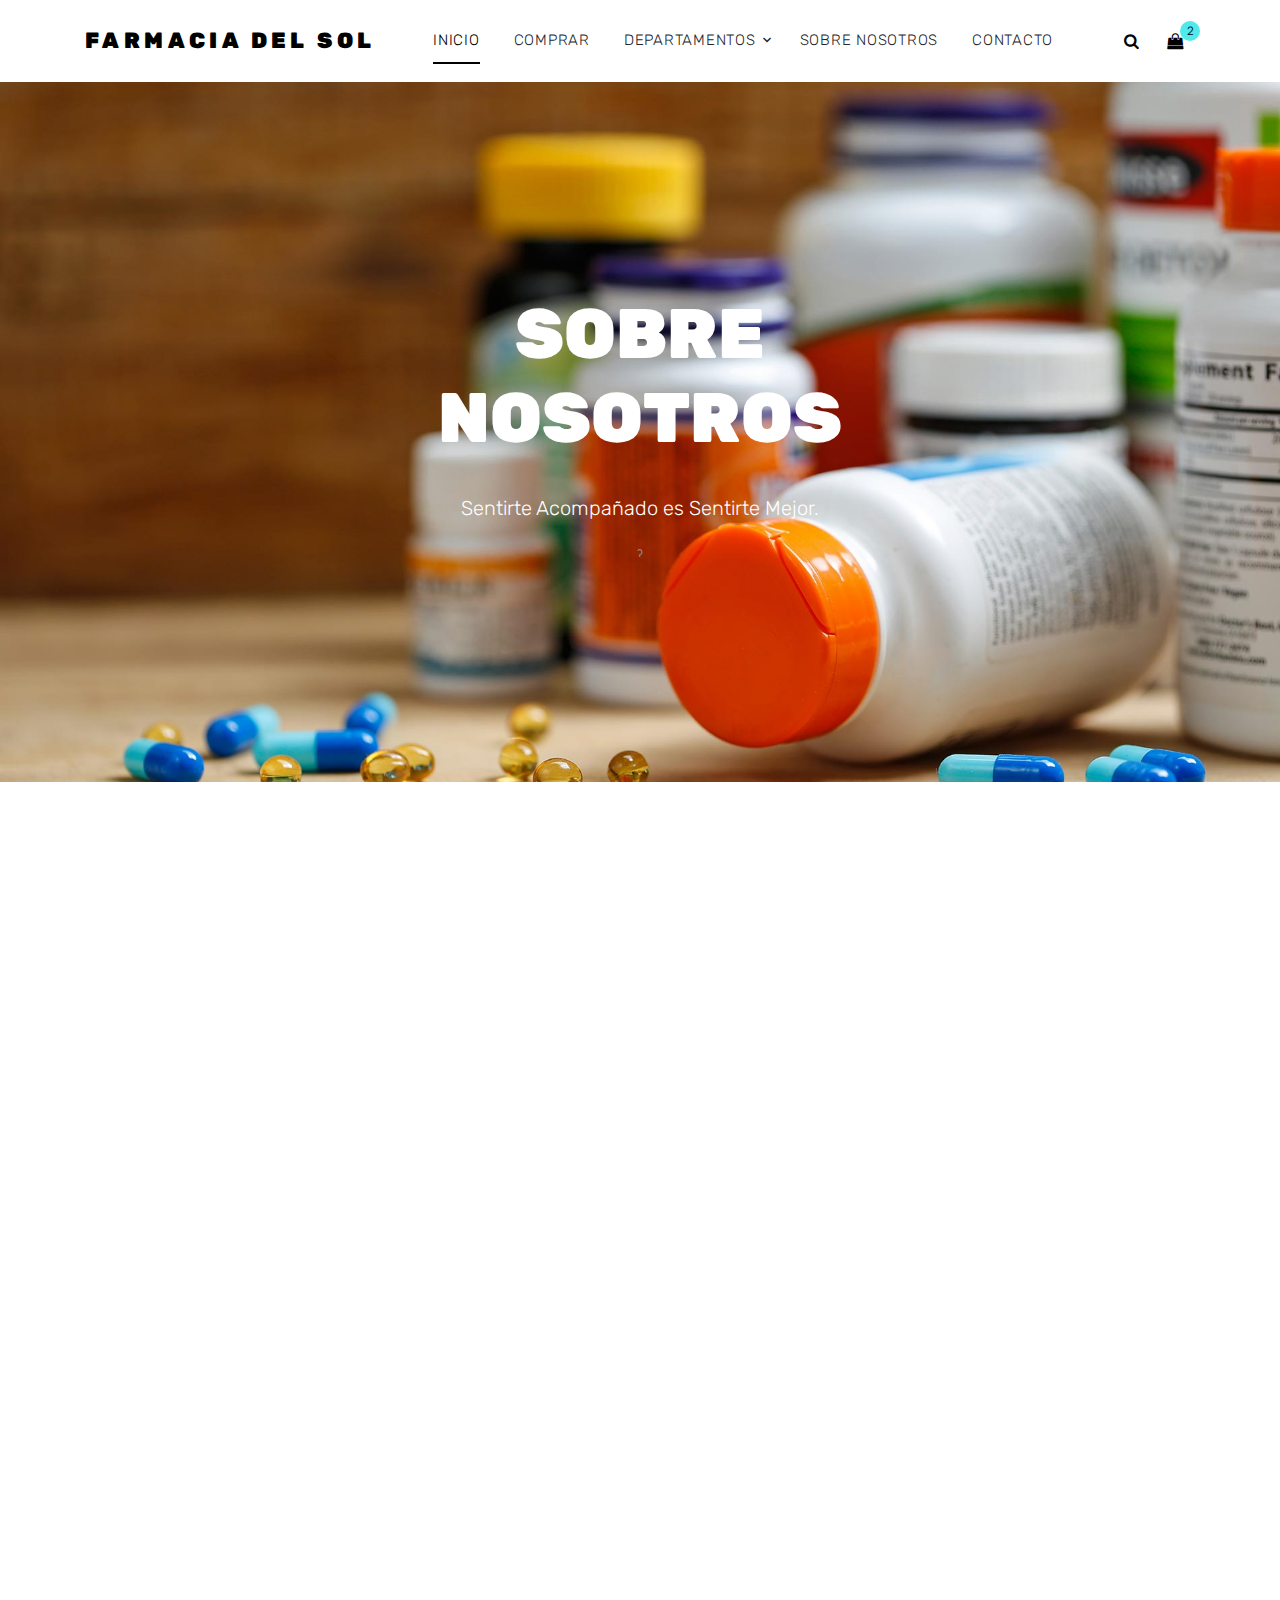
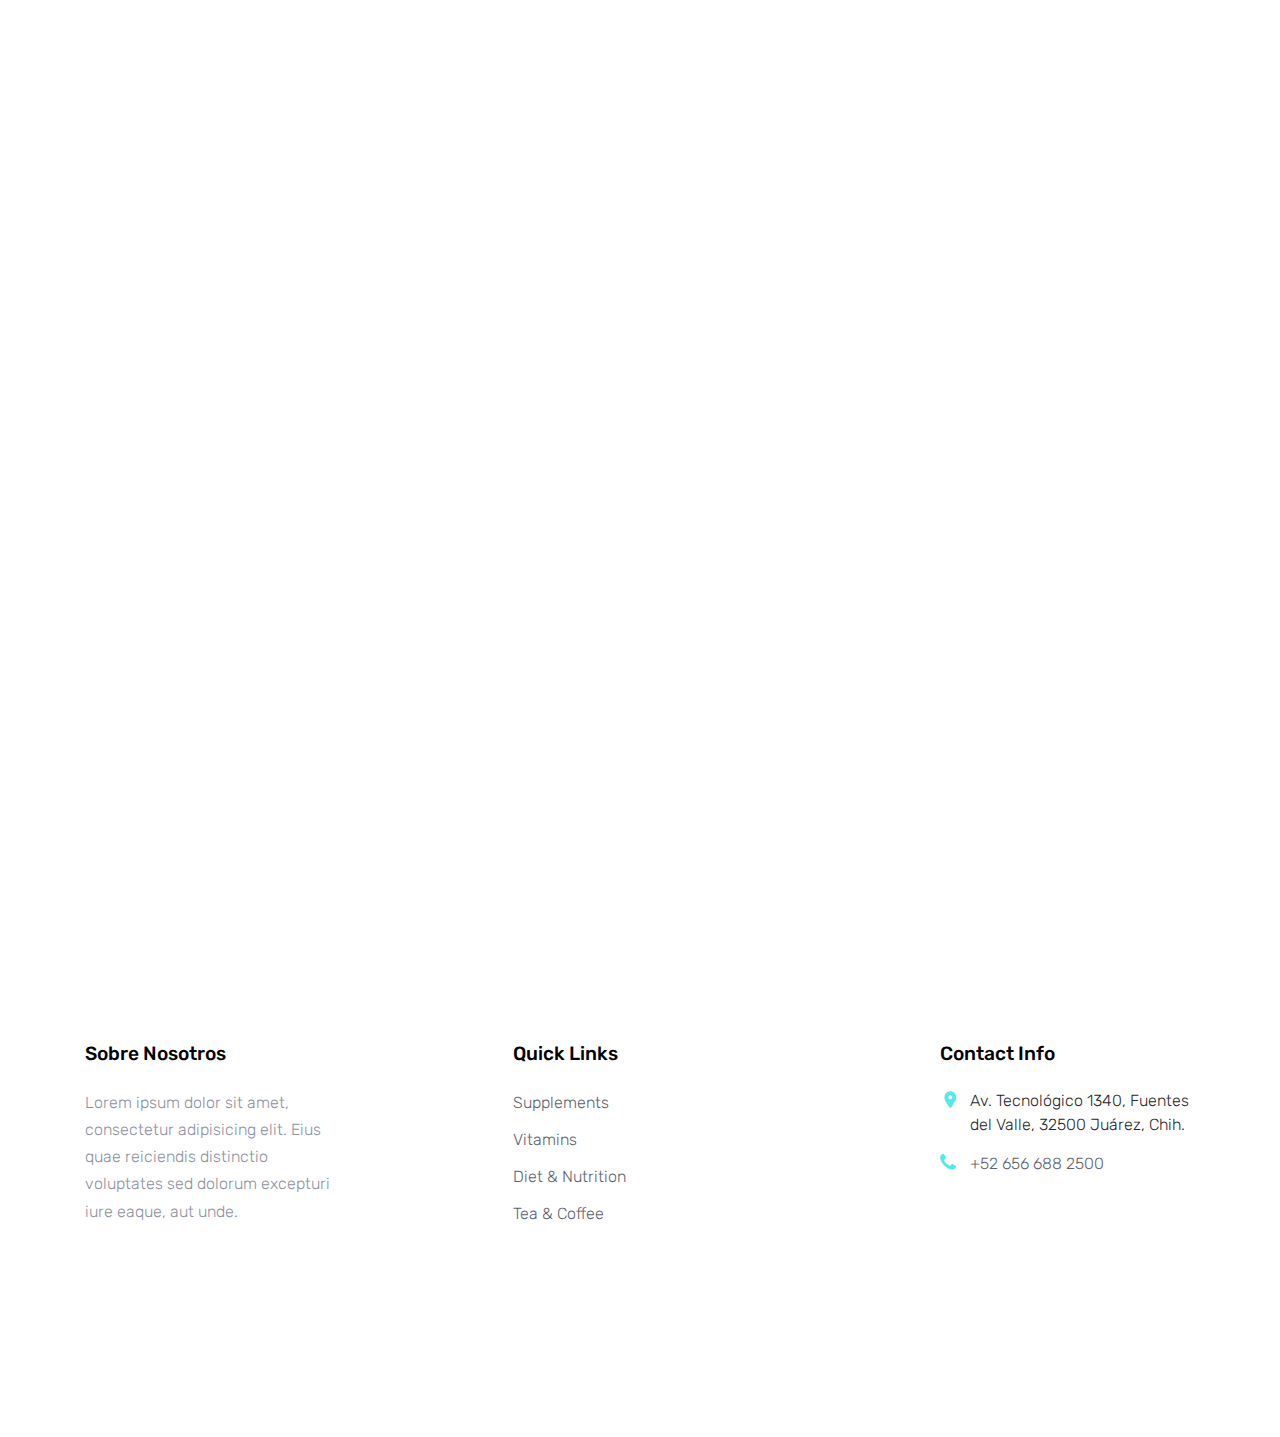
<file: about.html>
<!DOCTYPE html>
<html lang="en">

<head>
  <title>Farmacia del Sol</title>
  <meta charset="utf-8">
  <meta name="viewport" content="width=device-width, initial-scale=1, shrink-to-fit=no">

  <link href="https://fonts.googleapis.com/css?family=Rubik:400,700|Crimson+Text:400,400i" rel="stylesheet">
  <link rel="stylesheet" href="fonts/icomoon/style.css">

  <link rel="stylesheet" href="css/bootstrap.min.css">
  <link rel="stylesheet" href="css/magnific-popup.css">
  <link rel="stylesheet" href="css/jquery-ui.css">
  <link rel="stylesheet" href="css/owl.carousel.min.css">
  <link rel="stylesheet" href="css/owl.theme.default.min.css">


  <link rel="stylesheet" href="css/aos.css">

  <link rel="stylesheet" href="css/style.css">

</head>

<body>

  <div class="site-wrap">


    <div class="site-navbar py-2">

      <div class="search-wrap">
        <div class="container">
          <a href="#" class="search-close js-search-close"><span class="icon-close2"></span></a>
          <form action="#" method="post">
            <input type="text" class="form-control" placeholder="Search keyword and hit enter...">
          </form>
        </div>
      </div>

      <div class="container">
        <div class="d-flex align-items-center justify-content-between">
          <div class="logo">
            <div class="site-logo">
              <a href="index.html" class="js-logo-clone">Farmacia del Sol</a>
            </div>
          </div>
          <div class="main-nav d-none d-lg-block">
            <nav class="site-navigation text-right text-md-center" role="navigation">
              <ul class="site-menu js-clone-nav d-none d-lg-block">
                <li class="active"><a href="index.html">Inicio</a></li>
                <li><a href="shop.html">Comprar</a></li>
                <li class="has-children">
                  <a href="#">Departamentos</a>
                  <ul class="dropdown">
                    <li class="has-children">

                      <a href="#">Medicamentos</a>
                      <ul class="dropdown">
                        <li><a href="#">Dolor</a></li>
                        <li><a href="#">Estomacales</a></li>
                        <li><a href="#">Respiratorios</a></li>
                        <li><a href="#">Pediatrico</a></li>
                        <li><a href="#">Antibioticos</a></li>
                        <li><a href="#">Insomnio</a></li>
                        <li><a href="#">Hemorroides</a></li>
                        <li><a href="#">Infecciones</a></li>
                      </ul>
                    </li>

                    <li><a href="#">Bienestar Sexual </a></li>                    

                    <li class="has-children">
                      <a href="#">Cuidado y Prevencion </a>
                      <ul class="dropdown">
                        <li><a href="#">Vitaminas y suplementos</a></li>
                        <li><a href="#">Electrolitos</a></li>
                        <li><a href="#">Botiquin</a></li>
                        <li><a href="#">Pruebas</a></li>
                        <li><a href="#">Ortopédicos</a></li>
                        <li><a href="#">Aparatos de medición</a></li>                        
                      </ul>
                    </li>

                    <li class="has-children">
                      <a href="#">Bebés </a>
                      <ul class="dropdown">
                        <li><a href="#">Alimentos</a></li>
                        <li><a href="#">Leches en polvo infantiles</a></li>
                        <li><a href="#">Fórmulas infantiles</a></li>
                        <li><a href="#">Ciudado del bebé</a></li>
                        <li><a href="#">Accesorios del bebé</a></li>
                        <li><a href="#">Pañales</a></li>                        
                      </ul>
                    </li>

                    <li class="has-children">
                      <a href="#">Dermocosméticos </a>
                      <ul class="dropdown">
                        <li><a href="#">Protección solar</a></li>
                        <li><a href="#">Ciudad del rostro</a></li>
                        <li><a href="#">Ciudado de la piel </a></li>
                        <li><a href="#">Ciudado del cabello</a></li>            
                      </ul>
                    </li>

                    <li class="has-children">
                      <a href="#">Cuidado Personal </a>
                      <ul class="dropdown">
                        <li><a href="#">Protección solar</a></li>
                        <li><a href="#">Higiene bucal</a></li>
                        <li><a href="#">Ciudado de la piel </a></li>
                        <li><a href="#">Ciudado del rostro</a></li>
                        <li><a href="#">Ciudado del cabello</a></li>            
                        <li><a href="#">Ciudado de los pies</a></li>            
                        <li><a href="#">Depilación y Afeitado</a></li>            
                        <li><a href="#">Incontinencia</a></li>            
                        <li><a href="#">Proteccion Femenina</a></li>
                        <li><a href="#">Accesorios</a></li>
                        <li><a href="#">Fragancias</a></li>
                        <li><a href="#">Desodorantes</a></li>
                      </ul>
                    </li>

                    <li><a href="#">Alimentos y Hogar</a></li>

                    <li><a href="#">Promociones</a></li>
                    
                  </ul>
                </li>
                <li><a href="about.html">Sobre Nosotros</a></li>
                <li><a href="contact.html">Contacto</a></li>
              </ul>
            </nav>
          </div>
          <div class="icons">
            <a href="#" class="icons-btn d-inline-block js-search-open"><span class="icon-search"></span></a>
            <a href="cart.html" class="icons-btn d-inline-block bag">
              <span class="icon-shopping-bag"></span>
              <span class="number">2</span>
            </a>
            <a href="#" class="site-menu-toggle js-menu-toggle ml-3 d-inline-block d-lg-none"><span
                class="icon-menu"></span></a>
          </div>
        </div>
      </div>
    </div>

    <div class="site-blocks-cover inner-page" style="background-image: url('images/hero_1.jpg');">
      <div class="container">
        <div class="row">
          <div class="col-lg-7 mx-auto align-self-center">
            <div class=" text-center">
              <h1>Sobre Nosotros</h1>
              <p>Sentirte Acompañado es Sentirte Mejor.</p>ˀ
            </div>
          </div>
        </div>
      </div>
    </div>

    <div class="site-section bg-light custom-border-bottom" data-aos="fade">
      <div class="container">
        <div class="row mb-5">
          <div class="col-md-6">
            <div class="block-16">
              <figure>
                <img src="images/bg_1.jpg" alt="Image placeholder" class="img-fluid rounded">
                <a href="" class="play-button popup-vimeo"><span
                    class="icon-play"></span></a>
    
              </figure>
            </div>
          </div>
          <div class="col-md-1"></div>
          <div class="col-md-5">
    
    
            <div class="site-section-heading pt-3 mb-4">
              <h2 class="text-black">¿Quienes somos?</h2>
            </div>
            <p>Líder en el mercado de venta a detalle de productos de salud y bienestar. Con 106 años de experiencia, tenemos presencia en 200 ciudades en 27 estados de la República Mexicana. Contamos con una red de más de 1,100 farmacias, 450 consultorios médicos y un centro de distribución de alta tecnología. La cadena es operada por más de 8,000 colaboradores ofreciendo un catálogo de más de 11,000 diferentes productos de marcas comerciales y propias para brindar una mejor salud y bienestar a las familias mexicanas.</p>
            
          </div>
        </div>
      </div>
    </div>

    

    <div class="site-section bg-light custom-border-bottom" data-aos="fade">
      <div class="container">
        <div class="row mb-5">
          <div class="col-md-6 order-md-2">
            <div class="block-16">
              <figure>
                <img src="images/hero_1.jpg" alt="Image placeholder" class="img-fluid rounded">
                <a href="" class="play-button popup-vimeo"><span
                    class="icon-play"></span></a>
    
              </figure>
            </div>
          </div>
          <div class="col-md-5 mr-auto">
    
    
            <div class="site-section-heading pt-3 mb-4">
              <h2 class="text-black">Conexión</h2>                          
            </div>
            <p>Buscamos reflejar las comunidades a las que servimos, comprender las necesidades de nuestros clientes y pacientes e innovar juntos.</p>
            <div class="site-section-heading pt-3 mb-4">              
              <h2 class="text-black">Coraje</h2>                          
            </div>
            <p>Nos invita a desafiar lo establecido, abordar los conflictos directamente y tomar riesgos de forma informada y calculada.</p>
            <div class="site-section-heading pt-3 mb-4">             
              <h2 class="text-black">Compromiso</h2>                            
            </div>
            <p>Liderar con integridad, construir sobre nuestro legado y avanzar con audacia hacia el futuro, haciendo siempre lo correcto.</p>
            <div class="site-section-heading pt-3 mb-4">
              <h2 class="text-black">Curiosidad</h2>              
            </div>
            <p>Aprender y adaptarse continuamente, explorar y descubrir, crear caminos nuevos, retando las formas en la que hacemos las cosas.</p>
          </div>
        </div>
      </div>
    </div>
    
    <div class="site-section site-section-sm site-blocks-1 border-0" data-aos="fade">
      <div class="container">
        <div class="row">
          <div class="col-md-6 col-lg-4 d-lg-flex mb-4 mb-lg-0 pl-4" data-aos="fade-up" data-aos-delay="">
            <div class="icon mr-4 align-self-start">
              <span class="icon-truck text-primary"></span>
            </div>
            <div class="text">
              <h2>Envio GRATIS</h2>
              <p>Lorem ipsum dolor sit amet, consectetur adipiscing elit. Phasellus at iaculis quam. Integer accumsan
                tincidunt fringilla.</p>
            </div>
          </div>
          <div class="col-md-6 col-lg-4 d-lg-flex mb-4 mb-lg-0 pl-4" data-aos="fade-up" data-aos-delay="100">
            <div class="icon mr-4 align-self-start">
              <span class="icon-refresh2 text-primary"></span>
            </div>
            <div class="text">
              <h2>Free Returns</h2>
              <p>Lorem ipsum dolor sit amet, consectetur adipiscing elit. Phasellus at iaculis quam. Integer accumsan
                tincidunt fringilla.</p>
            </div>
          </div>
          <div class="col-md-6 col-lg-4 d-lg-flex mb-4 mb-lg-0 pl-4" data-aos="fade-up" data-aos-delay="200">
            <div class="icon mr-4 align-self-start">
              <span class="icon-help text-primary"></span>
            </div>
            <div class="text">
              <h2>Customer Support</h2>
              <p>Lorem ipsum dolor sit amet, consectetur adipiscing elit. Phasellus at iaculis quam. Integer accumsan
                tincidunt fringilla.</p>
            </div>
          </div>
        </div>
      </div>
    </div>
    

    

    <footer class="site-footer">
      <div class="container">
        <div class="row">
          <div class="col-md-6 col-lg-3 mb-4 mb-lg-0">

            <div class="block-7">
              <h3 class="footer-heading mb-4">Sobre Nosotros</h3>
              <p>Lorem ipsum dolor sit amet, consectetur adipisicing elit. Eius quae reiciendis distinctio voluptates
                sed dolorum excepturi iure eaque, aut unde.</p>
            </div>

          </div>
          <div class="col-lg-3 mx-auto mb-5 mb-lg-0">
            <h3 class="footer-heading mb-4">Quick Links</h3>
            <ul class="list-unstyled">
              <li><a href="#">Supplements</a></li>
              <li><a href="#">Vitamins</a></li>
              <li><a href="#">Diet &amp; Nutrition</a></li>
              <li><a href="#">Tea &amp; Coffee</a></li>
            </ul>
          </div>

          <div class="col-md-6 col-lg-3">
            <div class="block-5 mb-5">
              <h3 class="footer-heading mb-4">Contact Info</h3>
              <ul class="list-unstyled">
                <li class="address">Av. Tecnológico 1340, Fuentes del Valle, 32500 Juárez, Chih.</li>
                <li class="phone"><a href="">+52 656 688 2500</a></li>
              </ul>
            </div>


          </div>
        </div>
        <div class="row pt-5 mt-5 text-center">
          <div class="col-md-12">

          </div>

        </div>
      </div>
    </footer>
  </div>

  <script src="js/jquery-3.3.1.min.js"></script>
  <script src="js/jquery-ui.js"></script>
  <script src="js/popper.min.js"></script>
  <script src="js/bootstrap.min.js"></script>
  <script src="js/owl.carousel.min.js"></script>
  <script src="js/jquery.magnific-popup.min.js"></script>
  <script src="js/aos.js"></script>

  <script src="js/main.js"></script>

</body>

</html>
</file>
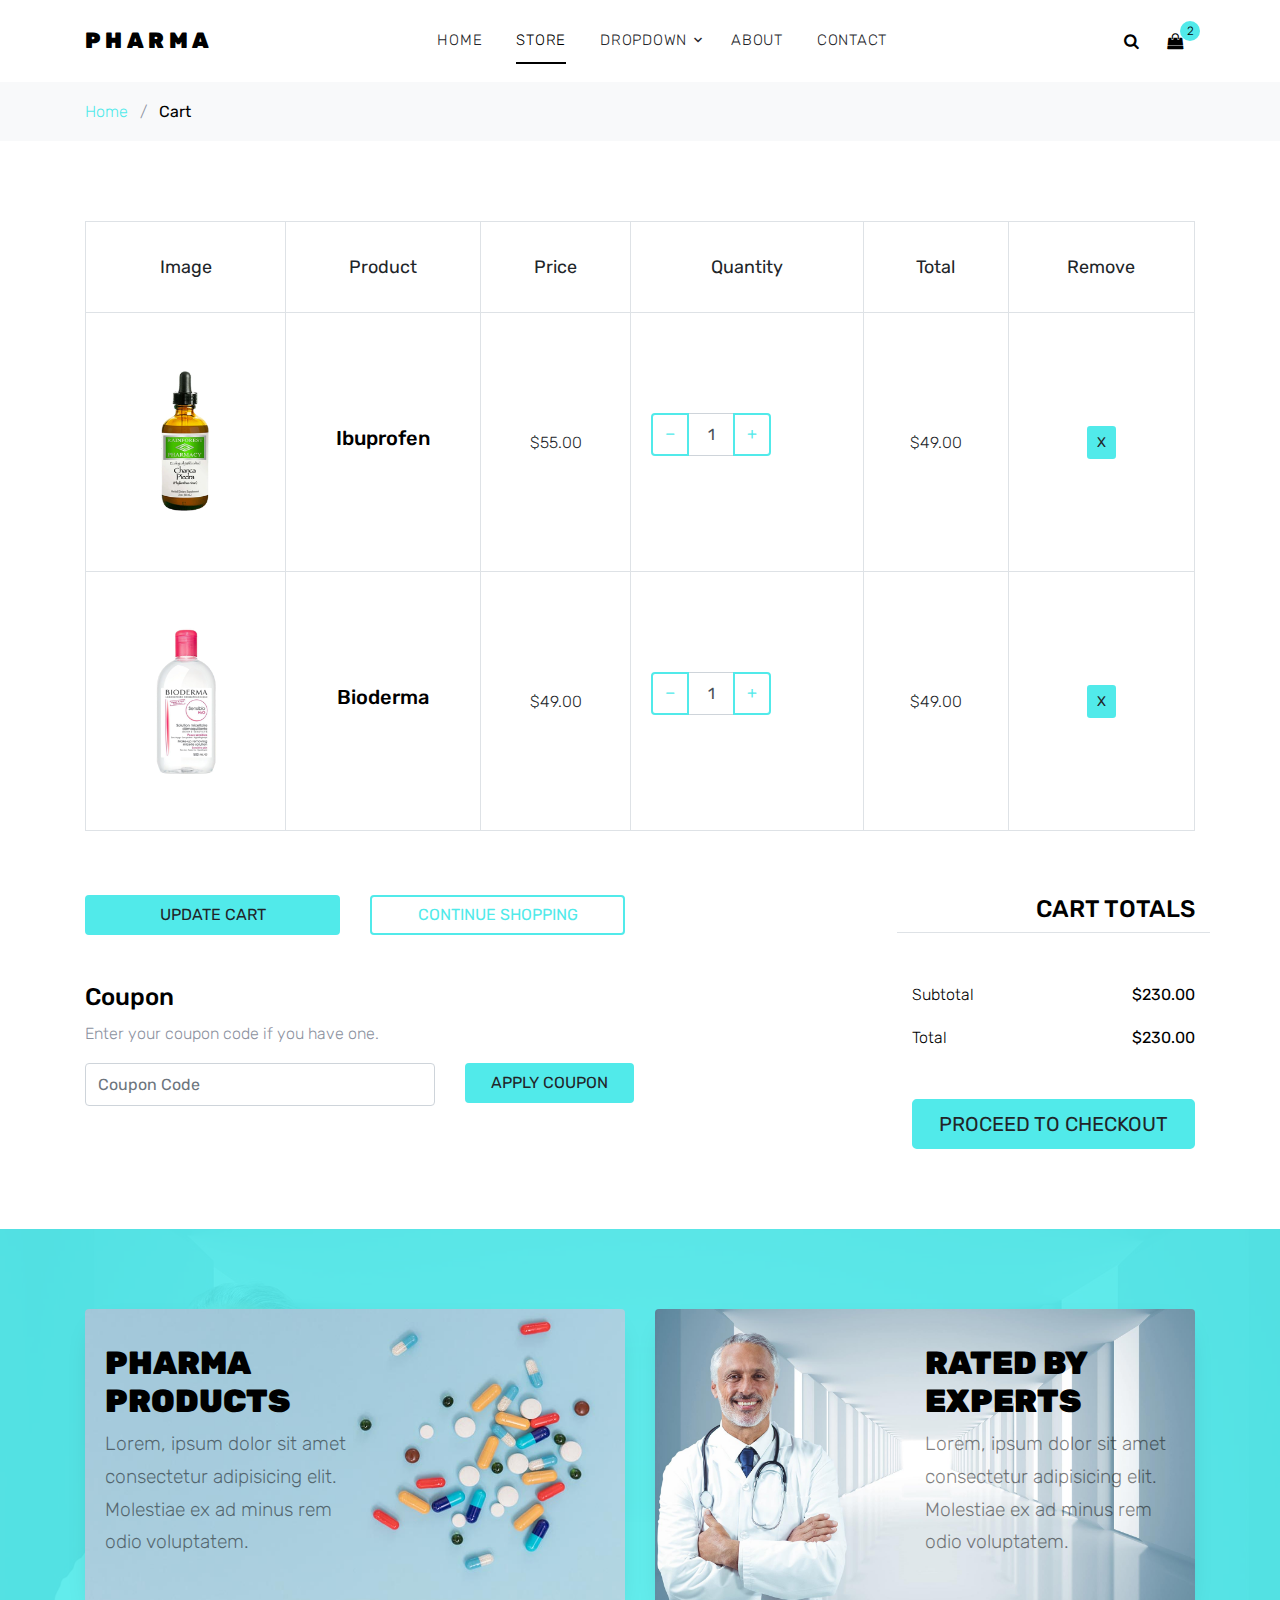
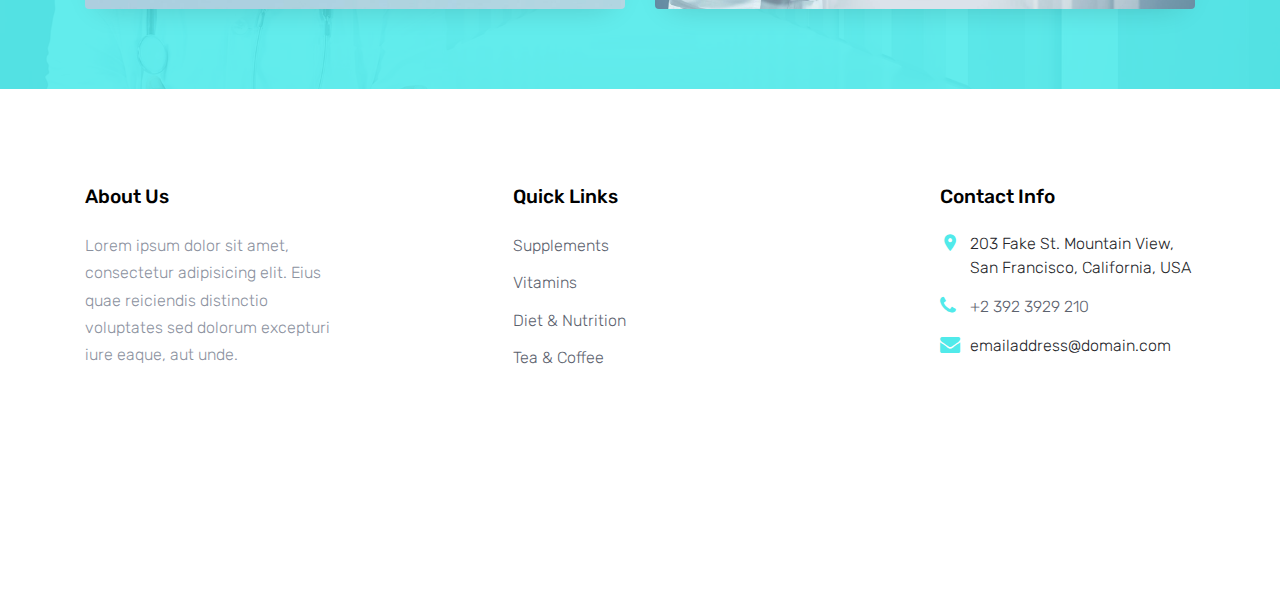
<file: cart.html>
<!DOCTYPE html>
<html lang="en">

<head>
  <title>Pharma &mdash; Colorlib Template</title>
  <meta charset="utf-8">
  <meta name="viewport" content="width=device-width, initial-scale=1, shrink-to-fit=no">

  <link href="https://fonts.googleapis.com/css?family=Rubik:400,700|Crimson+Text:400,400i" rel="stylesheet">
  <link rel="stylesheet" href="fonts/icomoon/style.css">

  <link rel="stylesheet" href="css/bootstrap.min.css">
  <link rel="stylesheet" href="css/magnific-popup.css">
  <link rel="stylesheet" href="css/jquery-ui.css">
  <link rel="stylesheet" href="css/owl.carousel.min.css">
  <link rel="stylesheet" href="css/owl.theme.default.min.css">


  <link rel="stylesheet" href="css/aos.css">

  <link rel="stylesheet" href="css/style.css">

</head>

<body>

  <div class="site-wrap">


    <div class="site-navbar py-2">

      <div class="search-wrap">
        <div class="container">
          <a href="#" class="search-close js-search-close"><span class="icon-close2"></span></a>
          <form action="#" method="post">
            <input type="text" class="form-control" placeholder="Search keyword and hit enter...">
          </form>
        </div>
      </div>

      <div class="container">
        <div class="d-flex align-items-center justify-content-between">
          <div class="logo">
            <div class="site-logo">
              <a href="index.html" class="js-logo-clone">Pharma</a>
            </div>
          </div>
          <div class="main-nav d-none d-lg-block">
            <nav class="site-navigation text-right text-md-center" role="navigation">
              <ul class="site-menu js-clone-nav d-none d-lg-block">
                <li><a href="index.html">Home</a></li>
                <li class="active"><a href="shop.html">Store</a></li>
                <li class="has-children">
                  <a href="#">Dropdown</a>
                  <ul class="dropdown">
                    <li><a href="#">Supplements</a></li>
                    <li class="has-children">
                      <a href="#">Vitamins</a>
                      <ul class="dropdown">
                        <li><a href="#">Supplements</a></li>
                        <li><a href="#">Vitamins</a></li>
                        <li><a href="#">Diet &amp; Nutrition</a></li>
                        <li><a href="#">Tea &amp; Coffee</a></li>
                      </ul>
                    </li>
                    <li><a href="#">Diet &amp; Nutrition</a></li>
                    <li><a href="#">Tea &amp; Coffee</a></li>

                  </ul>
                </li>
                <li><a href="about.html">About</a></li>
                <li><a href="contact.html">Contact</a></li>
              </ul>
            </nav>
          </div>
          <div class="icons">
            <a href="#" class="icons-btn d-inline-block js-search-open"><span class="icon-search"></span></a>
            <a href="cart.html" class="icons-btn d-inline-block bag">
              <span class="icon-shopping-bag"></span>
              <span class="number">2</span>
            </a>
            <a href="#" class="site-menu-toggle js-menu-toggle ml-3 d-inline-block d-lg-none"><span
                class="icon-menu"></span></a>
          </div>
        </div>
      </div>
    </div>

    <div class="bg-light py-3">
      <div class="container">
        <div class="row">
          <div class="col-md-12 mb-0">
            <a href="index.html">Home</a> <span class="mx-2 mb-0">/</span> 
            <strong class="text-black">Cart</strong>
          </div>
        </div>
      </div>
    </div>

    <div class="site-section">
      <div class="container">
        <div class="row mb-5">
          <form class="col-md-12" method="post">
            <div class="site-blocks-table">
              <table class="table table-bordered">
                <thead>
                  <tr>
                    <th class="product-thumbnail">Image</th>
                    <th class="product-name">Product</th>
                    <th class="product-price">Price</th>
                    <th class="product-quantity">Quantity</th>
                    <th class="product-total">Total</th>
                    <th class="product-remove">Remove</th>
                  </tr>
                </thead>
                <tbody>
                  <tr>
                    <td class="product-thumbnail">
                      <img src="images/product_02.png" alt="Image" class="img-fluid">
                    </td>
                    <td class="product-name">
                      <h2 class="h5 text-black">Ibuprofen</h2>
                    </td>
                    <td>$55.00</td>
                    <td>
                      <div class="input-group mb-3" style="max-width: 120px;">
                        <div class="input-group-prepend">
                          <button class="btn btn-outline-primary js-btn-minus" type="button">&minus;</button>
                        </div>
                        <input type="text" class="form-control text-center" value="1" placeholder=""
                          aria-label="Example text with button addon" aria-describedby="button-addon1">
                        <div class="input-group-append">
                          <button class="btn btn-outline-primary js-btn-plus" type="button">&plus;</button>
                        </div>
                      </div>
    
                    </td>
                    <td>$49.00</td>
                    <td><a href="#" class="btn btn-primary height-auto btn-sm">X</a></td>
                  </tr>
    
                  <tr>
                    <td class="product-thumbnail">
                      <img src="images/product_01.png" alt="Image" class="img-fluid">
                    </td>
                    <td class="product-name">
                      <h2 class="h5 text-black">Bioderma</h2>
                    </td>
                    <td>$49.00</td>
                    <td>
                      <div class="input-group mb-3" style="max-width: 120px;">
                        <div class="input-group-prepend">
                          <button class="btn btn-outline-primary js-btn-minus" type="button">&minus;</button>
                        </div>
                        <input type="text" class="form-control text-center" value="1" placeholder=""
                          aria-label="Example text with button addon" aria-describedby="button-addon1">
                        <div class="input-group-append">
                          <button class="btn btn-outline-primary js-btn-plus" type="button">&plus;</button>
                        </div>
                      </div>
    
                    </td>
                    <td>$49.00</td>
                    <td><a href="#" class="btn btn-primary height-auto btn-sm">X</a></td>
                  </tr>
                </tbody>
              </table>
            </div>
          </form>
        </div>
    
        <div class="row">
          <div class="col-md-6">
            <div class="row mb-5">
              <div class="col-md-6 mb-3 mb-md-0">
                <button class="btn btn-primary btn-md btn-block">Update Cart</button>
              </div>
              <div class="col-md-6">
                <button class="btn btn-outline-primary btn-md btn-block">Continue Shopping</button>
              </div>
            </div>
            <div class="row">
              <div class="col-md-12">
                <label class="text-black h4" for="coupon">Coupon</label>
                <p>Enter your coupon code if you have one.</p>
              </div>
              <div class="col-md-8 mb-3 mb-md-0">
                <input type="text" class="form-control py-3" id="coupon" placeholder="Coupon Code">
              </div>
              <div class="col-md-4">
                <button class="btn btn-primary btn-md px-4">Apply Coupon</button>
              </div>
            </div>
          </div>
          <div class="col-md-6 pl-5">
            <div class="row justify-content-end">
              <div class="col-md-7">
                <div class="row">
                  <div class="col-md-12 text-right border-bottom mb-5">
                    <h3 class="text-black h4 text-uppercase">Cart Totals</h3>
                  </div>
                </div>
                <div class="row mb-3">
                  <div class="col-md-6">
                    <span class="text-black">Subtotal</span>
                  </div>
                  <div class="col-md-6 text-right">
                    <strong class="text-black">$230.00</strong>
                  </div>
                </div>
                <div class="row mb-5">
                  <div class="col-md-6">
                    <span class="text-black">Total</span>
                  </div>
                  <div class="col-md-6 text-right">
                    <strong class="text-black">$230.00</strong>
                  </div>
                </div>
    
                <div class="row">
                  <div class="col-md-12">
                    <button class="btn btn-primary btn-lg btn-block" onclick="window.location='checkout.html'">Proceed To
                      Checkout</button>
                  </div>
                </div>
              </div>
            </div>
          </div>
        </div>
      </div>
    </div>

    <div class="site-section bg-secondary bg-image" style="background-image: url('images/bg_2.jpg');">
      <div class="container">
        <div class="row align-items-stretch">
          <div class="col-lg-6 mb-5 mb-lg-0">
            <a href="#" class="banner-1 h-100 d-flex" style="background-image: url('images/bg_1.jpg');">
              <div class="banner-1-inner align-self-center">
                <h2>Pharma Products</h2>
                <p>Lorem, ipsum dolor sit amet consectetur adipisicing elit. Molestiae ex ad minus rem odio voluptatem.
                </p>
              </div>
            </a>
          </div>
          <div class="col-lg-6 mb-5 mb-lg-0">
            <a href="#" class="banner-1 h-100 d-flex" style="background-image: url('images/bg_2.jpg');">
              <div class="banner-1-inner ml-auto  align-self-center">
                <h2>Rated by Experts</h2>
                <p>Lorem, ipsum dolor sit amet consectetur adipisicing elit. Molestiae ex ad minus rem odio voluptatem.
                </p>
              </div>
            </a>
          </div>
        </div>
      </div>
    </div>


    <footer class="site-footer">
      <div class="container">
        <div class="row">
          <div class="col-md-6 col-lg-3 mb-4 mb-lg-0">

            <div class="block-7">
              <h3 class="footer-heading mb-4">About Us</h3>
              <p>Lorem ipsum dolor sit amet, consectetur adipisicing elit. Eius quae reiciendis distinctio voluptates
                sed dolorum excepturi iure eaque, aut unde.</p>
            </div>

          </div>
          <div class="col-lg-3 mx-auto mb-5 mb-lg-0">
            <h3 class="footer-heading mb-4">Quick Links</h3>
            <ul class="list-unstyled">
              <li><a href="#">Supplements</a></li>
              <li><a href="#">Vitamins</a></li>
              <li><a href="#">Diet &amp; Nutrition</a></li>
              <li><a href="#">Tea &amp; Coffee</a></li>
            </ul>
          </div>

          <div class="col-md-6 col-lg-3">
            <div class="block-5 mb-5">
              <h3 class="footer-heading mb-4">Contact Info</h3>
              <ul class="list-unstyled">
                <li class="address">203 Fake St. Mountain View, San Francisco, California, USA</li>
                <li class="phone"><a href="tel://23923929210">+2 392 3929 210</a></li>
                <li class="email">emailaddress@domain.com</li>
              </ul>
            </div>


          </div>
        </div>
        <div class="row pt-5 mt-5 text-center">
          <div class="col-md-12">

          </div>

        </div>
      </div>
    </footer>
  </div>

  <script src="js/jquery-3.3.1.min.js"></script>
  <script src="js/jquery-ui.js"></script>
  <script src="js/popper.min.js"></script>
  <script src="js/bootstrap.min.js"></script>
  <script src="js/owl.carousel.min.js"></script>
  <script src="js/jquery.magnific-popup.min.js"></script>
  <script src="js/aos.js"></script>

  <script src="js/main.js"></script>

</body>

</html>
</file>
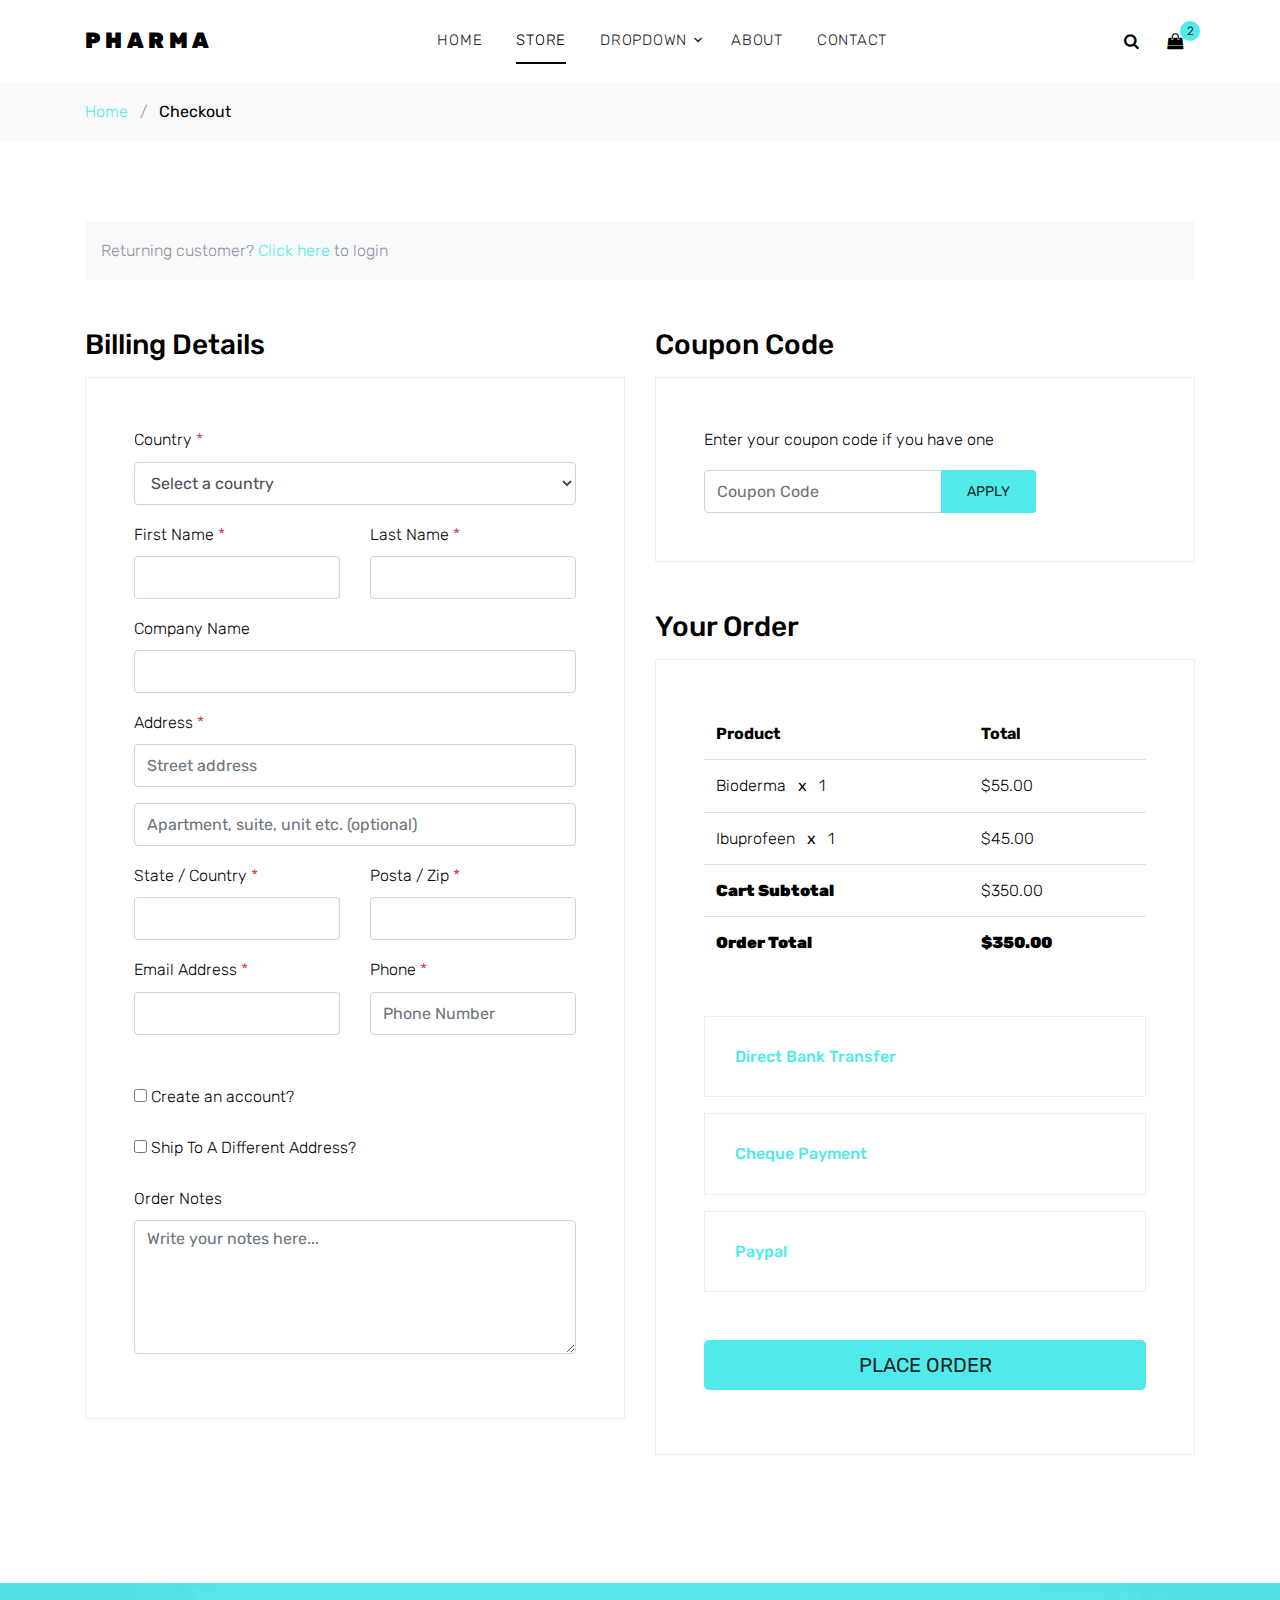
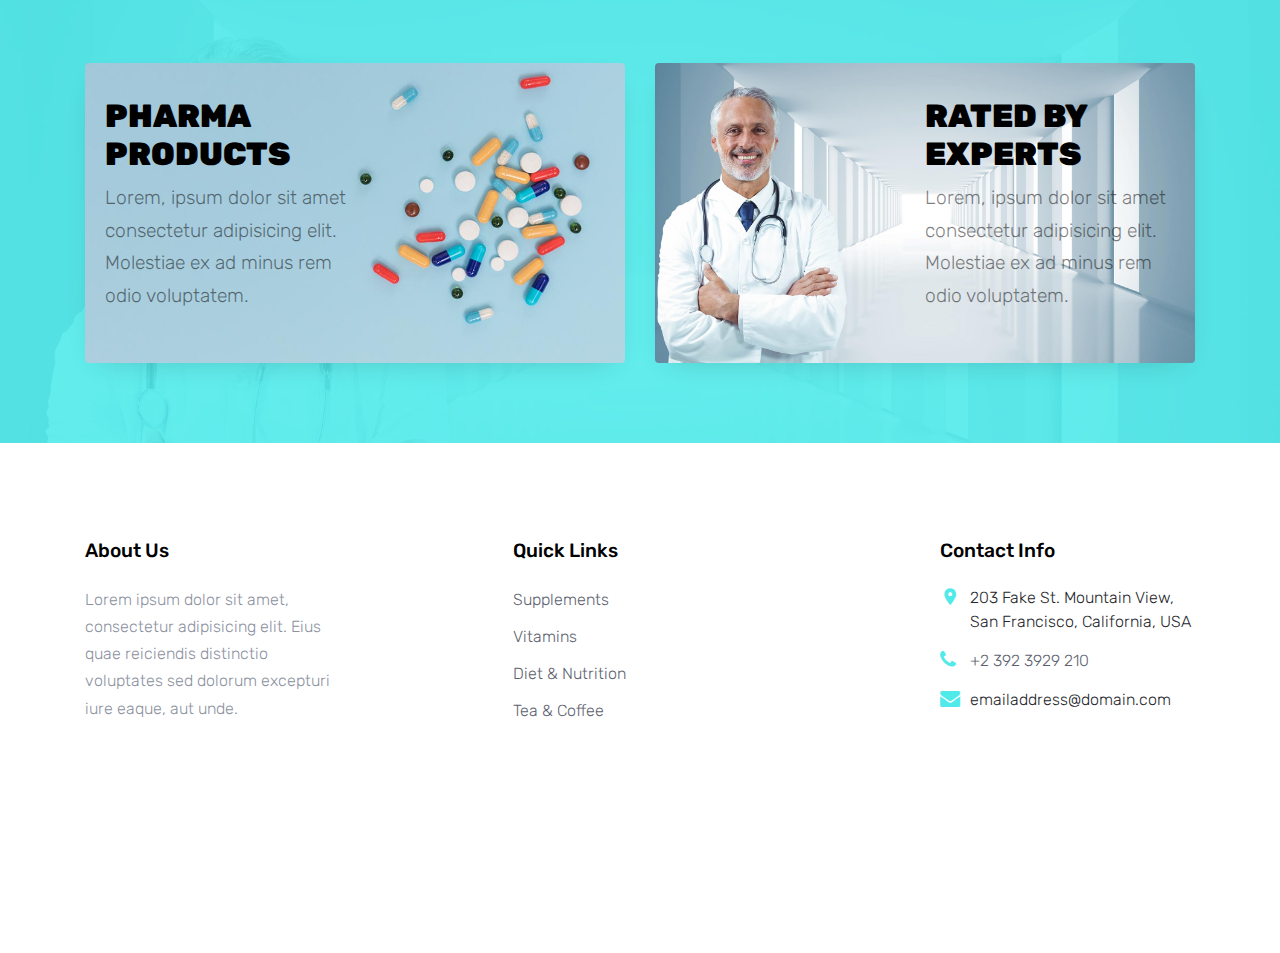
<file: checkout.html>
<!DOCTYPE html>
<html lang="en">

<head>
  <title></title>
  <meta charset="utf-8">
  <meta name="viewport" content="width=device-width, initial-scale=1, shrink-to-fit=no">

  <link href="https://fonts.googleapis.com/css?family=Rubik:400,700|Crimson+Text:400,400i" rel="stylesheet">
  <link rel="stylesheet" href="fonts/icomoon/style.css">

  <link rel="stylesheet" href="css/bootstrap.min.css">
  <link rel="stylesheet" href="css/magnific-popup.css">
  <link rel="stylesheet" href="css/jquery-ui.css">
  <link rel="stylesheet" href="css/owl.carousel.min.css">
  <link rel="stylesheet" href="css/owl.theme.default.min.css">


  <link rel="stylesheet" href="css/aos.css">

  <link rel="stylesheet" href="css/style.css">

</head>

<body>

  <div class="site-wrap">


    <div class="site-navbar py-2">

      <div class="search-wrap">
        <div class="container">
          <a href="#" class="search-close js-search-close"><span class="icon-close2"></span></a>
          <form action="#" method="post">
            <input type="text" class="form-control" placeholder="Search keyword and hit enter...">
          </form>
        </div>
      </div>

      <div class="container">
        <div class="d-flex align-items-center justify-content-between">
          <div class="logo">
            <div class="site-logo">
              <a href="index.html" class="js-logo-clone">Pharma</a>
            </div>
          </div>
          <div class="main-nav d-none d-lg-block">
            <nav class="site-navigation text-right text-md-center" role="navigation">
              <ul class="site-menu js-clone-nav d-none d-lg-block">
                <li><a href="index.html">Home</a></li>
                <li class="active"><a href="shop.html">Store</a></li>
                <li class="has-children">
                  <a href="#">Dropdown</a>
                  <ul class="dropdown">
                    <li><a href="#">Supplements</a></li>
                    <li class="has-children">
                      <a href="#">Vitamins</a>
                      <ul class="dropdown">
                        <li><a href="#">Supplements</a></li>
                        <li><a href="#">Vitamins</a></li>
                        <li><a href="#">Diet &amp; Nutrition</a></li>
                        <li><a href="#">Tea &amp; Coffee</a></li>
                      </ul>
                    </li>
                    <li><a href="#">Diet &amp; Nutrition</a></li>
                    <li><a href="#">Tea &amp; Coffee</a></li>

                  </ul>
                </li>
                <li><a href="about.html">About</a></li>
                <li><a href="contact.html">Contact</a></li>
              </ul>
            </nav>
          </div>
          <div class="icons">
            <a href="#" class="icons-btn d-inline-block js-search-open"><span class="icon-search"></span></a>
            <a href="cart.html" class="icons-btn d-inline-block bag">
              <span class="icon-shopping-bag"></span>
              <span class="number">2</span>
            </a>
            <a href="#" class="site-menu-toggle js-menu-toggle ml-3 d-inline-block d-lg-none"><span
                class="icon-menu"></span></a>
          </div>
        </div>
      </div>
    </div>

    <div class="bg-light py-3">
      <div class="container">
        <div class="row">
          <div class="col-md-12 mb-0">
            <a href="index.html">Home</a> <span class="mx-2 mb-0">/</span>
            <strong class="text-black">Checkout</strong>
          </div>
        </div>
      </div>
    </div>

    <div class="site-section">
      <div class="container">
        <div class="row mb-5">
          <div class="col-md-12">
            <div class="bg-light rounded p-3">
              <p class="mb-0">Returning customer? <a href="#" class="d-inline-block">Click here</a> to login</p>
            </div>
          </div>
        </div>
        <div class="row">
          <div class="col-md-6 mb-5 mb-md-0">
            <h2 class="h3 mb-3 text-black">Billing Details</h2>
            <div class="p-3 p-lg-5 border">
              <div class="form-group">
                <label for="c_country" class="text-black">Country <span class="text-danger">*</span></label>
                <select id="c_country" class="form-control">
                  <option value="1">Select a country</option>
                  <option value="2">bangladesh</option>
                  <option value="3">Algeria</option>
                  <option value="4">Afghanistan</option>
                  <option value="5">Ghana</option>
                  <option value="6">Albania</option>
                  <option value="7">Bahrain</option>
                  <option value="8">Colombia</option>
                  <option value="9">Dominican Republic</option>
                </select>
              </div>
              <div class="form-group row">
                <div class="col-md-6">
                  <label for="c_fname" class="text-black">First Name <span class="text-danger">*</span></label>
                  <input type="text" class="form-control" id="c_fname" name="c_fname">
                </div>
                <div class="col-md-6">
                  <label for="c_lname" class="text-black">Last Name <span class="text-danger">*</span></label>
                  <input type="text" class="form-control" id="c_lname" name="c_lname">
                </div>
              </div>
    
              <div class="form-group row">
                <div class="col-md-12">
                  <label for="c_companyname" class="text-black">Company Name </label>
                  <input type="text" class="form-control" id="c_companyname" name="c_companyname">
                </div>
              </div>
    
              <div class="form-group row">
                <div class="col-md-12">
                  <label for="c_address" class="text-black">Address <span class="text-danger">*</span></label>
                  <input type="text" class="form-control" id="c_address" name="c_address" placeholder="Street address">
                </div>
              </div>
    
              <div class="form-group">
                <input type="text" class="form-control" placeholder="Apartment, suite, unit etc. (optional)">
              </div>
    
              <div class="form-group row">
                <div class="col-md-6">
                  <label for="c_state_country" class="text-black">State / Country <span class="text-danger">*</span></label>
                  <input type="text" class="form-control" id="c_state_country" name="c_state_country">
                </div>
                <div class="col-md-6">
                  <label for="c_postal_zip" class="text-black">Posta / Zip <span class="text-danger">*</span></label>
                  <input type="text" class="form-control" id="c_postal_zip" name="c_postal_zip">
                </div>
              </div>
    
              <div class="form-group row mb-5">
                <div class="col-md-6">
                  <label for="c_email_address" class="text-black">Email Address <span class="text-danger">*</span></label>
                  <input type="text" class="form-control" id="c_email_address" name="c_email_address">
                </div>
                <div class="col-md-6">
                  <label for="c_phone" class="text-black">Phone <span class="text-danger">*</span></label>
                  <input type="text" class="form-control" id="c_phone" name="c_phone" placeholder="Phone Number">
                </div>
              </div>
    
              <div class="form-group">
                <label for="c_create_account" class="text-black" data-toggle="collapse" href="#create_an_account"
                  role="button" aria-expanded="false" aria-controls="create_an_account"><input type="checkbox" value="1"
                    id="c_create_account"> Create an account?</label>
                <div class="collapse" id="create_an_account">
                  <div class="py-2">
                    <p class="mb-3">Create an account by entering the information below. If you are a returning customer
                      please login at the top of the page.</p>
                    <div class="form-group">
                      <label for="c_account_password" class="text-black">Account Password</label>
                      <input type="email" class="form-control" id="c_account_password" name="c_account_password"
                        placeholder="">
                    </div>
                  </div>
                </div>
              </div>
    
    
              <div class="form-group">
                <label for="c_ship_different_address" class="text-black" data-toggle="collapse"
                  href="#ship_different_address" role="button" aria-expanded="false"
                  aria-controls="ship_different_address"><input type="checkbox" value="1" id="c_ship_different_address">
                  Ship To A Different Address?</label>
                <div class="collapse" id="ship_different_address">
                  <div class="py-2">
    
                    <div class="form-group">
                      <label for="c_diff_country" class="text-black">Country <span class="text-danger">*</span></label>
                      <select id="c_diff_country" class="form-control">
                        <option value="1">Select a country</option>
                        <option value="2">bangladesh</option>
                        <option value="3">Algeria</option>
                        <option value="4">Afghanistan</option>
                        <option value="5">Ghana</option>
                        <option value="6">Albania</option>
                        <option value="7">Bahrain</option>
                        <option value="8">Colombia</option>
                        <option value="9">Dominican Republic</option>
                      </select>
                    </div>
    
    
                    <div class="form-group row">
                      <div class="col-md-6">
                        <label for="c_diff_fname" class="text-black">First Name <span class="text-danger">*</span></label>
                        <input type="text" class="form-control" id="c_diff_fname" name="c_diff_fname">
                      </div>
                      <div class="col-md-6">
                        <label for="c_diff_lname" class="text-black">Last Name <span class="text-danger">*</span></label>
                        <input type="text" class="form-control" id="c_diff_lname" name="c_diff_lname">
                      </div>
                    </div>
    
                    <div class="form-group row">
                      <div class="col-md-12">
                        <label for="c_diff_companyname" class="text-black">Company Name </label>
                        <input type="text" class="form-control" id="c_diff_companyname" name="c_diff_companyname">
                      </div>
                    </div>
    
                    <div class="form-group row">
                      <div class="col-md-12">
                        <label for="c_diff_address" class="text-black">Address <span class="text-danger">*</span></label>
                        <input type="text" class="form-control" id="c_diff_address" name="c_diff_address"
                          placeholder="Street address">
                      </div>
                    </div>
    
                    <div class="form-group">
                      <input type="text" class="form-control" placeholder="Apartment, suite, unit etc. (optional)">
                    </div>
    
                    <div class="form-group row">
                      <div class="col-md-6">
                        <label for="c_diff_state_country" class="text-black">State / Country <span
                            class="text-danger">*</span></label>
                        <input type="text" class="form-control" id="c_diff_state_country" name="c_diff_state_country">
                      </div>
                      <div class="col-md-6">
                        <label for="c_diff_postal_zip" class="text-black">Posta / Zip <span
                            class="text-danger">*</span></label>
                        <input type="text" class="form-control" id="c_diff_postal_zip" name="c_diff_postal_zip">
                      </div>
                    </div>
    
                    <div class="form-group row mb-5">
                      <div class="col-md-6">
                        <label for="c_diff_email_address" class="text-black">Email Address <span
                            class="text-danger">*</span></label>
                        <input type="text" class="form-control" id="c_diff_email_address" name="c_diff_email_address">
                      </div>
                      <div class="col-md-6">
                        <label for="c_diff_phone" class="text-black">Phone <span class="text-danger">*</span></label>
                        <input type="text" class="form-control" id="c_diff_phone" name="c_diff_phone"
                          placeholder="Phone Number">
                      </div>
                    </div>
    
                  </div>
    
                </div>
              </div>
    
              <div class="form-group">
                <label for="c_order_notes" class="text-black">Order Notes</label>
                <textarea name="c_order_notes" id="c_order_notes" cols="30" rows="5" class="form-control"
                  placeholder="Write your notes here..."></textarea>
              </div>
    
            </div>
          </div>
          <div class="col-md-6">
    
            <div class="row mb-5">
              <div class="col-md-12">
                <h2 class="h3 mb-3 text-black">Coupon Code</h2>
                <div class="p-3 p-lg-5 border">
    
                  <label for="c_code" class="text-black mb-3">Enter your coupon code if you have one</label>
                  <div class="input-group w-75">
                    <input type="text" class="form-control" id="c_code" placeholder="Coupon Code" aria-label="Coupon Code"
                      aria-describedby="button-addon2">
                    <div class="input-group-append">
                      <button class="btn btn-primary btn-sm px-4" type="button" id="button-addon2">Apply</button>
                    </div>
                  </div>
    
                </div>
              </div>
            </div>
    
            <div class="row mb-5">
              <div class="col-md-12">
                <h2 class="h3 mb-3 text-black">Your Order</h2>
                <div class="p-3 p-lg-5 border">
                  <table class="table site-block-order-table mb-5">
                    <thead>
                      <th>Product</th>
                      <th>Total</th>
                    </thead>
                    <tbody>
                      <tr>
                        <td>Bioderma <strong class="mx-2">x</strong> 1</td>
                        <td>$55.00</td>
                      </tr>
                      <tr>
                        <td>Ibuprofeen <strong class="mx-2">x</strong> 1</td>
                        <td>$45.00</td>
                      </tr>
                      <tr>
                        <td class="text-black font-weight-bold"><strong>Cart Subtotal</strong></td>
                        <td class="text-black">$350.00</td>
                      </tr>
                      <tr>
                        <td class="text-black font-weight-bold"><strong>Order Total</strong></td>
                        <td class="text-black font-weight-bold"><strong>$350.00</strong></td>
                      </tr>
                    </tbody>
                  </table>
    
                  <div class="border mb-3">
                    <h3 class="h6 mb-0"><a class="d-block" data-toggle="collapse" href="#collapsebank" role="button"
                        aria-expanded="false" aria-controls="collapsebank">Direct Bank Transfer</a></h3>
    
                    <div class="collapse" id="collapsebank">
                      <div class="py-2 px-4">
                        <p class="mb-0">Make your payment directly into our bank account. Please use your Order ID as the
                          payment reference. Your order won’t be shipped until the funds have cleared in our account.</p>
                      </div>
                    </div>
                  </div>
    
                  <div class="border mb-3">
                    <h3 class="h6 mb-0"><a class="d-block" data-toggle="collapse" href="#collapsecheque" role="button"
                        aria-expanded="false" aria-controls="collapsecheque">Cheque Payment</a></h3>
    
                    <div class="collapse" id="collapsecheque">
                      <div class="py-2 px-4">
                        <p class="mb-0">Make your payment directly into our bank account. Please use your Order ID as the
                          payment reference. Your order won’t be shipped until the funds have cleared in our account.</p>
                      </div>
                    </div>
                  </div>
    
                  <div class="border mb-5">
                    <h3 class="h6 mb-0"><a class="d-block" data-toggle="collapse" href="#collapsepaypal" role="button"
                        aria-expanded="false" aria-controls="collapsepaypal">Paypal</a></h3>
    
                    <div class="collapse" id="collapsepaypal">
                      <div class="py-2 px-4">
                        <p class="mb-0">Make your payment directly into our bank account. Please use your Order ID as the
                          payment reference. Your order won’t be shipped until the funds have cleared in our account.</p>
                      </div>
                    </div>
                  </div>
    
                  <div class="form-group">
                    <button class="btn btn-primary btn-lg btn-block" onclick="window.location='thankyou.html'">Place
                      Order</button>
                  </div>
    
                </div>
              </div>
            </div>
    
          </div>
        </div>
        <!-- </form> -->
      </div>
    </div>
    

    <div class="site-section bg-secondary bg-image" style="background-image: url('images/bg_2.jpg');">
      <div class="container">
        <div class="row align-items-stretch">
          <div class="col-lg-6 mb-5 mb-lg-0">
            <a href="#" class="banner-1 h-100 d-flex" style="background-image: url('images/bg_1.jpg');">
              <div class="banner-1-inner align-self-center">
                <h2>Pharma Products</h2>
                <p>Lorem, ipsum dolor sit amet consectetur adipisicing elit. Molestiae ex ad minus rem odio voluptatem.
                </p>
              </div>
            </a>
          </div>
          <div class="col-lg-6 mb-5 mb-lg-0">
            <a href="#" class="banner-1 h-100 d-flex" style="background-image: url('images/bg_2.jpg');">
              <div class="banner-1-inner ml-auto  align-self-center">
                <h2>Rated by Experts</h2>
                <p>Lorem, ipsum dolor sit amet consectetur adipisicing elit. Molestiae ex ad minus rem odio voluptatem.
                </p>
              </div>
            </a>
          </div>
        </div>
      </div>
    </div>


    <footer class="site-footer">
      <div class="container">
        <div class="row">
          <div class="col-md-6 col-lg-3 mb-4 mb-lg-0">

            <div class="block-7">
              <h3 class="footer-heading mb-4">About Us</h3>
              <p>Lorem ipsum dolor sit amet, consectetur adipisicing elit. Eius quae reiciendis distinctio voluptates
                sed dolorum excepturi iure eaque, aut unde.</p>
            </div>

          </div>
          <div class="col-lg-3 mx-auto mb-5 mb-lg-0">
            <h3 class="footer-heading mb-4">Quick Links</h3>
            <ul class="list-unstyled">
              <li><a href="#">Supplements</a></li>
              <li><a href="#">Vitamins</a></li>
              <li><a href="#">Diet &amp; Nutrition</a></li>
              <li><a href="#">Tea &amp; Coffee</a></li>
            </ul>
          </div>

          <div class="col-md-6 col-lg-3">
            <div class="block-5 mb-5">
              <h3 class="footer-heading mb-4">Contact Info</h3>
              <ul class="list-unstyled">
                <li class="address">203 Fake St. Mountain View, San Francisco, California, USA</li>
                <li class="phone"><a href="tel://23923929210">+2 392 3929 210</a></li>
                <li class="email">emailaddress@domain.com</li>
              </ul>
            </div>


          </div>
        </div>
        <div class="row pt-5 mt-5 text-center">
          <div class="col-md-12">

          </div>

        </div>
      </div>
    </footer>
  </div>

  <script src="js/jquery-3.3.1.min.js"></script>
  <script src="js/jquery-ui.js"></script>
  <script src="js/popper.min.js"></script>
  <script src="js/bootstrap.min.js"></script>
  <script src="js/owl.carousel.min.js"></script>
  <script src="js/jquery.magnific-popup.min.js"></script>
  <script src="js/aos.js"></script>

  <script src="js/main.js"></script>

</body>

</html>
</file>
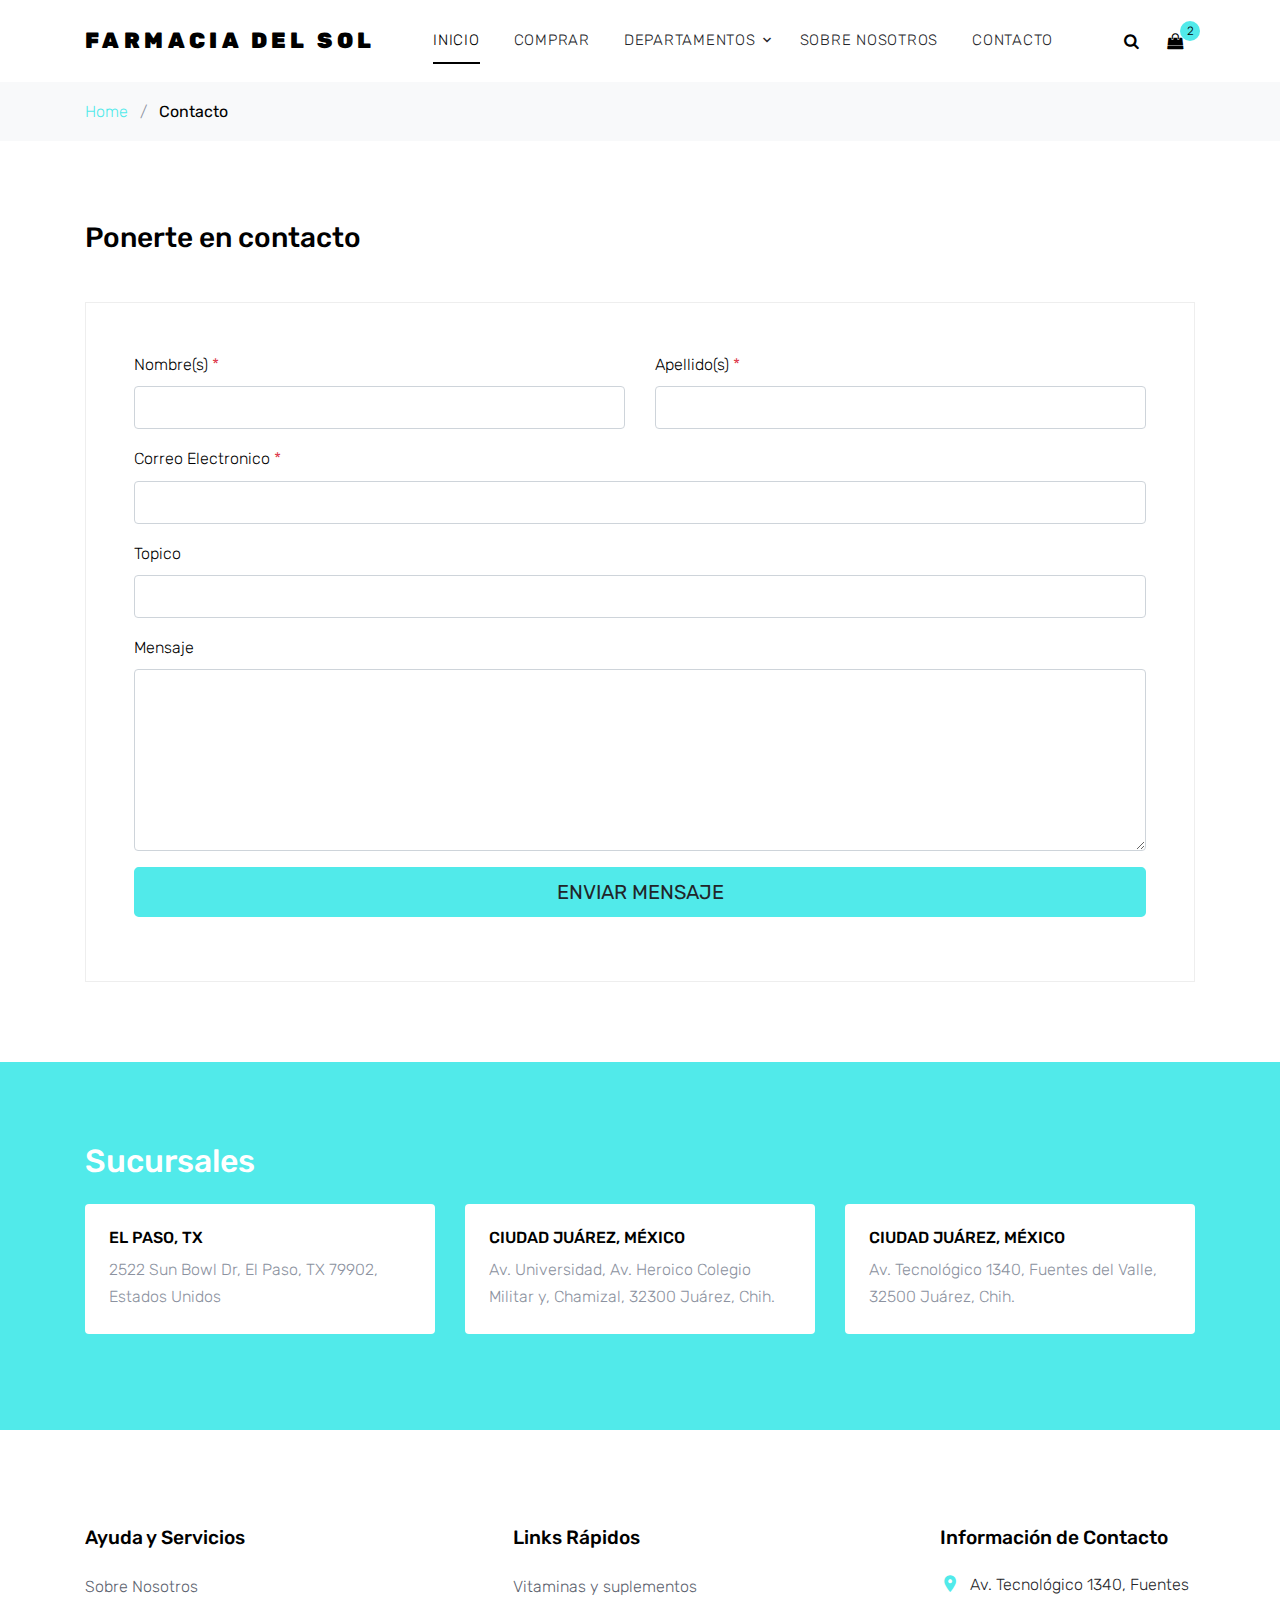
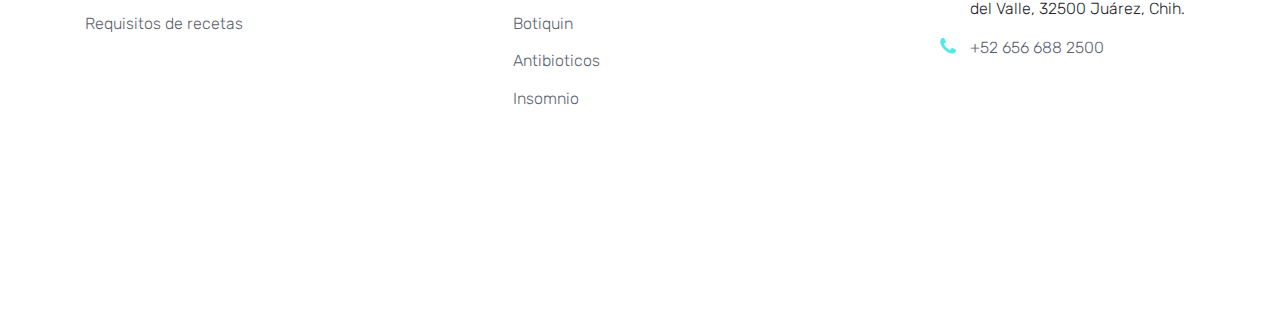
<file: contact.html>
<!DOCTYPE html>
<html lang="en">

<head>
  <title></title>
  <meta charset="utf-8">
  <meta name="viewport" content="width=device-width, initial-scale=1, shrink-to-fit=no">

  <link href="https://fonts.googleapis.com/css?family=Rubik:400,700|Crimson+Text:400,400i" rel="stylesheet">
  <link rel="stylesheet" href="fonts/icomoon/style.css">

  <link rel="stylesheet" href="css/bootstrap.min.css">
  <link rel="stylesheet" href="css/magnific-popup.css">
  <link rel="stylesheet" href="css/jquery-ui.css">
  <link rel="stylesheet" href="css/owl.carousel.min.css">
  <link rel="stylesheet" href="css/owl.theme.default.min.css">


  <link rel="stylesheet" href="css/aos.css">

  <link rel="stylesheet" href="css/style.css">

</head>

<body>

  <div class="site-wrap">


    <div class="site-navbar py-2">

      <div class="search-wrap">
        <div class="container">
          <a href="#" class="search-close js-search-close"><span class="icon-close2"></span></a>
          <form action="#" method="post">
            <input type="text" class="form-control" placeholder="Search keyword and hit enter...">
          </form>
        </div>
      </div>

      <div class="container">
        <div class="d-flex align-items-center justify-content-between">
          <div class="logo">
            <div class="site-logo">
              <a href="index.html" class="js-logo-clone">Farmacia del Sol</a>
            </div>
          </div>
          <div class="main-nav d-none d-lg-block">
            <nav class="site-navigation text-right text-md-center" role="navigation">
              <ul class="site-menu js-clone-nav d-none d-lg-block">
                <li class="active"><a href="index.html">Inicio</a></li>
                <li><a href="shop.html">Comprar</a></li>
                <li class="has-children">
                  <a href="#">Departamentos</a>
                  <ul class="dropdown">
                    <li class="has-children">

                      <a href="#">Medicamentos</a>
                      <ul class="dropdown">
                        <li><a href="#">Dolor</a></li>
                        <li><a href="#">Estomacales</a></li>
                        <li><a href="#">Respiratorios</a></li>
                        <li><a href="#">Pediatrico</a></li>
                        <li><a href="#">Antibioticos</a></li>
                        <li><a href="#">Insomnio</a></li>
                        <li><a href="#">Hemorroides</a></li>
                        <li><a href="#">Infecciones</a></li>
                      </ul>
                    </li>

                    <li><a href="#">Bienestar Sexual </a></li>                    

                    <li class="has-children">
                      <a href="#">Cuidado y Prevencion </a>
                      <ul class="dropdown">
                        <li><a href="#">Vitaminas y suplementos</a></li>
                        <li><a href="#">Electrolitos</a></li>
                        <li><a href="#">Botiquin</a></li>
                        <li><a href="#">Pruebas</a></li>
                        <li><a href="#">Ortopédicos</a></li>
                        <li><a href="#">Aparatos de medición</a></li>                        
                      </ul>
                    </li>

                    <li class="has-children">
                      <a href="#">Bebés </a>
                      <ul class="dropdown">
                        <li><a href="#">Alimentos</a></li>
                        <li><a href="#">Leches en polvo infantiles</a></li>
                        <li><a href="#">Fórmulas infantiles</a></li>
                        <li><a href="#">Ciudado del bebé</a></li>
                        <li><a href="#">Accesorios del bebé</a></li>
                        <li><a href="#">Pañales</a></li>                        
                      </ul>
                    </li>

                    <li class="has-children">
                      <a href="#">Dermocosméticos </a>
                      <ul class="dropdown">
                        <li><a href="#">Protección solar</a></li>
                        <li><a href="#">Ciudad del rostro</a></li>
                        <li><a href="#">Ciudado de la piel </a></li>
                        <li><a href="#">Ciudado del cabello</a></li>            
                      </ul>
                    </li>

                    <li class="has-children">
                      <a href="#">Cuidado Personal </a>
                      <ul class="dropdown">
                        <li><a href="#">Protección solar</a></li>
                        <li><a href="#">Higiene bucal</a></li>
                        <li><a href="#">Ciudado de la piel </a></li>
                        <li><a href="#">Ciudado del rostro</a></li>
                        <li><a href="#">Ciudado del cabello</a></li>            
                        <li><a href="#">Ciudado de los pies</a></li>            
                        <li><a href="#">Depilación y Afeitado</a></li>            
                        <li><a href="#">Incontinencia</a></li>            
                        <li><a href="#">Proteccion Femenina</a></li>
                        <li><a href="#">Accesorios</a></li>
                        <li><a href="#">Fragancias</a></li>
                        <li><a href="#">Desodorantes</a></li>
                      </ul>
                    </li>

                    <li><a href="#">Alimentos y Hogar</a></li>

                    <li><a href="#">Promociones</a></li>
                    
                  </ul>
                </li>
                <li><a href="about.html">Sobre Nosotros</a></li>
                <li><a href="contact.html">Contacto</a></li>
              </ul>
            </nav>
          </div>
          <div class="icons">
            <a href="#" class="icons-btn d-inline-block js-search-open"><span class="icon-search"></span></a>
            <a href="cart.html" class="icons-btn d-inline-block bag">
              <span class="icon-shopping-bag"></span>
              <span class="number">2</span>
            </a>
            <a href="#" class="site-menu-toggle js-menu-toggle ml-3 d-inline-block d-lg-none"><span
                class="icon-menu"></span></a>
          </div>
        </div>
      </div>
    </div>

    <div class="bg-light py-3">
      <div class="container">
        <div class="row">
          <div class="col-md-12 mb-0">
            <a href="index.html">Home</a> <span class="mx-2 mb-0">/</span>
            <strong class="text-black">Contacto</strong>
          </div>
        </div>
      </div>
    </div>

    <div class="site-section">
      <div class="container">
        <div class="row">
          <div class="col-md-12">
            <h2 class="h3 mb-5 text-black">Ponerte en contacto</h2>
          </div>
          <div class="col-md-12">
    
            <form action="#" method="post">
    
              <div class="p-3 p-lg-5 border">
                <div class="form-group row">
                  <div class="col-md-6">
                    <label for="c_fname" class="text-black">Nombre(s) <span class="text-danger">*</span></label>
                    <input type="text" class="form-control" id="c_fname" name="c_fname">
                  </div>
                  <div class="col-md-6">
                    <label for="c_lname" class="text-black">Apellido(s) <span class="text-danger">*</span></label>
                    <input type="text" class="form-control" id="c_lname" name="c_lname">
                  </div>
                </div>
                <div class="form-group row">
                  <div class="col-md-12">
                    <label for="c_email" class="text-black">Correo Electronico <span class="text-danger">*</span></label>
                    <input type="email" class="form-control" id="c_email" name="c_email" placeholder="">
                  </div>
                </div>
                <div class="form-group row">
                  <div class="col-md-12">
                    <label for="c_subject" class="text-black">Topico </label>
                    <input type="text" class="form-control" id="c_subject" name="c_subject">
                  </div>
                </div>
    
                <div class="form-group row">
                  <div class="col-md-12">
                    <label for="c_message" class="text-black">Mensaje </label>
                    <textarea name="c_message" id="c_message" cols="30" rows="7" class="form-control"></textarea>
                  </div>
                </div>
                <div class="form-group row">
                  <div class="col-lg-12">
                    <input type="submit" class="btn btn-primary btn-lg btn-block" value="Enviar Mensaje">
                  </div>
                </div>
              </div>
            </form>
          </div>
          
        </div>
      </div>
    </div>



    <div class="site-section bg-primary">
      <div class="container">
        <div class="row">
          <div class="col-12">
            <h2 class="text-white mb-4">Sucursales</h2>
          </div>
          <div class="col-lg-4">
            <div class="p-4 bg-white mb-3 rounded">
              <span class="d-block text-black h6 text-uppercase">El Paso, Tx</span>
              <p class="mb-0">2522 Sun Bowl Dr, El Paso, TX 79902, Estados Unidos</p>
            </div>
          </div>
          <div class="col-lg-4">
            <div class="p-4 bg-white mb-3 rounded">
              <span class="d-block text-black h6 text-uppercase">Ciudad Juárez, México</span>
              <p class="mb-0">Av. Universidad, Av. Heroico Colegio Militar y, Chamizal, 32300 Juárez, Chih.</p>
            </div>
          </div>
          <div class="col-lg-4">
            <div class="p-4 bg-white mb-3 rounded">
              <span class="d-block text-black h6 text-uppercase">Ciudad Juárez, México</span>
              <p class="mb-0">Av. Tecnológico 1340, Fuentes del Valle, 32500 Juárez, Chih.</p>
            </div>
          </div>
        </div>
      </div>
      
    </div>


    <footer class="site-footer">
      <div class="container">
        <div class="row">
          <div class="col-md-6 col-lg-3 mb-4 mb-lg-0">

            <div class="block-7">
              <h3 class="footer-heading mb-4">Ayuda y Servicios</h3>              
              <ul class="list-unstyled">
                <li><a href="about.html">Sobre Nosotros</a></li>
                <li><a href="#">Requisitos de recetas</a></li>
              </ul>
            </div>

          </div>
          <div class="col-lg-3 mx-auto mb-5 mb-lg-0">
            <h3 class="footer-heading mb-4">Links Rápidos</h3>
            <ul class="list-unstyled">
              <li><a href="#">Vitaminas y suplementos</a></li>
              <li><a href="#">Botiquin</a></li>
              <li><a href="#">Antibioticos</a></li>
              <li><a href="#">Insomnio</a></li>
            </ul>
          </div>

          <div class="col-md-6 col-lg-3">
            <div class="block-5 mb-5">
              <h3 class="footer-heading mb-4">Información de Contacto</h3>
              <ul class="list-unstyled">
                <li class="address">Av. Tecnológico 1340, Fuentes del Valle, 32500 Juárez, Chih.</li>
                <li class="phone"><a href="">+52 656 688 2500</a></li>
              </ul>
            </div>


          </div>
        </div>
        </div>
      </div>
    </footer>
  </div>


          </div>
        </div>
        <div class="row pt-5 mt-5 text-center">
          <div class="col-md-12">


          </div>

        </div>
      </div>
    </footer>
  </div>

  <script src="js/jquery-3.3.1.min.js"></script>
  <script src="js/jquery-ui.js"></script>
  <script src="js/popper.min.js"></script>
  <script src="js/bootstrap.min.js"></script>
  <script src="js/owl.carousel.min.js"></script>
  <script src="js/jquery.magnific-popup.min.js"></script>
  <script src="js/aos.js"></script>

  <script src="js/main.js"></script>

</body>

</html>
</file>
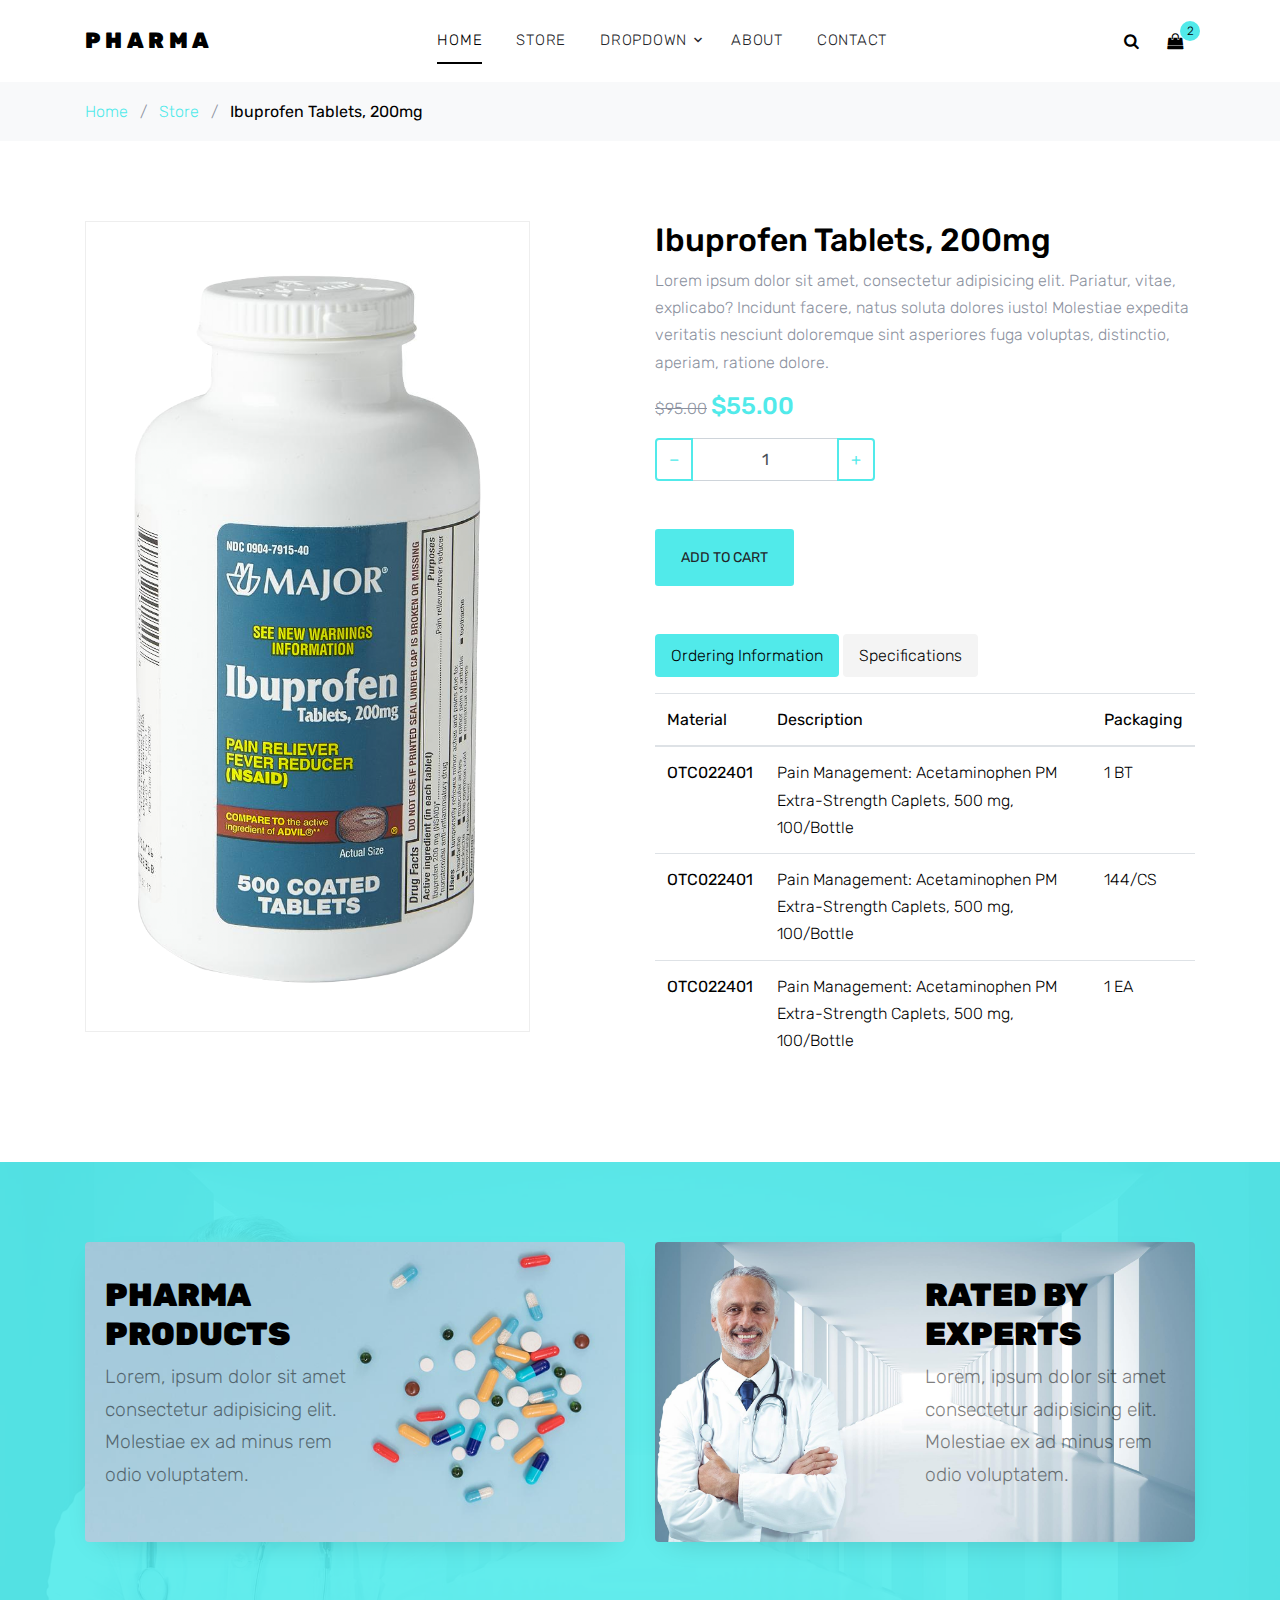
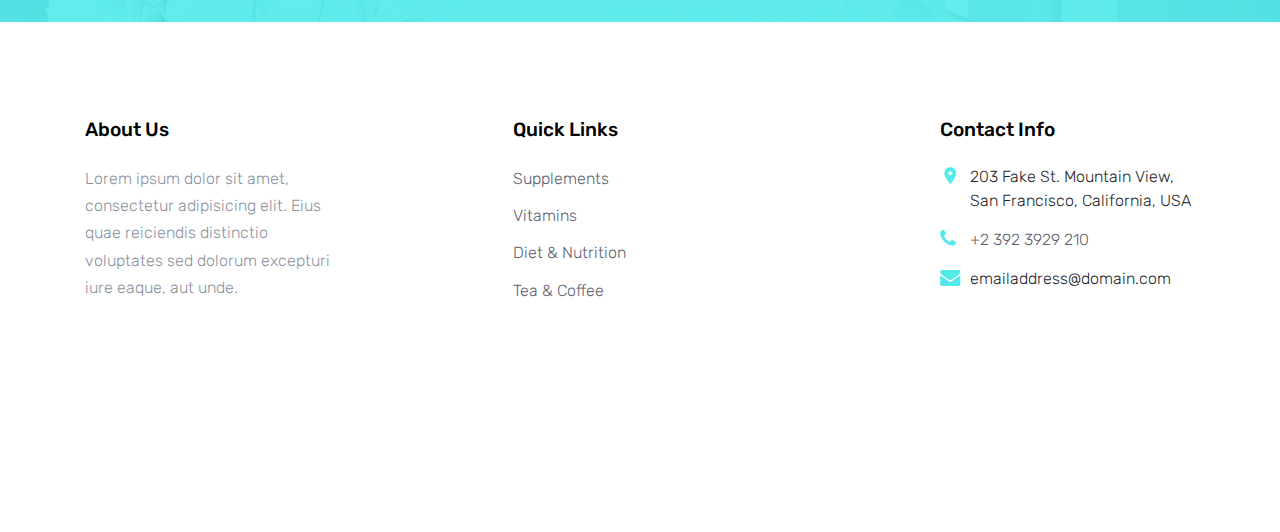
<file: shop-single.html>
<!DOCTYPE html>
<html lang="en">

<head>
  <title></title>
  <meta charset="utf-8">
  <meta name="viewport" content="width=device-width, initial-scale=1, shrink-to-fit=no">

  <link href="https://fonts.googleapis.com/css?family=Rubik:400,700|Crimson+Text:400,400i" rel="stylesheet">
  <link rel="stylesheet" href="fonts/icomoon/style.css">

  <link rel="stylesheet" href="css/bootstrap.min.css">
  <link rel="stylesheet" href="css/magnific-popup.css">
  <link rel="stylesheet" href="css/jquery-ui.css">
  <link rel="stylesheet" href="css/owl.carousel.min.css">
  <link rel="stylesheet" href="css/owl.theme.default.min.css">


  <link rel="stylesheet" href="css/aos.css">

  <link rel="stylesheet" href="css/style.css">

</head>

<body>

  <div class="site-wrap">


    <div class="site-navbar py-2">
    
      <div class="search-wrap">
        <div class="container">
          <a href="#" class="search-close js-search-close"><span class="icon-close2"></span></a>
          <form action="#" method="post">
            <input type="text" class="form-control" placeholder="Search keyword and hit enter...">
          </form>
        </div>
      </div>
    
      <div class="container">
        <div class="d-flex align-items-center justify-content-between">
          <div class="logo">
            <div class="site-logo">
              <a href="index.html" class="js-logo-clone">Pharma</a>
            </div>
          </div>
          <div class="main-nav d-none d-lg-block">
            <nav class="site-navigation text-right text-md-center" role="navigation">
              <ul class="site-menu js-clone-nav d-none d-lg-block">
                <li class="active"><a href="index.html">Home</a></li>
                <li><a href="shop.html">Store</a></li>
                <li class="has-children">
                  <a href="#">Dropdown</a>
                  <ul class="dropdown">
                    <li><a href="#">Supplements</a></li>
                    <li class="has-children">
                      <a href="#">Vitamins</a>
                      <ul class="dropdown">
                        <li><a href="#">Supplements</a></li>
                        <li><a href="#">Vitamins</a></li>
                        <li><a href="#">Diet &amp; Nutrition</a></li>
                        <li><a href="#">Tea &amp; Coffee</a></li>
                      </ul>
                    </li>
                    <li><a href="#">Diet &amp; Nutrition</a></li>
                    <li><a href="#">Tea &amp; Coffee</a></li>
    
                  </ul>
                </li>
                <li><a href="about.html">About</a></li>
                <li><a href="contact.html">Contact</a></li>
              </ul>
            </nav>
          </div>
          <div class="icons">
            <a href="#" class="icons-btn d-inline-block js-search-open"><span class="icon-search"></span></a>
            <a href="cart.html" class="icons-btn d-inline-block bag">
              <span class="icon-shopping-bag"></span>
              <span class="number">2</span>
            </a>
            <a href="#" class="site-menu-toggle js-menu-toggle ml-3 d-inline-block d-lg-none"><span
                class="icon-menu"></span></a>
          </div>
        </div>
      </div>
    </div>

    <div class="bg-light py-3">
      <div class="container">
        <div class="row">
          <div class="col-md-12 mb-0"><a href="index.html">Home</a> <span class="mx-2 mb-0">/</span> <a
              href="shop.html">Store</a> <span class="mx-2 mb-0">/</span> <strong class="text-black">Ibuprofen Tablets, 200mg</strong></div>
        </div>
      </div>
    </div>

    <div class="site-section">
      <div class="container">
        <div class="row">
          <div class="col-md-5 mr-auto">
            <div class="border text-center">
              <img src="images/product_07_large.png" alt="Image" class="img-fluid p-5">
            </div>
          </div>
          <div class="col-md-6">
            <h2 class="text-black">Ibuprofen Tablets, 200mg</h2>
            <p>Lorem ipsum dolor sit amet, consectetur adipisicing elit. Pariatur, vitae, explicabo? Incidunt facere, natus
              soluta dolores iusto! Molestiae expedita veritatis nesciunt doloremque sint asperiores fuga voluptas,
              distinctio, aperiam, ratione dolore.</p>
            

            <p><del>$95.00</del>  <strong class="text-primary h4">$55.00</strong></p>

            
            
            <div class="mb-5">
              <div class="input-group mb-3" style="max-width: 220px;">
                <div class="input-group-prepend">
                  <button class="btn btn-outline-primary js-btn-minus" type="button">&minus;</button>
                </div>
                <input type="text" class="form-control text-center" value="1" placeholder=""
                  aria-label="Example text with button addon" aria-describedby="button-addon1">
                <div class="input-group-append">
                  <button class="btn btn-outline-primary js-btn-plus" type="button">&plus;</button>
                </div>
              </div>
    
            </div>
            <p><a href="cart.html" class="buy-now btn btn-sm height-auto px-4 py-3 btn-primary">Add To Cart</a></p>

            <div class="mt-5">
              <ul class="nav nav-pills mb-3 custom-pill" id="pills-tab" role="tablist">
                <li class="nav-item">
                  <a class="nav-link active" id="pills-home-tab" data-toggle="pill" href="#pills-home" role="tab"
                    aria-controls="pills-home" aria-selected="true">Ordering Information</a>
                </li>
                <li class="nav-item">
                  <a class="nav-link" id="pills-profile-tab" data-toggle="pill" href="#pills-profile" role="tab"
                    aria-controls="pills-profile" aria-selected="false">Specifications</a>
                </li>
            
              </ul>
              <div class="tab-content" id="pills-tabContent">
                <div class="tab-pane fade show active" id="pills-home" role="tabpanel" aria-labelledby="pills-home-tab">
                  <table class="table custom-table">
                    <thead>
                      <th>Material</th>
                      <th>Description</th>
                      <th>Packaging</th>
                    </thead>
                    <tbody>
                      <tr>
                        <th scope="row">OTC022401</th>
                        <td>Pain Management: Acetaminophen PM Extra-Strength Caplets, 500 mg, 100/Bottle</td>
                        <td>1 BT</td>
                      </tr>
                      <tr>
                        <th scope="row">OTC022401</th>
                        <td>Pain Management: Acetaminophen PM Extra-Strength Caplets, 500 mg, 100/Bottle</td>
                        <td>144/CS</td>
                      </tr>
                      <tr>
                        <th scope="row">OTC022401</th>
                        <td>Pain Management: Acetaminophen PM Extra-Strength Caplets, 500 mg, 100/Bottle</td>
                        <td>1 EA</td>
                      </tr>
                      
                    </tbody>
                  </table>
                </div>
                <div class="tab-pane fade" id="pills-profile" role="tabpanel" aria-labelledby="pills-profile-tab">
            
                  <table class="table custom-table">
            
                    <tbody>
                      <tr>
                        <td>HPIS CODE</td>
                        <td class="bg-light">999_200_40_0</td>
                      </tr>
                      <tr>
                        <td>HEALTHCARE PROVIDERS ONLY</td>
                        <td class="bg-light">No</td>
                      </tr>
                      <tr>
                        <td>LATEX FREE</td>
                        <td class="bg-light">Yes, No</td>
                      </tr>
                      <tr>
                        <td>MEDICATION ROUTE</td>
                        <td class="bg-light">Topical</td>
                      </tr>
                    </tbody>
                  </table>
            
                </div>
            
              </div>
            </div>

    
          </div>
        </div>
      </div>
    </div>

    <div class="site-section bg-secondary bg-image" style="background-image: url('images/bg_2.jpg');">
      <div class="container">
        <div class="row align-items-stretch">
          <div class="col-lg-6 mb-5 mb-lg-0">
            <a href="#" class="banner-1 h-100 d-flex" style="background-image: url('images/bg_1.jpg');">
              <div class="banner-1-inner align-self-center">
                <h2>Pharma Products</h2>
                <p>Lorem, ipsum dolor sit amet consectetur adipisicing elit. Molestiae ex ad minus rem odio voluptatem.
                </p>
              </div>
            </a>
          </div>
          <div class="col-lg-6 mb-5 mb-lg-0">
            <a href="#" class="banner-1 h-100 d-flex" style="background-image: url('images/bg_2.jpg');">
              <div class="banner-1-inner ml-auto  align-self-center">
                <h2>Rated by Experts</h2>
                <p>Lorem, ipsum dolor sit amet consectetur adipisicing elit. Molestiae ex ad minus rem odio voluptatem.
                </p>
              </div>
            </a>
          </div>
        </div>
      </div>
    </div>


    <footer class="site-footer">
      <div class="container">
        <div class="row">
          <div class="col-md-6 col-lg-3 mb-4 mb-lg-0">

            <div class="block-7">
              <h3 class="footer-heading mb-4">About Us</h3>
              <p>Lorem ipsum dolor sit amet, consectetur adipisicing elit. Eius quae reiciendis distinctio voluptates
                sed dolorum excepturi iure eaque, aut unde.</p>
            </div>

          </div>
          <div class="col-lg-3 mx-auto mb-5 mb-lg-0">
            <h3 class="footer-heading mb-4">Quick Links</h3>
            <ul class="list-unstyled">
              <li><a href="#">Supplements</a></li>
              <li><a href="#">Vitamins</a></li>
              <li><a href="#">Diet &amp; Nutrition</a></li>
              <li><a href="#">Tea &amp; Coffee</a></li>
            </ul>
          </div>

          <div class="col-md-6 col-lg-3">
            <div class="block-5 mb-5">
              <h3 class="footer-heading mb-4">Contact Info</h3>
              <ul class="list-unstyled">
                <li class="address">203 Fake St. Mountain View, San Francisco, California, USA</li>
                <li class="phone"><a href="tel://23923929210">+2 392 3929 210</a></li>
                <li class="email">emailaddress@domain.com</li>
              </ul>
            </div>


          </div>
        </div>
        <div class="row pt-5 mt-5 text-center">
          <div class="col-md-12">

          </div>

        </div>
      </div>
    </footer>
  </div>

  <script src="js/jquery-3.3.1.min.js"></script>
  <script src="js/jquery-ui.js"></script>
  <script src="js/popper.min.js"></script>
  <script src="js/bootstrap.min.js"></script>
  <script src="js/owl.carousel.min.js"></script>
  <script src="js/jquery.magnific-popup.min.js"></script>
  <script src="js/aos.js"></script>

  <script src="js/main.js"></script>

</body>

</html>
</file>
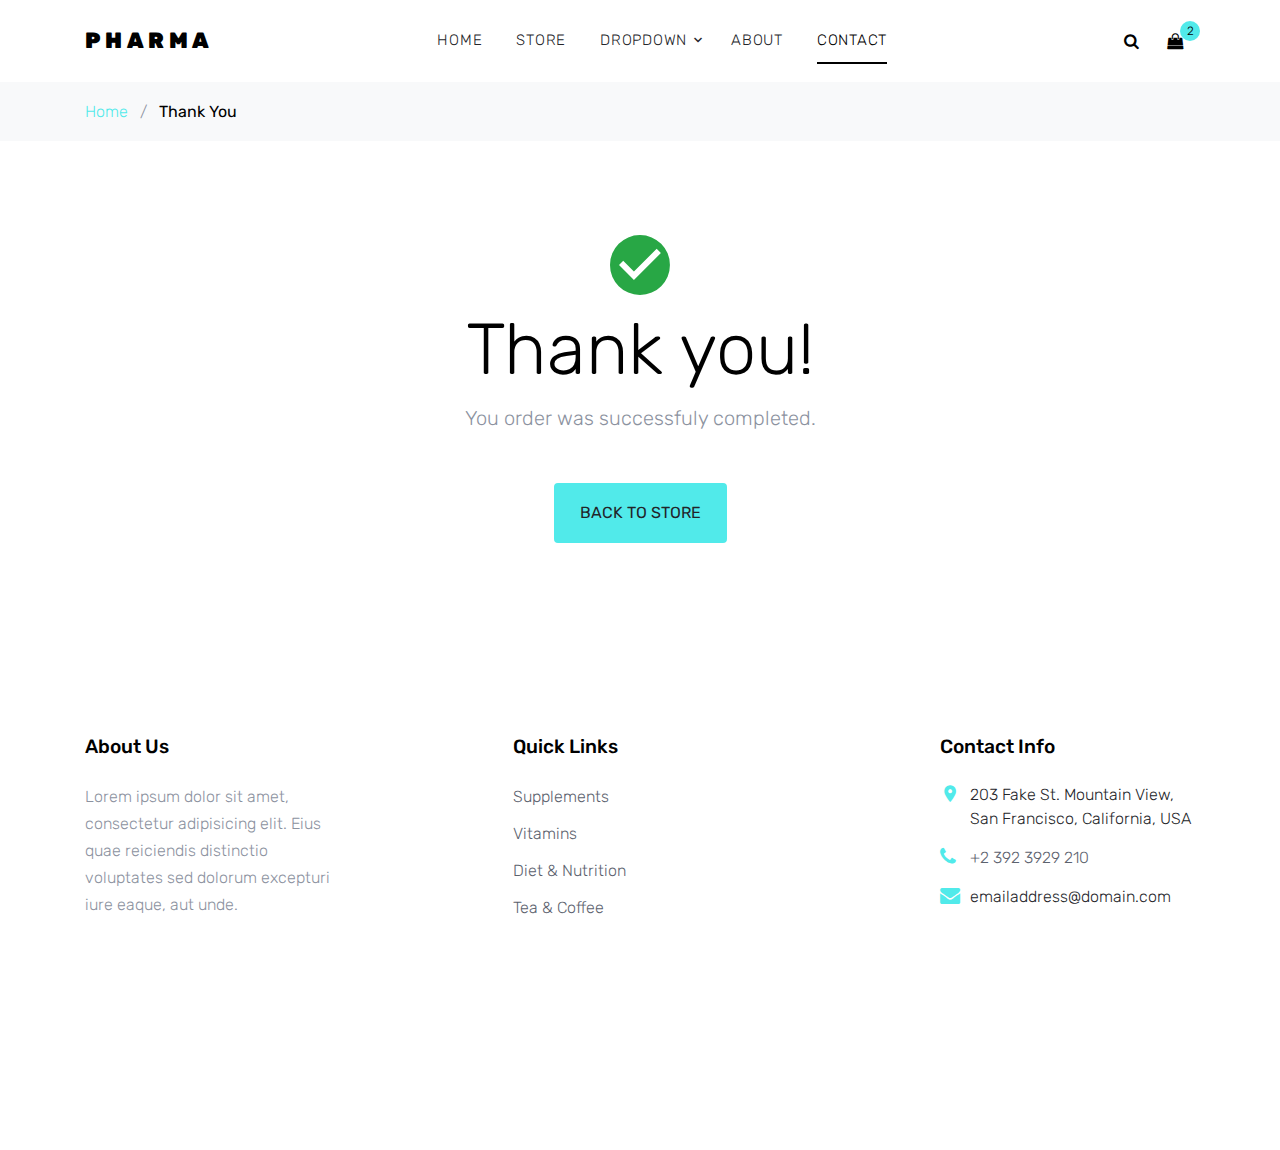
<file: thankyou.html>
<!DOCTYPE html>
<html lang="en">

<head>
  <title></title>
  <meta charset="utf-8">
  <meta name="viewport" content="width=device-width, initial-scale=1, shrink-to-fit=no">

  <link href="https://fonts.googleapis.com/css?family=Rubik:400,700|Crimson+Text:400,400i" rel="stylesheet">
  <link rel="stylesheet" href="fonts/icomoon/style.css">

  <link rel="stylesheet" href="css/bootstrap.min.css">
  <link rel="stylesheet" href="css/magnific-popup.css">
  <link rel="stylesheet" href="css/jquery-ui.css">
  <link rel="stylesheet" href="css/owl.carousel.min.css">
  <link rel="stylesheet" href="css/owl.theme.default.min.css">


  <link rel="stylesheet" href="css/aos.css">

  <link rel="stylesheet" href="css/style.css">

</head>

<body>

  <div class="site-wrap">


    <div class="site-navbar py-2">

      <div class="search-wrap">
        <div class="container">
          <a href="#" class="search-close js-search-close"><span class="icon-close2"></span></a>
          <form action="#" method="post">
            <input type="text" class="form-control" placeholder="Search keyword and hit enter...">
          </form>
        </div>
      </div>

      <div class="container">
        <div class="d-flex align-items-center justify-content-between">
          <div class="logo">
            <div class="site-logo">
              <a href="index.html" class="js-logo-clone">Pharma</a>
            </div>
          </div>
          <div class="main-nav d-none d-lg-block">
            <nav class="site-navigation text-right text-md-center" role="navigation">
              <ul class="site-menu js-clone-nav d-none d-lg-block">
                <li><a href="index.html">Home</a></li>
                <li><a href="shop.html">Store</a></li>
                <li class="has-children">
                  <a href="#">Dropdown</a>
                  <ul class="dropdown">
                    <li><a href="#">Supplements</a></li>
                    <li class="has-children">
                      <a href="#">Vitamins</a>
                      <ul class="dropdown">
                        <li><a href="#">Supplements</a></li>
                        <li><a href="#">Vitamins</a></li>
                        <li><a href="#">Diet &amp; Nutrition</a></li>
                        <li><a href="#">Tea &amp; Coffee</a></li>
                      </ul>
                    </li>
                    <li><a href="#">Diet &amp; Nutrition</a></li>
                    <li><a href="#">Tea &amp; Coffee</a></li>

                  </ul>
                </li>
                <li><a href="about.html">About</a></li>
                <li class="active"><a href="contact.html">Contact</a></li>
              </ul>
            </nav>
          </div>
          <div class="icons">
            <a href="#" class="icons-btn d-inline-block js-search-open"><span class="icon-search"></span></a>
            <a href="cart.html" class="icons-btn d-inline-block bag">
              <span class="icon-shopping-bag"></span>
              <span class="number">2</span>
            </a>
            <a href="#" class="site-menu-toggle js-menu-toggle ml-3 d-inline-block d-lg-none"><span
                class="icon-menu"></span></a>
          </div>
        </div>
      </div>
    </div>

    <div class="bg-light py-3">
      <div class="container">
        <div class="row">
          <div class="col-md-12 mb-0"><a href="index.html">Home</a> <span class="mx-2 mb-0">/</span> <strong
              class="text-black">Thank You</strong></div>
        </div>
      </div>
    </div>
    
    <div class="site-section">
      <div class="container">
        <div class="row">
          <div class="col-md-12 text-center">
            <span class="icon-check_circle display-3 text-success"></span>
            <h2 class="display-3 text-black">Thank you!</h2>
            <p class="lead mb-5">You order was successfuly completed.</p>
            <p><a href="shop.html" class="btn btn-md height-auto px-4 py-3 btn-primary">Back to store</a></p>
          </div>
        </div>
      </div>
    </div>


    <footer class="site-footer">
      <div class="container">
        <div class="row">
          <div class="col-md-6 col-lg-3 mb-4 mb-lg-0">

            <div class="block-7">
              <h3 class="footer-heading mb-4">About Us</h3>
              <p>Lorem ipsum dolor sit amet, consectetur adipisicing elit. Eius quae reiciendis distinctio voluptates
                sed dolorum excepturi iure eaque, aut unde.</p>
            </div>

          </div>
          <div class="col-lg-3 mx-auto mb-5 mb-lg-0">
            <h3 class="footer-heading mb-4">Quick Links</h3>
            <ul class="list-unstyled">
              <li><a href="#">Supplements</a></li>
              <li><a href="#">Vitamins</a></li>
              <li><a href="#">Diet &amp; Nutrition</a></li>
              <li><a href="#">Tea &amp; Coffee</a></li>
            </ul>
          </div>

          <div class="col-md-6 col-lg-3">
            <div class="block-5 mb-5">
              <h3 class="footer-heading mb-4">Contact Info</h3>
              <ul class="list-unstyled">
                <li class="address">203 Fake St. Mountain View, San Francisco, California, USA</li>
                <li class="phone"><a href="tel://23923929210">+2 392 3929 210</a></li>
                <li class="email">emailaddress@domain.com</li>
              </ul>
            </div>


          </div>
        </div>
        <div class="row pt-5 mt-5 text-center">
          <div class="col-md-12">

          </div>

        </div>
      </div>
    </footer>
  </div>

  <script src="js/jquery-3.3.1.min.js"></script>
  <script src="js/jquery-ui.js"></script>
  <script src="js/popper.min.js"></script>
  <script src="js/bootstrap.min.js"></script>
  <script src="js/owl.carousel.min.js"></script>
  <script src="js/jquery.magnific-popup.min.js"></script>
  <script src="js/aos.js"></script>

  <script src="js/main.js"></script>

</body>

</html>
</file>
<file: fonts/icomoon/style.css>
@font-face {
  font-family: 'icomoon';
  src:  url('fonts/icomoon.eot?10si43');
  src:  url('fonts/icomoon.eot?10si43#iefix') format('embedded-opentype'),
    url('fonts/icomoon.ttf?10si43') format('truetype'),
    url('fonts/icomoon.woff?10si43') format('woff'),
    url('fonts/icomoon.svg?10si43#icomoon') format('svg');
  font-weight: normal;
  font-style: normal;
}

[class^="icon-"], [class*=" icon-"] {
  /* use !important to prevent issues with browser extensions that change fonts */
  font-family: 'icomoon' !important;
  speak: none;
  font-style: normal;
  font-weight: normal;
  font-variant: normal;
  text-transform: none;
  line-height: 1;

  /* Better Font Rendering =========== */
  -webkit-font-smoothing: antialiased;
  -moz-osx-font-smoothing: grayscale;
}

.icon-asterisk:before {
  content: "\f069";
}
.icon-plus:before {
  content: "\f067";
}
.icon-question:before {
  content: "\f128";
}
.icon-minus:before {
  content: "\f068";
}
.icon-glass:before {
  content: "\f000";
}
.icon-music:before {
  content: "\f001";
}
.icon-search:before {
  content: "\f002";
}
.icon-envelope-o:before {
  content: "\f003";
}
.icon-heart:before {
  content: "\f004";
}
.icon-star:before {
  content: "\f005";
}
.icon-star-o:before {
  content: "\f006";
}
.icon-user:before {
  content: "\f007";
}
.icon-film:before {
  content: "\f008";
}
.icon-th-large:before {
  content: "\f009";
}
.icon-th:before {
  content: "\f00a";
}
.icon-th-list:before {
  content: "\f00b";
}
.icon-check:before {
  content: "\f00c";
}
.icon-close:before {
  content: "\f00d";
}
.icon-remove:before {
  content: "\f00d";
}
.icon-times:before {
  content: "\f00d";
}
.icon-search-plus:before {
  content: "\f00e";
}
.icon-search-minus:before {
  content: "\f010";
}
.icon-power-off:before {
  content: "\f011";
}
.icon-signal:before {
  content: "\f012";
}
.icon-cog:before {
  content: "\f013";
}
.icon-gear:before {
  content: "\f013";
}
.icon-trash-o:before {
  content: "\f014";
}
.icon-home:before {
  content: "\f015";
}
.icon-file-o:before {
  content: "\f016";
}
.icon-clock-o:before {
  content: "\f017";
}
.icon-road:before {
  content: "\f018";
}
.icon-download:before {
  content: "\f019";
}
.icon-arrow-circle-o-down:before {
  content: "\f01a";
}
.icon-arrow-circle-o-up:before {
  content: "\f01b";
}
.icon-inbox:before {
  content: "\f01c";
}
.icon-play-circle-o:before {
  content: "\f01d";
}
.icon-repeat:before {
  content: "\f01e";
}
.icon-rotate-right:before {
  content: "\f01e";
}
.icon-refresh:before {
  content: "\f021";
}
.icon-list-alt:before {
  content: "\f022";
}
.icon-lock:before {
  content: "\f023";
}
.icon-flag:before {
  content: "\f024";
}
.icon-headphones:before {
  content: "\f025";
}
.icon-volume-off:before {
  content: "\f026";
}
.icon-volume-down:before {
  content: "\f027";
}
.icon-volume-up:before {
  content: "\f028";
}
.icon-qrcode:before {
  content: "\f029";
}
.icon-barcode:before {
  content: "\f02a";
}
.icon-tag:before {
  content: "\f02b";
}
.icon-tags:before {
  content: "\f02c";
}
.icon-book:before {
  content: "\f02d";
}
.icon-bookmark:before {
  content: "\f02e";
}
.icon-print:before {
  content: "\f02f";
}
.icon-camera:before {
  content: "\f030";
}
.icon-font:before {
  content: "\f031";
}
.icon-bold:before {
  content: "\f032";
}
.icon-italic:before {
  content: "\f033";
}
.icon-text-height:before {
  content: "\f034";
}
.icon-text-width:before {
  content: "\f035";
}
.icon-align-left:before {
  content: "\f036";
}
.icon-align-center:before {
  content: "\f037";
}
.icon-align-right:before {
  content: "\f038";
}
.icon-align-justify:before {
  content: "\f039";
}
.icon-list:before {
  content: "\f03a";
}
.icon-dedent:before {
  content: "\f03b";
}
.icon-outdent:before {
  content: "\f03b";
}
.icon-indent:before {
  content: "\f03c";
}
.icon-video-camera:before {
  content: "\f03d";
}
.icon-image:before {
  content: "\f03e";
}
.icon-photo:before {
  content: "\f03e";
}
.icon-picture-o:before {
  content: "\f03e";
}
.icon-pencil:before {
  content: "\f040";
}
.icon-map-marker:before {
  content: "\f041";
}
.icon-adjust:before {
  content: "\f042";
}
.icon-tint:before {
  content: "\f043";
}
.icon-edit:before {
  content: "\f044";
}
.icon-pencil-square-o:before {
  content: "\f044";
}
.icon-share-square-o:before {
  content: "\f045";
}
.icon-check-square-o:before {
  content: "\f046";
}
.icon-arrows:before {
  content: "\f047";
}
.icon-step-backward:before {
  content: "\f048";
}
.icon-fast-backward:before {
  content: "\f049";
}
.icon-backward:before {
  content: "\f04a";
}
.icon-play:before {
  content: "\f04b";
}
.icon-pause:before {
  content: "\f04c";
}
.icon-stop:before {
  content: "\f04d";
}
.icon-forward:before {
  content: "\f04e";
}
.icon-fast-forward:before {
  content: "\f050";
}
.icon-step-forward:before {
  content: "\f051";
}
.icon-eject:before {
  content: "\f052";
}
.icon-chevron-left:before {
  content: "\f053";
}
.icon-chevron-right:before {
  content: "\f054";
}
.icon-plus-circle:before {
  content: "\f055";
}
.icon-minus-circle:before {
  content: "\f056";
}
.icon-times-circle:before {
  content: "\f057";
}
.icon-check-circle:before {
  content: "\f058";
}
.icon-question-circle:before {
  content: "\f059";
}
.icon-info-circle:before {
  content: "\f05a";
}
.icon-crosshairs:before {
  content: "\f05b";
}
.icon-times-circle-o:before {
  content: "\f05c";
}
.icon-check-circle-o:before {
  content: "\f05d";
}
.icon-ban:before {
  content: "\f05e";
}
.icon-arrow-left:before {
  content: "\f060";
}
.icon-arrow-right:before {
  content: "\f061";
}
.icon-arrow-up:before {
  content: "\f062";
}
.icon-arrow-down:before {
  content: "\f063";
}
.icon-mail-forward:before {
  content: "\f064";
}
.icon-share:before {
  content: "\f064";
}
.icon-expand:before {
  content: "\f065";
}
.icon-compress:before {
  content: "\f066";
}
.icon-exclamation-circle:before {
  content: "\f06a";
}
.icon-gift:before {
  content: "\f06b";
}
.icon-leaf:before {
  content: "\f06c";
}
.icon-fire:before {
  content: "\f06d";
}
.icon-eye:before {
  content: "\f06e";
}
.icon-eye-slash:before {
  content: "\f070";
}
.icon-exclamation-triangle:before {
  content: "\f071";
}
.icon-warning:before {
  content: "\f071";
}
.icon-plane:before {
  content: "\f072";
}
.icon-calendar:before {
  content: "\f073";
}
.icon-random:before {
  content: "\f074";
}
.icon-comment:before {
  content: "\f075";
}
.icon-magnet:before {
  content: "\f076";
}
.icon-chevron-up:before {
  content: "\f077";
}
.icon-chevron-down:before {
  content: "\f078";
}
.icon-retweet:before {
  content: "\f079";
}
.icon-shopping-cart:before {
  content: "\f07a";
}
.icon-folder:before {
  content: "\f07b";
}
.icon-folder-open:before {
  content: "\f07c";
}
.icon-arrows-v:before {
  content: "\f07d";
}
.icon-arrows-h:before {
  content: "\f07e";
}
.icon-bar-chart:before {
  content: "\f080";
}
.icon-bar-chart-o:before {
  content: "\f080";
}
.icon-twitter-square:before {
  content: "\f081";
}
.icon-facebook-square:before {
  content: "\f082";
}
.icon-camera-retro:before {
  content: "\f083";
}
.icon-key:before {
  content: "\f084";
}
.icon-cogs:before {
  content: "\f085";
}
.icon-gears:before {
  content: "\f085";
}
.icon-comments:before {
  content: "\f086";
}
.icon-thumbs-o-up:before {
  content: "\f087";
}
.icon-thumbs-o-down:before {
  content: "\f088";
}
.icon-star-half:before {
  content: "\f089";
}
.icon-heart-o:before {
  content: "\f08a";
}
.icon-sign-out:before {
  content: "\f08b";
}
.icon-linkedin-square:before {
  content: "\f08c";
}
.icon-thumb-tack:before {
  content: "\f08d";
}
.icon-external-link:before {
  content: "\f08e";
}
.icon-sign-in:before {
  content: "\f090";
}
.icon-trophy:before {
  content: "\f091";
}
.icon-github-square:before {
  content: "\f092";
}
.icon-upload:before {
  content: "\f093";
}
.icon-lemon-o:before {
  content: "\f094";
}
.icon-phone:before {
  content: "\f095";
}
.icon-square-o:before {
  content: "\f096";
}
.icon-bookmark-o:before {
  content: "\f097";
}
.icon-phone-square:before {
  content: "\f098";
}
.icon-twitter:before {
  content: "\f099";
}
.icon-facebook:before {
  content: "\f09a";
}
.icon-facebook-f:before {
  content: "\f09a";
}
.icon-github:before {
  content: "\f09b";
}
.icon-unlock:before {
  content: "\f09c";
}
.icon-credit-card:before {
  content: "\f09d";
}
.icon-feed:before {
  content: "\f09e";
}
.icon-rss:before {
  content: "\f09e";
}
.icon-hdd-o:before {
  content: "\f0a0";
}
.icon-bullhorn:before {
  content: "\f0a1";
}
.icon-bell-o:before {
  content: "\f0a2";
}
.icon-certificate:before {
  content: "\f0a3";
}
.icon-hand-o-right:before {
  content: "\f0a4";
}
.icon-hand-o-left:before {
  content: "\f0a5";
}
.icon-hand-o-up:before {
  content: "\f0a6";
}
.icon-hand-o-down:before {
  content: "\f0a7";
}
.icon-arrow-circle-left:before {
  content: "\f0a8";
}
.icon-arrow-circle-right:before {
  content: "\f0a9";
}
.icon-arrow-circle-up:before {
  content: "\f0aa";
}
.icon-arrow-circle-down:before {
  content: "\f0ab";
}
.icon-globe:before {
  content: "\f0ac";
}
.icon-wrench:before {
  content: "\f0ad";
}
.icon-tasks:before {
  content: "\f0ae";
}
.icon-filter:before {
  content: "\f0b0";
}
.icon-briefcase:before {
  content: "\f0b1";
}
.icon-arrows-alt:before {
  content: "\f0b2";
}
.icon-group:before {
  content: "\f0c0";
}
.icon-users:before {
  content: "\f0c0";
}
.icon-chain:before {
  content: "\f0c1";
}
.icon-link:before {
  content: "\f0c1";
}
.icon-cloud:before {
  content: "\f0c2";
}
.icon-flask:before {
  content: "\f0c3";
}
.icon-cut:before {
  content: "\f0c4";
}
.icon-scissors:before {
  content: "\f0c4";
}
.icon-copy:before {
  content: "\f0c5";
}
.icon-files-o:before {
  content: "\f0c5";
}
.icon-paperclip:before {
  content: "\f0c6";
}
.icon-floppy-o:before {
  content: "\f0c7";
}
.icon-save:before {
  content: "\f0c7";
}
.icon-square:before {
  content: "\f0c8";
}
.icon-bars:before {
  content: "\f0c9";
}
.icon-navicon:before {
  content: "\f0c9";
}
.icon-reorder:before {
  content: "\f0c9";
}
.icon-list-ul:before {
  content: "\f0ca";
}
.icon-list-ol:before {
  content: "\f0cb";
}
.icon-strikethrough:before {
  content: "\f0cc";
}
.icon-underline:before {
  content: "\f0cd";
}
.icon-table:before {
  content: "\f0ce";
}
.icon-magic:before {
  content: "\f0d0";
}
.icon-truck:before {
  content: "\f0d1";
}
.icon-pinterest:before {
  content: "\f0d2";
}
.icon-pinterest-square:before {
  content: "\f0d3";
}
.icon-google-plus-square:before {
  content: "\f0d4";
}
.icon-google-plus:before {
  content: "\f0d5";
}
.icon-money:before {
  content: "\f0d6";
}
.icon-caret-down:before {
  content: "\f0d7";
}
.icon-caret-up:before {
  content: "\f0d8";
}
.icon-caret-left:before {
  content: "\f0d9";
}
.icon-caret-right:before {
  content: "\f0da";
}
.icon-columns:before {
  content: "\f0db";
}
.icon-sort:before {
  content: "\f0dc";
}
.icon-unsorted:before {
  content: "\f0dc";
}
.icon-sort-desc:before {
  content: "\f0dd";
}
.icon-sort-down:before {
  content: "\f0dd";
}
.icon-sort-asc:before {
  content: "\f0de";
}
.icon-sort-up:before {
  content: "\f0de";
}
.icon-envelope:before {
  content: "\f0e0";
}
.icon-linkedin:before {
  content: "\f0e1";
}
.icon-rotate-left:before {
  content: "\f0e2";
}
.icon-undo:before {
  content: "\f0e2";
}
.icon-gavel:before {
  content: "\f0e3";
}
.icon-legal:before {
  content: "\f0e3";
}
.icon-dashboard:before {
  content: "\f0e4";
}
.icon-tachometer:before {
  content: "\f0e4";
}
.icon-comment-o:before {
  content: "\f0e5";
}
.icon-comments-o:before {
  content: "\f0e6";
}
.icon-bolt:before {
  content: "\f0e7";
}
.icon-flash:before {
  content: "\f0e7";
}
.icon-sitemap:before {
  content: "\f0e8";
}
.icon-umbrella:before {
  content: "\f0e9";
}
.icon-clipboard:before {
  content: "\f0ea";
}
.icon-paste:before {
  content: "\f0ea";
}
.icon-lightbulb-o:before {
  content: "\f0eb";
}
.icon-exchange:before {
  content: "\f0ec";
}
.icon-cloud-download:before {
  content: "\f0ed";
}
.icon-cloud-upload:before {
  content: "\f0ee";
}
.icon-user-md:before {
  content: "\f0f0";
}
.icon-stethoscope:before {
  content: "\f0f1";
}
.icon-suitcase:before {
  content: "\f0f2";
}
.icon-bell:before {
  content: "\f0f3";
}
.icon-coffee:before {
  content: "\f0f4";
}
.icon-cutlery:before {
  content: "\f0f5";
}
.icon-file-text-o:before {
  content: "\f0f6";
}
.icon-building-o:before {
  content: "\f0f7";
}
.icon-hospital-o:before {
  content: "\f0f8";
}
.icon-ambulance:before {
  content: "\f0f9";
}
.icon-medkit:before {
  content: "\f0fa";
}
.icon-fighter-jet:before {
  content: "\f0fb";
}
.icon-beer:before {
  content: "\f0fc";
}
.icon-h-square:before {
  content: "\f0fd";
}
.icon-plus-square:before {
  content: "\f0fe";
}
.icon-angle-double-left:before {
  content: "\f100";
}
.icon-angle-double-right:before {
  content: "\f101";
}
.icon-angle-double-up:before {
  content: "\f102";
}
.icon-angle-double-down:before {
  content: "\f103";
}
.icon-angle-left:before {
  content: "\f104";
}
.icon-angle-right:before {
  content: "\f105";
}
.icon-angle-up:before {
  content: "\f106";
}
.icon-angle-down:before {
  content: "\f107";
}
.icon-desktop:before {
  content: "\f108";
}
.icon-laptop:before {
  content: "\f109";
}
.icon-tablet:before {
  content: "\f10a";
}
.icon-mobile:before {
  content: "\f10b";
}
.icon-mobile-phone:before {
  content: "\f10b";
}
.icon-circle-o:before {
  content: "\f10c";
}
.icon-quote-left:before {
  content: "\f10d";
}
.icon-quote-right:before {
  content: "\f10e";
}
.icon-spinner:before {
  content: "\f110";
}
.icon-circle:before {
  content: "\f111";
}
.icon-mail-reply:before {
  content: "\f112";
}
.icon-reply:before {
  content: "\f112";
}
.icon-github-alt:before {
  content: "\f113";
}
.icon-folder-o:before {
  content: "\f114";
}
.icon-folder-open-o:before {
  content: "\f115";
}
.icon-smile-o:before {
  content: "\f118";
}
.icon-frown-o:before {
  content: "\f119";
}
.icon-meh-o:before {
  content: "\f11a";
}
.icon-gamepad:before {
  content: "\f11b";
}
.icon-keyboard-o:before {
  content: "\f11c";
}
.icon-flag-o:before {
  content: "\f11d";
}
.icon-flag-checkered:before {
  content: "\f11e";
}
.icon-terminal:before {
  content: "\f120";
}
.icon-code:before {
  content: "\f121";
}
.icon-mail-reply-all:before {
  content: "\f122";
}
.icon-reply-all:before {
  content: "\f122";
}
.icon-star-half-empty:before {
  content: "\f123";
}
.icon-star-half-full:before {
  content: "\f123";
}
.icon-star-half-o:before {
  content: "\f123";
}
.icon-location-arrow:before {
  content: "\f124";
}
.icon-crop:before {
  content: "\f125";
}
.icon-code-fork:before {
  content: "\f126";
}
.icon-chain-broken:before {
  content: "\f127";
}
.icon-unlink:before {
  content: "\f127";
}
.icon-info:before {
  content: "\f129";
}
.icon-exclamation:before {
  content: "\f12a";
}
.icon-superscript:before {
  content: "\f12b";
}
.icon-subscript:before {
  content: "\f12c";
}
.icon-eraser:before {
  content: "\f12d";
}
.icon-puzzle-piece:before {
  content: "\f12e";
}
.icon-microphone:before {
  content: "\f130";
}
.icon-microphone-slash:before {
  content: "\f131";
}
.icon-shield:before {
  content: "\f132";
}
.icon-calendar-o:before {
  content: "\f133";
}
.icon-fire-extinguisher:before {
  content: "\f134";
}
.icon-rocket:before {
  content: "\f135";
}
.icon-maxcdn:before {
  content: "\f136";
}
.icon-chevron-circle-left:before {
  content: "\f137";
}
.icon-chevron-circle-right:before {
  content: "\f138";
}
.icon-chevron-circle-up:before {
  content: "\f139";
}
.icon-chevron-circle-down:before {
  content: "\f13a";
}
.icon-html5:before {
  content: "\f13b";
}
.icon-css3:before {
  content: "\f13c";
}
.icon-anchor:before {
  content: "\f13d";
}
.icon-unlock-alt:before {
  content: "\f13e";
}
.icon-bullseye:before {
  content: "\f140";
}
.icon-ellipsis-h:before {
  content: "\f141";
}
.icon-ellipsis-v:before {
  content: "\f142";
}
.icon-rss-square:before {
  content: "\f143";
}
.icon-play-circle:before {
  content: "\f144";
}
.icon-ticket:before {
  content: "\f145";
}
.icon-minus-square:before {
  content: "\f146";
}
.icon-minus-square-o:before {
  content: "\f147";
}
.icon-level-up:before {
  content: "\f148";
}
.icon-level-down:before {
  content: "\f149";
}
.icon-check-square:before {
  content: "\f14a";
}
.icon-pencil-square:before {
  content: "\f14b";
}
.icon-external-link-square:before {
  content: "\f14c";
}
.icon-share-square:before {
  content: "\f14d";
}
.icon-compass:before {
  content: "\f14e";
}
.icon-caret-square-o-down:before {
  content: "\f150";
}
.icon-toggle-down:before {
  content: "\f150";
}
.icon-caret-square-o-up:before {
  content: "\f151";
}
.icon-toggle-up:before {
  content: "\f151";
}
.icon-caret-square-o-right:before {
  content: "\f152";
}
.icon-toggle-right:before {
  content: "\f152";
}
.icon-eur:before {
  content: "\f153";
}
.icon-euro:before {
  content: "\f153";
}
.icon-gbp:before {
  content: "\f154";
}
.icon-dollar:before {
  content: "\f155";
}
.icon-usd:before {
  content: "\f155";
}
.icon-inr:before {
  content: "\f156";
}
.icon-rupee:before {
  content: "\f156";
}
.icon-cny:before {
  content: "\f157";
}
.icon-jpy:before {
  content: "\f157";
}
.icon-rmb:before {
  content: "\f157";
}
.icon-yen:before {
  content: "\f157";
}
.icon-rouble:before {
  content: "\f158";
}
.icon-rub:before {
  content: "\f158";
}
.icon-ruble:before {
  content: "\f158";
}
.icon-krw:before {
  content: "\f159";
}
.icon-won:before {
  content: "\f159";
}
.icon-bitcoin:before {
  content: "\f15a";
}
.icon-btc:before {
  content: "\f15a";
}
.icon-file:before {
  content: "\f15b";
}
.icon-file-text:before {
  content: "\f15c";
}
.icon-sort-alpha-asc:before {
  content: "\f15d";
}
.icon-sort-alpha-desc:before {
  content: "\f15e";
}
.icon-sort-amount-asc:before {
  content: "\f160";
}
.icon-sort-amount-desc:before {
  content: "\f161";
}
.icon-sort-numeric-asc:before {
  content: "\f162";
}
.icon-sort-numeric-desc:before {
  content: "\f163";
}
.icon-thumbs-up:before {
  content: "\f164";
}
.icon-thumbs-down:before {
  content: "\f165";
}
.icon-youtube-square:before {
  content: "\f166";
}
.icon-youtube:before {
  content: "\f167";
}
.icon-xing:before {
  content: "\f168";
}
.icon-xing-square:before {
  content: "\f169";
}
.icon-youtube-play:before {
  content: "\f16a";
}
.icon-dropbox:before {
  content: "\f16b";
}
.icon-stack-overflow:before {
  content: "\f16c";
}
.icon-instagram:before {
  content: "\f16d";
}
.icon-flickr:before {
  content: "\f16e";
}
.icon-adn:before {
  content: "\f170";
}
.icon-bitbucket:before {
  content: "\f171";
}
.icon-bitbucket-square:before {
  content: "\f172";
}
.icon-tumblr:before {
  content: "\f173";
}
.icon-tumblr-square:before {
  content: "\f174";
}
.icon-long-arrow-down:before {
  content: "\f175";
}
.icon-long-arrow-up:before {
  content: "\f176";
}
.icon-long-arrow-left:before {
  content: "\f177";
}
.icon-long-arrow-right:before {
  content: "\f178";
}
.icon-apple:before {
  content: "\f179";
}
.icon-windows:before {
  content: "\f17a";
}
.icon-android:before {
  content: "\f17b";
}
.icon-linux:before {
  content: "\f17c";
}
.icon-dribbble:before {
  content: "\f17d";
}
.icon-skype:before {
  content: "\f17e";
}
.icon-foursquare:before {
  content: "\f180";
}
.icon-trello:before {
  content: "\f181";
}
.icon-female:before {
  content: "\f182";
}
.icon-male:before {
  content: "\f183";
}
.icon-gittip:before {
  content: "\f184";
}
.icon-gratipay:before {
  content: "\f184";
}
.icon-sun-o:before {
  content: "\f185";
}
.icon-moon-o:before {
  content: "\f186";
}
.icon-archive:before {
  content: "\f187";
}
.icon-bug:before {
  content: "\f188";
}
.icon-vk:before {
  content: "\f189";
}
.icon-weibo:before {
  content: "\f18a";
}
.icon-renren:before {
  content: "\f18b";
}
.icon-pagelines:before {
  content: "\f18c";
}
.icon-stack-exchange:before {
  content: "\f18d";
}
.icon-arrow-circle-o-right:before {
  content: "\f18e";
}
.icon-arrow-circle-o-left:before {
  content: "\f190";
}
.icon-caret-square-o-left:before {
  content: "\f191";
}
.icon-toggle-left:before {
  content: "\f191";
}
.icon-dot-circle-o:before {
  content: "\f192";
}
.icon-wheelchair:before {
  content: "\f193";
}
.icon-vimeo-square:before {
  content: "\f194";
}
.icon-try:before {
  content: "\f195";
}
.icon-turkish-lira:before {
  content: "\f195";
}
.icon-plus-square-o:before {
  content: "\f196";
}
.icon-space-shuttle:before {
  content: "\f197";
}
.icon-slack:before {
  content: "\f198";
}
.icon-envelope-square:before {
  content: "\f199";
}
.icon-wordpress:before {
  content: "\f19a";
}
.icon-openid:before {
  content: "\f19b";
}
.icon-bank:before {
  content: "\f19c";
}
.icon-institution:before {
  content: "\f19c";
}
.icon-university:before {
  content: "\f19c";
}
.icon-graduation-cap:before {
  content: "\f19d";
}
.icon-mortar-board:before {
  content: "\f19d";
}
.icon-yahoo:before {
  content: "\f19e";
}
.icon-google:before {
  content: "\f1a0";
}
.icon-reddit:before {
  content: "\f1a1";
}
.icon-reddit-square:before {
  content: "\f1a2";
}
.icon-stumbleupon-circle:before {
  content: "\f1a3";
}
.icon-stumbleupon:before {
  content: "\f1a4";
}
.icon-delicious:before {
  content: "\f1a5";
}
.icon-digg:before {
  content: "\f1a6";
}
.icon-pied-piper-pp:before {
  content: "\f1a7";
}
.icon-pied-piper-alt:before {
  content: "\f1a8";
}
.icon-drupal:before {
  content: "\f1a9";
}
.icon-joomla:before {
  content: "\f1aa";
}
.icon-language:before {
  content: "\f1ab";
}
.icon-fax:before {
  content: "\f1ac";
}
.icon-building:before {
  content: "\f1ad";
}
.icon-child:before {
  content: "\f1ae";
}
.icon-paw:before {
  content: "\f1b0";
}
.icon-spoon:before {
  content: "\f1b1";
}
.icon-cube:before {
  content: "\f1b2";
}
.icon-cubes:before {
  content: "\f1b3";
}
.icon-behance:before {
  content: "\f1b4";
}
.icon-behance-square:before {
  content: "\f1b5";
}
.icon-steam:before {
  content: "\f1b6";
}
.icon-steam-square:before {
  content: "\f1b7";
}
.icon-recycle:before {
  content: "\f1b8";
}
.icon-automobile:before {
  content: "\f1b9";
}
.icon-car:before {
  content: "\f1b9";
}
.icon-cab:before {
  content: "\f1ba";
}
.icon-taxi:before {
  content: "\f1ba";
}
.icon-tree:before {
  content: "\f1bb";
}
.icon-spotify:before {
  content: "\f1bc";
}
.icon-deviantart:before {
  content: "\f1bd";
}
.icon-soundcloud:before {
  content: "\f1be";
}
.icon-database:before {
  content: "\f1c0";
}
.icon-file-pdf-o:before {
  content: "\f1c1";
}
.icon-file-word-o:before {
  content: "\f1c2";
}
.icon-file-excel-o:before {
  content: "\f1c3";
}
.icon-file-powerpoint-o:before {
  content: "\f1c4";
}
.icon-file-image-o:before {
  content: "\f1c5";
}
.icon-file-photo-o:before {
  content: "\f1c5";
}
.icon-file-picture-o:before {
  content: "\f1c5";
}
.icon-file-archive-o:before {
  content: "\f1c6";
}
.icon-file-zip-o:before {
  content: "\f1c6";
}
.icon-file-audio-o:before {
  content: "\f1c7";
}
.icon-file-sound-o:before {
  content: "\f1c7";
}
.icon-file-movie-o:before {
  content: "\f1c8";
}
.icon-file-video-o:before {
  content: "\f1c8";
}
.icon-file-code-o:before {
  content: "\f1c9";
}
.icon-vine:before {
  content: "\f1ca";
}
.icon-codepen:before {
  content: "\f1cb";
}
.icon-jsfiddle:before {
  content: "\f1cc";
}
.icon-life-bouy:before {
  content: "\f1cd";
}
.icon-life-buoy:before {
  content: "\f1cd";
}
.icon-life-ring:before {
  content: "\f1cd";
}
.icon-life-saver:before {
  content: "\f1cd";
}
.icon-support:before {
  content: "\f1cd";
}
.icon-circle-o-notch:before {
  content: "\f1ce";
}
.icon-ra:before {
  content: "\f1d0";
}
.icon-rebel:before {
  content: "\f1d0";
}
.icon-resistance:before {
  content: "\f1d0";
}
.icon-empire:before {
  content: "\f1d1";
}
.icon-ge:before {
  content: "\f1d1";
}
.icon-git-square:before {
  content: "\f1d2";
}
.icon-git:before {
  content: "\f1d3";
}
.icon-hacker-news:before {
  content: "\f1d4";
}
.icon-y-combinator-square:before {
  content: "\f1d4";
}
.icon-yc-square:before {
  content: "\f1d4";
}
.icon-tencent-weibo:before {
  content: "\f1d5";
}
.icon-qq:before {
  content: "\f1d6";
}
.icon-wechat:before {
  content: "\f1d7";
}
.icon-weixin:before {
  content: "\f1d7";
}
.icon-paper-plane:before {
  content: "\f1d8";
}
.icon-send:before {
  content: "\f1d8";
}
.icon-paper-plane-o:before {
  content: "\f1d9";
}
.icon-send-o:before {
  content: "\f1d9";
}
.icon-history:before {
  content: "\f1da";
}
.icon-circle-thin:before {
  content: "\f1db";
}
.icon-header:before {
  content: "\f1dc";
}
.icon-paragraph:before {
  content: "\f1dd";
}
.icon-sliders:before {
  content: "\f1de";
}
.icon-share-alt:before {
  content: "\f1e0";
}
.icon-share-alt-square:before {
  content: "\f1e1";
}
.icon-bomb:before {
  content: "\f1e2";
}
.icon-futbol-o:before {
  content: "\f1e3";
}
.icon-soccer-ball-o:before {
  content: "\f1e3";
}
.icon-tty:before {
  content: "\f1e4";
}
.icon-binoculars:before {
  content: "\f1e5";
}
.icon-plug:before {
  content: "\f1e6";
}
.icon-slideshare:before {
  content: "\f1e7";
}
.icon-twitch:before {
  content: "\f1e8";
}
.icon-yelp:before {
  content: "\f1e9";
}
.icon-newspaper-o:before {
  content: "\f1ea";
}
.icon-wifi:before {
  content: "\f1eb";
}
.icon-calculator:before {
  content: "\f1ec";
}
.icon-paypal:before {
  content: "\f1ed";
}
.icon-google-wallet:before {
  content: "\f1ee";
}
.icon-cc-visa:before {
  content: "\f1f0";
}
.icon-cc-mastercard:before {
  content: "\f1f1";
}
.icon-cc-discover:before {
  content: "\f1f2";
}
.icon-cc-amex:before {
  content: "\f1f3";
}
.icon-cc-paypal:before {
  content: "\f1f4";
}
.icon-cc-stripe:before {
  content: "\f1f5";
}
.icon-bell-slash:before {
  content: "\f1f6";
}
.icon-bell-slash-o:before {
  content: "\f1f7";
}
.icon-trash:before {
  content: "\f1f8";
}
.icon-copyright:before {
  content: "\f1f9";
}
.icon-at:before {
  content: "\f1fa";
}
.icon-eyedropper:before {
  content: "\f1fb";
}
.icon-paint-brush:before {
  content: "\f1fc";
}
.icon-birthday-cake:before {
  content: "\f1fd";
}
.icon-area-chart:before {
  content: "\f1fe";
}
.icon-pie-chart:before {
  content: "\f200";
}
.icon-line-chart:before {
  content: "\f201";
}
.icon-lastfm:before {
  content: "\f202";
}
.icon-lastfm-square:before {
  content: "\f203";
}
.icon-toggle-off:before {
  content: "\f204";
}
.icon-toggle-on:before {
  content: "\f205";
}
.icon-bicycle:before {
  content: "\f206";
}
.icon-bus:before {
  content: "\f207";
}
.icon-ioxhost:before {
  content: "\f208";
}
.icon-angellist:before {
  content: "\f209";
}
.icon-cc:before {
  content: "\f20a";
}
.icon-ils:before {
  content: "\f20b";
}
.icon-shekel:before {
  content: "\f20b";
}
.icon-sheqel:before {
  content: "\f20b";
}
.icon-meanpath:before {
  content: "\f20c";
}
.icon-buysellads:before {
  content: "\f20d";
}
.icon-connectdevelop:before {
  content: "\f20e";
}
.icon-dashcube:before {
  content: "\f210";
}
.icon-forumbee:before {
  content: "\f211";
}
.icon-leanpub:before {
  content: "\f212";
}
.icon-sellsy:before {
  content: "\f213";
}
.icon-shirtsinbulk:before {
  content: "\f214";
}
.icon-simplybuilt:before {
  content: "\f215";
}
.icon-skyatlas:before {
  content: "\f216";
}
.icon-cart-plus:before {
  content: "\f217";
}
.icon-cart-arrow-down:before {
  content: "\f218";
}
.icon-diamond:before {
  content: "\f219";
}
.icon-ship:before {
  content: "\f21a";
}
.icon-user-secret:before {
  content: "\f21b";
}
.icon-motorcycle:before {
  content: "\f21c";
}
.icon-street-view:before {
  content: "\f21d";
}
.icon-heartbeat:before {
  content: "\f21e";
}
.icon-venus:before {
  content: "\f221";
}
.icon-mars:before {
  content: "\f222";
}
.icon-mercury:before {
  content: "\f223";
}
.icon-intersex:before {
  content: "\f224";
}
.icon-transgender:before {
  content: "\f224";
}
.icon-transgender-alt:before {
  content: "\f225";
}
.icon-venus-double:before {
  content: "\f226";
}
.icon-mars-double:before {
  content: "\f227";
}
.icon-venus-mars:before {
  content: "\f228";
}
.icon-mars-stroke:before {
  content: "\f229";
}
.icon-mars-stroke-v:before {
  content: "\f22a";
}
.icon-mars-stroke-h:before {
  content: "\f22b";
}
.icon-neuter:before {
  content: "\f22c";
}
.icon-genderless:before {
  content: "\f22d";
}
.icon-facebook-official:before {
  content: "\f230";
}
.icon-pinterest-p:before {
  content: "\f231";
}
.icon-whatsapp:before {
  content: "\f232";
}
.icon-server:before {
  content: "\f233";
}
.icon-user-plus:before {
  content: "\f234";
}
.icon-user-times:before {
  content: "\f235";
}
.icon-bed:before {
  content: "\f236";
}
.icon-hotel:before {
  content: "\f236";
}
.icon-viacoin:before {
  content: "\f237";
}
.icon-train:before {
  content: "\f238";
}
.icon-subway:before {
  content: "\f239";
}
.icon-medium:before {
  content: "\f23a";
}
.icon-y-combinator:before {
  content: "\f23b";
}
.icon-yc:before {
  content: "\f23b";
}
.icon-optin-monster:before {
  content: "\f23c";
}
.icon-opencart:before {
  content: "\f23d";
}
.icon-expeditedssl:before {
  content: "\f23e";
}
.icon-battery:before {
  content: "\f240";
}
.icon-battery-4:before {
  content: "\f240";
}
.icon-battery-full:before {
  content: "\f240";
}
.icon-battery-3:before {
  content: "\f241";
}
.icon-battery-three-quarters:before {
  content: "\f241";
}
.icon-battery-2:before {
  content: "\f242";
}
.icon-battery-half:before {
  content: "\f242";
}
.icon-battery-1:before {
  content: "\f243";
}
.icon-battery-quarter:before {
  content: "\f243";
}
.icon-battery-0:before {
  content: "\f244";
}
.icon-battery-empty:before {
  content: "\f244";
}
.icon-mouse-pointer:before {
  content: "\f245";
}
.icon-i-cursor:before {
  content: "\f246";
}
.icon-object-group:before {
  content: "\f247";
}
.icon-object-ungroup:before {
  content: "\f248";
}
.icon-sticky-note:before {
  content: "\f249";
}
.icon-sticky-note-o:before {
  content: "\f24a";
}
.icon-cc-jcb:before {
  content: "\f24b";
}
.icon-cc-diners-club:before {
  content: "\f24c";
}
.icon-clone:before {
  content: "\f24d";
}
.icon-balance-scale:before {
  content: "\f24e";
}
.icon-hourglass-o:before {
  content: "\f250";
}
.icon-hourglass-1:before {
  content: "\f251";
}
.icon-hourglass-start:before {
  content: "\f251";
}
.icon-hourglass-2:before {
  content: "\f252";
}
.icon-hourglass-half:before {
  content: "\f252";
}
.icon-hourglass-3:before {
  content: "\f253";
}
.icon-hourglass-end:before {
  content: "\f253";
}
.icon-hourglass:before {
  content: "\f254";
}
.icon-hand-grab-o:before {
  content: "\f255";
}
.icon-hand-rock-o:before {
  content: "\f255";
}
.icon-hand-paper-o:before {
  content: "\f256";
}
.icon-hand-stop-o:before {
  content: "\f256";
}
.icon-hand-scissors-o:before {
  content: "\f257";
}
.icon-hand-lizard-o:before {
  content: "\f258";
}
.icon-hand-spock-o:before {
  content: "\f259";
}
.icon-hand-pointer-o:before {
  content: "\f25a";
}
.icon-hand-peace-o:before {
  content: "\f25b";
}
.icon-trademark:before {
  content: "\f25c";
}
.icon-registered:before {
  content: "\f25d";
}
.icon-creative-commons:before {
  content: "\f25e";
}
.icon-gg:before {
  content: "\f260";
}
.icon-gg-circle:before {
  content: "\f261";
}
.icon-tripadvisor:before {
  content: "\f262";
}
.icon-odnoklassniki:before {
  content: "\f263";
}
.icon-odnoklassniki-square:before {
  content: "\f264";
}
.icon-get-pocket:before {
  content: "\f265";
}
.icon-wikipedia-w:before {
  content: "\f266";
}
.icon-safari:before {
  content: "\f267";
}
.icon-chrome:before {
  content: "\f268";
}
.icon-firefox:before {
  content: "\f269";
}
.icon-opera:before {
  content: "\f26a";
}
.icon-internet-explorer:before {
  content: "\f26b";
}
.icon-television:before {
  content: "\f26c";
}
.icon-tv:before {
  content: "\f26c";
}
.icon-contao:before {
  content: "\f26d";
}
.icon-500px:before {
  content: "\f26e";
}
.icon-amazon:before {
  content: "\f270";
}
.icon-calendar-plus-o:before {
  content: "\f271";
}
.icon-calendar-minus-o:before {
  content: "\f272";
}
.icon-calendar-times-o:before {
  content: "\f273";
}
.icon-calendar-check-o:before {
  content: "\f274";
}
.icon-industry:before {
  content: "\f275";
}
.icon-map-pin:before {
  content: "\f276";
}
.icon-map-signs:before {
  content: "\f277";
}
.icon-map-o:before {
  content: "\f278";
}
.icon-map:before {
  content: "\f279";
}
.icon-commenting:before {
  content: "\f27a";
}
.icon-commenting-o:before {
  content: "\f27b";
}
.icon-houzz:before {
  content: "\f27c";
}
.icon-vimeo:before {
  content: "\f27d";
}
.icon-black-tie:before {
  content: "\f27e";
}
.icon-fonticons:before {
  content: "\f280";
}
.icon-reddit-alien:before {
  content: "\f281";
}
.icon-edge:before {
  content: "\f282";
}
.icon-credit-card-alt:before {
  content: "\f283";
}
.icon-codiepie:before {
  content: "\f284";
}
.icon-modx:before {
  content: "\f285";
}
.icon-fort-awesome:before {
  content: "\f286";
}
.icon-usb:before {
  content: "\f287";
}
.icon-product-hunt:before {
  content: "\f288";
}
.icon-mixcloud:before {
  content: "\f289";
}
.icon-scribd:before {
  content: "\f28a";
}
.icon-pause-circle:before {
  content: "\f28b";
}
.icon-pause-circle-o:before {
  content: "\f28c";
}
.icon-stop-circle:before {
  content: "\f28d";
}
.icon-stop-circle-o:before {
  content: "\f28e";
}
.icon-shopping-bag:before {
  content: "\f290";
}
.icon-shopping-basket:before {
  content: "\f291";
}
.icon-hashtag:before {
  content: "\f292";
}
.icon-bluetooth:before {
  content: "\f293";
}
.icon-bluetooth-b:before {
  content: "\f294";
}
.icon-percent:before {
  content: "\f295";
}
.icon-gitlab:before {
  content: "\f296";
}
.icon-wpbeginner:before {
  content: "\f297";
}
.icon-wpforms:before {
  content: "\f298";
}
.icon-envira:before {
  content: "\f299";
}
.icon-universal-access:before {
  content: "\f29a";
}
.icon-wheelchair-alt:before {
  content: "\f29b";
}
.icon-question-circle-o:before {
  content: "\f29c";
}
.icon-blind:before {
  content: "\f29d";
}
.icon-audio-description:before {
  content: "\f29e";
}
.icon-volume-control-phone:before {
  content: "\f2a0";
}
.icon-braille:before {
  content: "\f2a1";
}
.icon-assistive-listening-systems:before {
  content: "\f2a2";
}
.icon-american-sign-language-interpreting:before {
  content: "\f2a3";
}
.icon-asl-interpreting:before {
  content: "\f2a3";
}
.icon-deaf:before {
  content: "\f2a4";
}
.icon-deafness:before {
  content: "\f2a4";
}
.icon-hard-of-hearing:before {
  content: "\f2a4";
}
.icon-glide:before {
  content: "\f2a5";
}
.icon-glide-g:before {
  content: "\f2a6";
}
.icon-sign-language:before {
  content: "\f2a7";
}
.icon-signing:before {
  content: "\f2a7";
}
.icon-low-vision:before {
  content: "\f2a8";
}
.icon-viadeo:before {
  content: "\f2a9";
}
.icon-viadeo-square:before {
  content: "\f2aa";
}
.icon-snapchat:before {
  content: "\f2ab";
}
.icon-snapchat-ghost:before {
  content: "\f2ac";
}
.icon-snapchat-square:before {
  content: "\f2ad";
}
.icon-pied-piper:before {
  content: "\f2ae";
}
.icon-first-order:before {
  content: "\f2b0";
}
.icon-yoast:before {
  content: "\f2b1";
}
.icon-themeisle:before {
  content: "\f2b2";
}
.icon-google-plus-circle:before {
  content: "\f2b3";
}
.icon-google-plus-official:before {
  content: "\f2b3";
}
.icon-fa:before {
  content: "\f2b4";
}
.icon-font-awesome:before {
  content: "\f2b4";
}
.icon-handshake-o:before {
  content: "\f2b5";
}
.icon-envelope-open:before {
  content: "\f2b6";
}
.icon-envelope-open-o:before {
  content: "\f2b7";
}
.icon-linode:before {
  content: "\f2b8";
}
.icon-address-book:before {
  content: "\f2b9";
}
.icon-address-book-o:before {
  content: "\f2ba";
}
.icon-address-card:before {
  content: "\f2bb";
}
.icon-vcard:before {
  content: "\f2bb";
}
.icon-address-card-o:before {
  content: "\f2bc";
}
.icon-vcard-o:before {
  content: "\f2bc";
}
.icon-user-circle:before {
  content: "\f2bd";
}
.icon-user-circle-o:before {
  content: "\f2be";
}
.icon-user-o:before {
  content: "\f2c0";
}
.icon-id-badge:before {
  content: "\f2c1";
}
.icon-drivers-license:before {
  content: "\f2c2";
}
.icon-id-card:before {
  content: "\f2c2";
}
.icon-drivers-license-o:before {
  content: "\f2c3";
}
.icon-id-card-o:before {
  content: "\f2c3";
}
.icon-quora:before {
  content: "\f2c4";
}
.icon-free-code-camp:before {
  content: "\f2c5";
}
.icon-telegram:before {
  content: "\f2c6";
}
.icon-thermometer:before {
  content: "\f2c7";
}
.icon-thermometer-4:before {
  content: "\f2c7";
}
.icon-thermometer-full:before {
  content: "\f2c7";
}
.icon-thermometer-3:before {
  content: "\f2c8";
}
.icon-thermometer-three-quarters:before {
  content: "\f2c8";
}
.icon-thermometer-2:before {
  content: "\f2c9";
}
.icon-thermometer-half:before {
  content: "\f2c9";
}
.icon-thermometer-1:before {
  content: "\f2ca";
}
.icon-thermometer-quarter:before {
  content: "\f2ca";
}
.icon-thermometer-0:before {
  content: "\f2cb";
}
.icon-thermometer-empty:before {
  content: "\f2cb";
}
.icon-shower:before {
  content: "\f2cc";
}
.icon-bath:before {
  content: "\f2cd";
}
.icon-bathtub:before {
  content: "\f2cd";
}
.icon-s15:before {
  content: "\f2cd";
}
.icon-podcast:before {
  content: "\f2ce";
}
.icon-window-maximize:before {
  content: "\f2d0";
}
.icon-window-minimize:before {
  content: "\f2d1";
}
.icon-window-restore:before {
  content: "\f2d2";
}
.icon-times-rectangle:before {
  content: "\f2d3";
}
.icon-window-close:before {
  content: "\f2d3";
}
.icon-times-rectangle-o:before {
  content: "\f2d4";
}
.icon-window-close-o:before {
  content: "\f2d4";
}
.icon-bandcamp:before {
  content: "\f2d5";
}
.icon-grav:before {
  content: "\f2d6";
}
.icon-etsy:before {
  content: "\f2d7";
}
.icon-imdb:before {
  content: "\f2d8";
}
.icon-ravelry:before {
  content: "\f2d9";
}
.icon-eercast:before {
  content: "\f2da";
}
.icon-microchip:before {
  content: "\f2db";
}
.icon-snowflake-o:before {
  content: "\f2dc";
}
.icon-superpowers:before {
  content: "\f2dd";
}
.icon-wpexplorer:before {
  content: "\f2de";
}
.icon-meetup:before {
  content: "\f2e0";
}
.icon-3d_rotation:before {
  content: "\e84d";
}
.icon-ac_unit:before {
  content: "\eb3b";
}
.icon-alarm:before {
  content: "\e855";
}
.icon-access_alarms:before {
  content: "\e191";
}
.icon-schedule:before {
  content: "\e8b5";
}
.icon-accessibility:before {
  content: "\e84e";
}
.icon-accessible:before {
  content: "\e914";
}
.icon-account_balance:before {
  content: "\e84f";
}
.icon-account_balance_wallet:before {
  content: "\e850";
}
.icon-account_box:before {
  content: "\e851";
}
.icon-account_circle:before {
  content: "\e853";
}
.icon-adb:before {
  content: "\e60e";
}
.icon-add:before {
  content: "\e145";
}
.icon-add_a_photo:before {
  content: "\e439";
}
.icon-alarm_add:before {
  content: "\e856";
}
.icon-add_alert:before {
  content: "\e003";
}
.icon-add_box:before {
  content: "\e146";
}
.icon-add_circle:before {
  content: "\e147";
}
.icon-control_point:before {
  content: "\e3ba";
}
.icon-add_location:before {
  content: "\e567";
}
.icon-add_shopping_cart:before {
  content: "\e854";
}
.icon-queue:before {
  content: "\e03c";
}
.icon-add_to_queue:before {
  content: "\e05c";
}
.icon-adjust2:before {
  content: "\e39e";
}
.icon-airline_seat_flat:before {
  content: "\e630";
}
.icon-airline_seat_flat_angled:before {
  content: "\e631";
}
.icon-airline_seat_individual_suite:before {
  content: "\e632";
}
.icon-airline_seat_legroom_extra:before {
  content: "\e633";
}
.icon-airline_seat_legroom_normal:before {
  content: "\e634";
}
.icon-airline_seat_legroom_reduced:before {
  content: "\e635";
}
.icon-airline_seat_recline_extra:before {
  content: "\e636";
}
.icon-airline_seat_recline_normal:before {
  content: "\e637";
}
.icon-flight:before {
  content: "\e539";
}
.icon-airplanemode_inactive:before {
  content: "\e194";
}
.icon-airplay:before {
  content: "\e055";
}
.icon-airport_shuttle:before {
  content: "\eb3c";
}
.icon-alarm_off:before {
  content: "\e857";
}
.icon-alarm_on:before {
  content: "\e858";
}
.icon-album:before {
  content: "\e019";
}
.icon-all_inclusive:before {
  content: "\eb3d";
}
.icon-all_out:before {
  content: "\e90b";
}
.icon-android2:before {
  content: "\e859";
}
.icon-announcement:before {
  content: "\e85a";
}
.icon-apps:before {
  content: "\e5c3";
}
.icon-archive2:before {
  content: "\e149";
}
.icon-arrow_back:before {
  content: "\e5c4";
}
.icon-arrow_downward:before {
  content: "\e5db";
}
.icon-arrow_drop_down:before {
  content: "\e5c5";
}
.icon-arrow_drop_down_circle:before {
  content: "\e5c6";
}
.icon-arrow_drop_up:before {
  content: "\e5c7";
}
.icon-arrow_forward:before {
  content: "\e5c8";
}
.icon-arrow_upward:before {
  content: "\e5d8";
}
.icon-art_track:before {
  content: "\e060";
}
.icon-aspect_ratio:before {
  content: "\e85b";
}
.icon-poll:before {
  content: "\e801";
}
.icon-assignment:before {
  content: "\e85d";
}
.icon-assignment_ind:before {
  content: "\e85e";
}
.icon-assignment_late:before {
  content: "\e85f";
}
.icon-assignment_return:before {
  content: "\e860";
}
.icon-assignment_returned:before {
  content: "\e861";
}
.icon-assignment_turned_in:before {
  content: "\e862";
}
.icon-assistant:before {
  content: "\e39f";
}
.icon-flag2:before {
  content: "\e153";
}
.icon-attach_file:before {
  content: "\e226";
}
.icon-attach_money:before {
  content: "\e227";
}
.icon-attachment:before {
  content: "\e2bc";
}
.icon-audiotrack:before {
  content: "\e3a1";
}
.icon-autorenew:before {
  content: "\e863";
}
.icon-av_timer:before {
  content: "\e01b";
}
.icon-backspace:before {
  content: "\e14a";
}
.icon-cloud_upload:before {
  content: "\e2c3";
}
.icon-battery_alert:before {
  content: "\e19c";
}
.icon-battery_charging_full:before {
  content: "\e1a3";
}
.icon-battery_std:before {
  content: "\e1a5";
}
.icon-battery_unknown:before {
  content: "\e1a6";
}
.icon-beach_access:before {
  content: "\eb3e";
}
.icon-beenhere:before {
  content: "\e52d";
}
.icon-block:before {
  content: "\e14b";
}
.icon-bluetooth2:before {
  content: "\e1a7";
}
.icon-bluetooth_searching:before {
  content: "\e1aa";
}
.icon-bluetooth_connected:before {
  content: "\e1a8";
}
.icon-bluetooth_disabled:before {
  content: "\e1a9";
}
.icon-blur_circular:before {
  content: "\e3a2";
}
.icon-blur_linear:before {
  content: "\e3a3";
}
.icon-blur_off:before {
  content: "\e3a4";
}
.icon-blur_on:before {
  content: "\e3a5";
}
.icon-class:before {
  content: "\e86e";
}
.icon-turned_in:before {
  content: "\e8e6";
}
.icon-turned_in_not:before {
  content: "\e8e7";
}
.icon-border_all:before {
  content: "\e228";
}
.icon-border_bottom:before {
  content: "\e229";
}
.icon-border_clear:before {
  content: "\e22a";
}
.icon-border_color:before {
  content: "\e22b";
}
.icon-border_horizontal:before {
  content: "\e22c";
}
.icon-border_inner:before {
  content: "\e22d";
}
.icon-border_left:before {
  content: "\e22e";
}
.icon-border_outer:before {
  content: "\e22f";
}
.icon-border_right:before {
  content: "\e230";
}
.icon-border_style:before {
  content: "\e231";
}
.icon-border_top:before {
  content: "\e232";
}
.icon-border_vertical:before {
  content: "\e233";
}
.icon-branding_watermark:before {
  content: "\e06b";
}
.icon-brightness_1:before {
  content: "\e3a6";
}
.icon-brightness_2:before {
  content: "\e3a7";
}
.icon-brightness_3:before {
  content: "\e3a8";
}
.icon-brightness_4:before {
  content: "\e3a9";
}
.icon-brightness_low:before {
  content: "\e1ad";
}
.icon-brightness_medium:before {
  content: "\e1ae";
}
.icon-brightness_high:before {
  content: "\e1ac";
}
.icon-brightness_auto:before {
  content: "\e1ab";
}
.icon-broken_image:before {
  content: "\e3ad";
}
.icon-brush:before {
  content: "\e3ae";
}
.icon-bubble_chart:before {
  content: "\e6dd";
}
.icon-bug_report:before {
  content: "\e868";
}
.icon-build:before {
  content: "\e869";
}
.icon-burst_mode:before {
  content: "\e43c";
}
.icon-domain:before {
  content: "\e7ee";
}
.icon-business_center:before {
  content: "\eb3f";
}
.icon-cached:before {
  content: "\e86a";
}
.icon-cake:before {
  content: "\e7e9";
}
.icon-phone2:before {
  content: "\e0cd";
}
.icon-call_end:before {
  content: "\e0b1";
}
.icon-call_made:before {
  content: "\e0b2";
}
.icon-merge_type:before {
  content: "\e252";
}
.icon-call_missed:before {
  content: "\e0b4";
}
.icon-call_missed_outgoing:before {
  content: "\e0e4";
}
.icon-call_received:before {
  content: "\e0b5";
}
.icon-call_split:before {
  content: "\e0b6";
}
.icon-call_to_action:before {
  content: "\e06c";
}
.icon-camera2:before {
  content: "\e3af";
}
.icon-photo_camera:before {
  content: "\e412";
}
.icon-camera_enhance:before {
  content: "\e8fc";
}
.icon-camera_front:before {
  content: "\e3b1";
}
.icon-camera_rear:before {
  content: "\e3b2";
}
.icon-camera_roll:before {
  content: "\e3b3";
}
.icon-cancel:before {
  content: "\e5c9";
}
.icon-redeem:before {
  content: "\e8b1";
}
.icon-card_membership:before {
  content: "\e8f7";
}
.icon-card_travel:before {
  content: "\e8f8";
}
.icon-casino:before {
  content: "\eb40";
}
.icon-cast:before {
  content: "\e307";
}
.icon-cast_connected:before {
  content: "\e308";
}
.icon-center_focus_strong:before {
  content: "\e3b4";
}
.icon-center_focus_weak:before {
  content: "\e3b5";
}
.icon-change_history:before {
  content: "\e86b";
}
.icon-chat:before {
  content: "\e0b7";
}
.icon-chat_bubble:before {
  content: "\e0ca";
}
.icon-chat_bubble_outline:before {
  content: "\e0cb";
}
.icon-check2:before {
  content: "\e5ca";
}
.icon-check_box:before {
  content: "\e834";
}
.icon-check_box_outline_blank:before {
  content: "\e835";
}
.icon-check_circle:before {
  content: "\e86c";
}
.icon-navigate_before:before {
  content: "\e408";
}
.icon-navigate_next:before {
  content: "\e409";
}
.icon-child_care:before {
  content: "\eb41";
}
.icon-child_friendly:before {
  content: "\eb42";
}
.icon-chrome_reader_mode:before {
  content: "\e86d";
}
.icon-close2:before {
  content: "\e5cd";
}
.icon-clear_all:before {
  content: "\e0b8";
}
.icon-closed_caption:before {
  content: "\e01c";
}
.icon-wb_cloudy:before {
  content: "\e42d";
}
.icon-cloud_circle:before {
  content: "\e2be";
}
.icon-cloud_done:before {
  content: "\e2bf";
}
.icon-cloud_download:before {
  content: "\e2c0";
}
.icon-cloud_off:before {
  content: "\e2c1";
}
.icon-cloud_queue:before {
  content: "\e2c2";
}
.icon-code2:before {
  content: "\e86f";
}
.icon-photo_library:before {
  content: "\e413";
}
.icon-collections_bookmark:before {
  content: "\e431";
}
.icon-palette:before {
  content: "\e40a";
}
.icon-colorize:before {
  content: "\e3b8";
}
.icon-comment2:before {
  content: "\e0b9";
}
.icon-compare:before {
  content: "\e3b9";
}
.icon-compare_arrows:before {
  content: "\e915";
}
.icon-laptop2:before {
  content: "\e31e";
}
.icon-confirmation_number:before {
  content: "\e638";
}
.icon-contact_mail:before {
  content: "\e0d0";
}
.icon-contact_phone:before {
  content: "\e0cf";
}
.icon-contacts:before {
  content: "\e0ba";
}
.icon-content_copy:before {
  content: "\e14d";
}
.icon-content_cut:before {
  content: "\e14e";
}
.icon-content_paste:before {
  content: "\e14f";
}
.icon-control_point_duplicate:before {
  content: "\e3bb";
}
.icon-copyright2:before {
  content: "\e90c";
}
.icon-mode_edit:before {
  content: "\e254";
}
.icon-create_new_folder:before {
  content: "\e2cc";
}
.icon-payment:before {
  content: "\e8a1";
}
.icon-crop2:before {
  content: "\e3be";
}
.icon-crop_16_9:before {
  content: "\e3bc";
}
.icon-crop_3_2:before {
  content: "\e3bd";
}
.icon-crop_landscape:before {
  content: "\e3c3";
}
.icon-crop_7_5:before {
  content: "\e3c0";
}
.icon-crop_din:before {
  content: "\e3c1";
}
.icon-crop_free:before {
  content: "\e3c2";
}
.icon-crop_original:before {
  content: "\e3c4";
}
.icon-crop_portrait:before {
  content: "\e3c5";
}
.icon-crop_rotate:before {
  content: "\e437";
}
.icon-crop_square:before {
  content: "\e3c6";
}
.icon-dashboard2:before {
  content: "\e871";
}
.icon-data_usage:before {
  content: "\e1af";
}
.icon-date_range:before {
  content: "\e916";
}
.icon-dehaze:before {
  content: "\e3c7";
}
.icon-delete:before {
  content: "\e872";
}
.icon-delete_forever:before {
  content: "\e92b";
}
.icon-delete_sweep:before {
  content: "\e16c";
}
.icon-description:before {
  content: "\e873";
}
.icon-desktop_mac:before {
  content: "\e30b";
}
.icon-desktop_windows:before {
  content: "\e30c";
}
.icon-details:before {
  content: "\e3c8";
}
.icon-developer_board:before {
  content: "\e30d";
}
.icon-developer_mode:before {
  content: "\e1b0";
}
.icon-device_hub:before {
  content: "\e335";
}
.icon-phonelink:before {
  content: "\e326";
}
.icon-devices_other:before {
  content: "\e337";
}
.icon-dialer_sip:before {
  content: "\e0bb";
}
.icon-dialpad:before {
  content: "\e0bc";
}
.icon-directions:before {
  content: "\e52e";
}
.icon-directions_bike:before {
  content: "\e52f";
}
.icon-directions_boat:before {
  content: "\e532";
}
.icon-directions_bus:before {
  content: "\e530";
}
.icon-directions_car:before {
  content: "\e531";
}
.icon-directions_railway:before {
  content: "\e534";
}
.icon-directions_run:before {
  content: "\e566";
}
.icon-directions_transit:before {
  content: "\e535";
}
.icon-directions_walk:before {
  content: "\e536";
}
.icon-disc_full:before {
  content: "\e610";
}
.icon-dns:before {
  content: "\e875";
}
.icon-not_interested:before {
  content: "\e033";
}
.icon-do_not_disturb_alt:before {
  content: "\e611";
}
.icon-do_not_disturb_off:before {
  content: "\e643";
}
.icon-remove_circle:before {
  content: "\e15c";
}
.icon-dock:before {
  content: "\e30e";
}
.icon-done:before {
  content: "\e876";
}
.icon-done_all:before {
  content: "\e877";
}
.icon-donut_large:before {
  content: "\e917";
}
.icon-donut_small:before {
  content: "\e918";
}
.icon-drafts:before {
  content: "\e151";
}
.icon-drag_handle:before {
  content: "\e25d";
}
.icon-time_to_leave:before {
  content: "\e62c";
}
.icon-dvr:before {
  content: "\e1b2";
}
.icon-edit_location:before {
  content: "\e568";
}
.icon-eject2:before {
  content: "\e8fb";
}
.icon-markunread:before {
  content: "\e159";
}
.icon-enhanced_encryption:before {
  content: "\e63f";
}
.icon-equalizer:before {
  content: "\e01d";
}
.icon-error:before {
  content: "\e000";
}
.icon-error_outline:before {
  content: "\e001";
}
.icon-euro_symbol:before {
  content: "\e926";
}
.icon-ev_station:before {
  content: "\e56d";
}
.icon-insert_invitation:before {
  content: "\e24f";
}
.icon-event_available:before {
  content: "\e614";
}
.icon-event_busy:before {
  content: "\e615";
}
.icon-event_note:before {
  content: "\e616";
}
.icon-event_seat:before {
  content: "\e903";
}
.icon-exit_to_app:before {
  content: "\e879";
}
.icon-expand_less:before {
  content: "\e5ce";
}
.icon-expand_more:before {
  content: "\e5cf";
}
.icon-explicit:before {
  content: "\e01e";
}
.icon-explore:before {
  content: "\e87a";
}
.icon-exposure:before {
  content: "\e3ca";
}
.icon-exposure_neg_1:before {
  content: "\e3cb";
}
.icon-exposure_neg_2:before {
  content: "\e3cc";
}
.icon-exposure_plus_1:before {
  content: "\e3cd";
}
.icon-exposure_plus_2:before {
  content: "\e3ce";
}
.icon-exposure_zero:before {
  content: "\e3cf";
}
.icon-extension:before {
  content: "\e87b";
}
.icon-face:before {
  content: "\e87c";
}
.icon-fast_forward:before {
  content: "\e01f";
}
.icon-fast_rewind:before {
  content: "\e020";
}
.icon-favorite:before {
  content: "\e87d";
}
.icon-favorite_border:before {
  content: "\e87e";
}
.icon-featured_play_list:before {
  content: "\e06d";
}
.icon-featured_video:before {
  content: "\e06e";
}
.icon-sms_failed:before {
  content: "\e626";
}
.icon-fiber_dvr:before {
  content: "\e05d";
}
.icon-fiber_manual_record:before {
  content: "\e061";
}
.icon-fiber_new:before {
  content: "\e05e";
}
.icon-fiber_pin:before {
  content: "\e06a";
}
.icon-fiber_smart_record:before {
  content: "\e062";
}
.icon-get_app:before {
  content: "\e884";
}
.icon-file_upload:before {
  content: "\e2c6";
}
.icon-filter2:before {
  content: "\e3d3";
}
.icon-filter_1:before {
  content: "\e3d0";
}
.icon-filter_2:before {
  content: "\e3d1";
}
.icon-filter_3:before {
  content: "\e3d2";
}
.icon-filter_4:before {
  content: "\e3d4";
}
.icon-filter_5:before {
  content: "\e3d5";
}
.icon-filter_6:before {
  content: "\e3d6";
}
.icon-filter_7:before {
  content: "\e3d7";
}
.icon-filter_8:before {
  content: "\e3d8";
}
.icon-filter_9:before {
  content: "\e3d9";
}
.icon-filter_9_plus:before {
  content: "\e3da";
}
.icon-filter_b_and_w:before {
  content: "\e3db";
}
.icon-filter_center_focus:before {
  content: "\e3dc";
}
.icon-filter_drama:before {
  content: "\e3dd";
}
.icon-filter_frames:before {
  content: "\e3de";
}
.icon-terrain:before {
  content: "\e564";
}
.icon-filter_list:before {
  content: "\e152";
}
.icon-filter_none:before {
  content: "\e3e0";
}
.icon-filter_tilt_shift:before {
  content: "\e3e2";
}
.icon-filter_vintage:before {
  content: "\e3e3";
}
.icon-find_in_page:before {
  content: "\e880";
}
.icon-find_replace:before {
  content: "\e881";
}
.icon-fingerprint:before {
  content: "\e90d";
}
.icon-first_page:before {
  content: "\e5dc";
}
.icon-fitness_center:before {
  content: "\eb43";
}
.icon-flare:before {
  content: "\e3e4";
}
.icon-flash_auto:before {
  content: "\e3e5";
}
.icon-flash_off:before {
  content: "\e3e6";
}
.icon-flash_on:before {
  content: "\e3e7";
}
.icon-flight_land:before {
  content: "\e904";
}
.icon-flight_takeoff:before {
  content: "\e905";
}
.icon-flip:before {
  content: "\e3e8";
}
.icon-flip_to_back:before {
  content: "\e882";
}
.icon-flip_to_front:before {
  content: "\e883";
}
.icon-folder2:before {
  content: "\e2c7";
}
.icon-folder_open:before {
  content: "\e2c8";
}
.icon-folder_shared:before {
  content: "\e2c9";
}
.icon-folder_special:before {
  content: "\e617";
}
.icon-font_download:before {
  content: "\e167";
}
.icon-format_align_center:before {
  content: "\e234";
}
.icon-format_align_justify:before {
  content: "\e235";
}
.icon-format_align_left:before {
  content: "\e236";
}
.icon-format_align_right:before {
  content: "\e237";
}
.icon-format_bold:before {
  content: "\e238";
}
.icon-format_clear:before {
  content: "\e239";
}
.icon-format_color_fill:before {
  content: "\e23a";
}
.icon-format_color_reset:before {
  content: "\e23b";
}
.icon-format_color_text:before {
  content: "\e23c";
}
.icon-format_indent_decrease:before {
  content: "\e23d";
}
.icon-format_indent_increase:before {
  content: "\e23e";
}
.icon-format_italic:before {
  content: "\e23f";
}
.icon-format_line_spacing:before {
  content: "\e240";
}
.icon-format_list_bulleted:before {
  content: "\e241";
}
.icon-format_list_numbered:before {
  content: "\e242";
}
.icon-format_paint:before {
  content: "\e243";
}
.icon-format_quote:before {
  content: "\e244";
}
.icon-format_shapes:before {
  content: "\e25e";
}
.icon-format_size:before {
  content: "\e245";
}
.icon-format_strikethrough:before {
  content: "\e246";
}
.icon-format_textdirection_l_to_r:before {
  content: "\e247";
}
.icon-format_textdirection_r_to_l:before {
  content: "\e248";
}
.icon-format_underlined:before {
  content: "\e249";
}
.icon-question_answer:before {
  content: "\e8af";
}
.icon-forward2:before {
  content: "\e154";
}
.icon-forward_10:before {
  content: "\e056";
}
.icon-forward_30:before {
  content: "\e057";
}
.icon-forward_5:before {
  content: "\e058";
}
.icon-free_breakfast:before {
  content: "\eb44";
}
.icon-fullscreen:before {
  content: "\e5d0";
}
.icon-fullscreen_exit:before {
  content: "\e5d1";
}
.icon-functions:before {
  content: "\e24a";
}
.icon-g_translate:before {
  content: "\e927";
}
.icon-games:before {
  content: "\e021";
}
.icon-gavel2:before {
  content: "\e90e";
}
.icon-gesture:before {
  content: "\e155";
}
.icon-gif:before {
  content: "\e908";
}
.icon-goat:before {
  content: "\e900";
}
.icon-golf_course:before {
  content: "\eb45";
}
.icon-my_location:before {
  content: "\e55c";
}
.icon-location_searching:before {
  content: "\e1b7";
}
.icon-location_disabled:before {
  content: "\e1b6";
}
.icon-star2:before {
  content: "\e838";
}
.icon-gradient:before {
  content: "\e3e9";
}
.icon-grain:before {
  content: "\e3ea";
}
.icon-graphic_eq:before {
  content: "\e1b8";
}
.icon-grid_off:before {
  content: "\e3eb";
}
.icon-grid_on:before {
  content: "\e3ec";
}
.icon-people:before {
  content: "\e7fb";
}
.icon-group_add:before {
  content: "\e7f0";
}
.icon-group_work:before {
  content: "\e886";
}
.icon-hd:before {
  content: "\e052";
}
.icon-hdr_off:before {
  content: "\e3ed";
}
.icon-hdr_on:before {
  content: "\e3ee";
}
.icon-hdr_strong:before {
  content: "\e3f1";
}
.icon-hdr_weak:before {
  content: "\e3f2";
}
.icon-headset:before {
  content: "\e310";
}
.icon-headset_mic:before {
  content: "\e311";
}
.icon-healing:before {
  content: "\e3f3";
}
.icon-hearing:before {
  content: "\e023";
}
.icon-help:before {
  content: "\e887";
}
.icon-help_outline:before {
  content: "\e8fd";
}
.icon-high_quality:before {
  content: "\e024";
}
.icon-highlight:before {
  content: "\e25f";
}
.icon-highlight_off:before {
  content: "\e888";
}
.icon-restore:before {
  content: "\e8b3";
}
.icon-home2:before {
  content: "\e88a";
}
.icon-hot_tub:before {
  content: "\eb46";
}
.icon-local_hotel:before {
  content: "\e549";
}
.icon-hourglass_empty:before {
  content: "\e88b";
}
.icon-hourglass_full:before {
  content: "\e88c";
}
.icon-http:before {
  content: "\e902";
}
.icon-lock2:before {
  content: "\e897";
}
.icon-photo2:before {
  content: "\e410";
}
.icon-image_aspect_ratio:before {
  content: "\e3f5";
}
.icon-import_contacts:before {
  content: "\e0e0";
}
.icon-import_export:before {
  content: "\e0c3";
}
.icon-important_devices:before {
  content: "\e912";
}
.icon-inbox2:before {
  content: "\e156";
}
.icon-indeterminate_check_box:before {
  content: "\e909";
}
.icon-info2:before {
  content: "\e88e";
}
.icon-info_outline:before {
  content: "\e88f";
}
.icon-input:before {
  content: "\e890";
}
.icon-insert_comment:before {
  content: "\e24c";
}
.icon-insert_drive_file:before {
  content: "\e24d";
}
.icon-tag_faces:before {
  content: "\e420";
}
.icon-link2:before {
  content: "\e157";
}
.icon-invert_colors:before {
  content: "\e891";
}
.icon-invert_colors_off:before {
  content: "\e0c4";
}
.icon-iso:before {
  content: "\e3f6";
}
.icon-keyboard:before {
  content: "\e312";
}
.icon-keyboard_arrow_down:before {
  content: "\e313";
}
.icon-keyboard_arrow_left:before {
  content: "\e314";
}
.icon-keyboard_arrow_right:before {
  content: "\e315";
}
.icon-keyboard_arrow_up:before {
  content: "\e316";
}
.icon-keyboard_backspace:before {
  content: "\e317";
}
.icon-keyboard_capslock:before {
  content: "\e318";
}
.icon-keyboard_hide:before {
  content: "\e31a";
}
.icon-keyboard_return:before {
  content: "\e31b";
}
.icon-keyboard_tab:before {
  content: "\e31c";
}
.icon-keyboard_voice:before {
  content: "\e31d";
}
.icon-kitchen:before {
  content: "\eb47";
}
.icon-label:before {
  content: "\e892";
}
.icon-label_outline:before {
  content: "\e893";
}
.icon-language2:before {
  content: "\e894";
}
.icon-laptop_chromebook:before {
  content: "\e31f";
}
.icon-laptop_mac:before {
  content: "\e320";
}
.icon-laptop_windows:before {
  content: "\e321";
}
.icon-last_page:before {
  content: "\e5dd";
}
.icon-open_in_new:before {
  content: "\e89e";
}
.icon-layers:before {
  content: "\e53b";
}
.icon-layers_clear:before {
  content: "\e53c";
}
.icon-leak_add:before {
  content: "\e3f8";
}
.icon-leak_remove:before {
  content: "\e3f9";
}
.icon-lens:before {
  content: "\e3fa";
}
.icon-library_books:before {
  content: "\e02f";
}
.icon-library_music:before {
  content: "\e030";
}
.icon-lightbulb_outline:before {
  content: "\e90f";
}
.icon-line_style:before {
  content: "\e919";
}
.icon-line_weight:before {
  content: "\e91a";
}
.icon-linear_scale:before {
  content: "\e260";
}
.icon-linked_camera:before {
  content: "\e438";
}
.icon-list2:before {
  content: "\e896";
}
.icon-live_help:before {
  content: "\e0c6";
}
.icon-live_tv:before {
  content: "\e639";
}
.icon-local_play:before {
  content: "\e553";
}
.icon-local_airport:before {
  content: "\e53d";
}
.icon-local_atm:before {
  content: "\e53e";
}
.icon-local_bar:before {
  content: "\e540";
}
.icon-local_cafe:before {
  content: "\e541";
}
.icon-local_car_wash:before {
  content: "\e542";
}
.icon-local_convenience_store:before {
  content: "\e543";
}
.icon-restaurant_menu:before {
  content: "\e561";
}
.icon-local_drink:before {
  content: "\e544";
}
.icon-local_florist:before {
  content: "\e545";
}
.icon-local_gas_station:before {
  content: "\e546";
}
.icon-shopping_cart:before {
  content: "\e8cc";
}
.icon-local_hospital:before {
  content: "\e548";
}
.icon-local_laundry_service:before {
  content: "\e54a";
}
.icon-local_library:before {
  content: "\e54b";
}
.icon-local_mall:before {
  content: "\e54c";
}
.icon-theaters:before {
  content: "\e8da";
}
.icon-local_offer:before {
  content: "\e54e";
}
.icon-local_parking:before {
  content: "\e54f";
}
.icon-local_pharmacy:before {
  content: "\e550";
}
.icon-local_pizza:before {
  content: "\e552";
}
.icon-print2:before {
  content: "\e8ad";
}
.icon-local_shipping:before {
  content: "\e558";
}
.icon-local_taxi:before {
  content: "\e559";
}
.icon-location_city:before {
  content: "\e7f1";
}
.icon-location_off:before {
  content: "\e0c7";
}
.icon-room:before {
  content: "\e8b4";
}
.icon-lock_open:before {
  content: "\e898";
}
.icon-lock_outline:before {
  content: "\e899";
}
.icon-looks:before {
  content: "\e3fc";
}
.icon-looks_3:before {
  content: "\e3fb";
}
.icon-looks_4:before {
  content: "\e3fd";
}
.icon-looks_5:before {
  content: "\e3fe";
}
.icon-looks_6:before {
  content: "\e3ff";
}
.icon-looks_one:before {
  content: "\e400";
}
.icon-looks_two:before {
  content: "\e401";
}
.icon-sync:before {
  content: "\e627";
}
.icon-loupe:before {
  content: "\e402";
}
.icon-low_priority:before {
  content: "\e16d";
}
.icon-loyalty:before {
  content: "\e89a";
}
.icon-mail_outline:before {
  content: "\e0e1";
}
.icon-map2:before {
  content: "\e55b";
}
.icon-markunread_mailbox:before {
  content: "\e89b";
}
.icon-memory:before {
  content: "\e322";
}
.icon-menu:before {
  content: "\e5d2";
}
.icon-message:before {
  content: "\e0c9";
}
.icon-mic:before {
  content: "\e029";
}
.icon-mic_none:before {
  content: "\e02a";
}
.icon-mic_off:before {
  content: "\e02b";
}
.icon-mms:before {
  content: "\e618";
}
.icon-mode_comment:before {
  content: "\e253";
}
.icon-monetization_on:before {
  content: "\e263";
}
.icon-money_off:before {
  content: "\e25c";
}
.icon-monochrome_photos:before {
  content: "\e403";
}
.icon-mood_bad:before {
  content: "\e7f3";
}
.icon-more:before {
  content: "\e619";
}
.icon-more_horiz:before {
  content: "\e5d3";
}
.icon-more_vert:before {
  content: "\e5d4";
}
.icon-motorcycle2:before {
  content: "\e91b";
}
.icon-mouse:before {
  content: "\e323";
}
.icon-move_to_inbox:before {
  content: "\e168";
}
.icon-movie_creation:before {
  content: "\e404";
}
.icon-movie_filter:before {
  content: "\e43a";
}
.icon-multiline_chart:before {
  content: "\e6df";
}
.icon-music_note:before {
  content: "\e405";
}
.icon-music_video:before {
  content: "\e063";
}
.icon-nature:before {
  content: "\e406";
}
.icon-nature_people:before {
  content: "\e407";
}
.icon-navigation:before {
  content: "\e55d";
}
.icon-near_me:before {
  content: "\e569";
}
.icon-network_cell:before {
  content: "\e1b9";
}
.icon-network_check:before {
  content: "\e640";
}
.icon-network_locked:before {
  content: "\e61a";
}
.icon-network_wifi:before {
  content: "\e1ba";
}
.icon-new_releases:before {
  content: "\e031";
}
.icon-next_week:before {
  content: "\e16a";
}
.icon-nfc:before {
  content: "\e1bb";
}
.icon-no_encryption:before {
  content: "\e641";
}
.icon-signal_cellular_no_sim:before {
  content: "\e1ce";
}
.icon-note:before {
  content: "\e06f";
}
.icon-note_add:before {
  content: "\e89c";
}
.icon-notifications:before {
  content: "\e7f4";
}
.icon-notifications_active:before {
  content: "\e7f7";
}
.icon-notifications_none:before {
  content: "\e7f5";
}
.icon-notifications_off:before {
  content: "\e7f6";
}
.icon-notifications_paused:before {
  content: "\e7f8";
}
.icon-offline_pin:before {
  content: "\e90a";
}
.icon-ondemand_video:before {
  content: "\e63a";
}
.icon-opacity:before {
  content: "\e91c";
}
.icon-open_in_browser:before {
  content: "\e89d";
}
.icon-open_with:before {
  content: "\e89f";
}
.icon-pages:before {
  content: "\e7f9";
}
.icon-pageview:before {
  content: "\e8a0";
}
.icon-pan_tool:before {
  content: "\e925";
}
.icon-panorama:before {
  content: "\e40b";
}
.icon-radio_button_unchecked:before {
  content: "\e836";
}
.icon-panorama_horizontal:before {
  content: "\e40d";
}
.icon-panorama_vertical:before {
  content: "\e40e";
}
.icon-panorama_wide_angle:before {
  content: "\e40f";
}
.icon-party_mode:before {
  content: "\e7fa";
}
.icon-pause2:before {
  content: "\e034";
}
.icon-pause_circle_filled:before {
  content: "\e035";
}
.icon-pause_circle_outline:before {
  content: "\e036";
}
.icon-people_outline:before {
  content: "\e7fc";
}
.icon-perm_camera_mic:before {
  content: "\e8a2";
}
.icon-perm_contact_calendar:before {
  content: "\e8a3";
}
.icon-perm_data_setting:before {
  content: "\e8a4";
}
.icon-perm_device_information:before {
  content: "\e8a5";
}
.icon-person_outline:before {
  content: "\e7ff";
}
.icon-perm_media:before {
  content: "\e8a7";
}
.icon-perm_phone_msg:before {
  content: "\e8a8";
}
.icon-perm_scan_wifi:before {
  content: "\e8a9";
}
.icon-person:before {
  content: "\e7fd";
}
.icon-person_add:before {
  content: "\e7fe";
}
.icon-person_pin:before {
  content: "\e55a";
}
.icon-person_pin_circle:before {
  content: "\e56a";
}
.icon-personal_video:before {
  content: "\e63b";
}
.icon-pets:before {
  content: "\e91d";
}
.icon-phone_android:before {
  content: "\e324";
}
.icon-phone_bluetooth_speaker:before {
  content: "\e61b";
}
.icon-phone_forwarded:before {
  content: "\e61c";
}
.icon-phone_in_talk:before {
  content: "\e61d";
}
.icon-phone_iphone:before {
  content: "\e325";
}
.icon-phone_locked:before {
  content: "\e61e";
}
.icon-phone_missed:before {
  content: "\e61f";
}
.icon-phone_paused:before {
  content: "\e620";
}
.icon-phonelink_erase:before {
  content: "\e0db";
}
.icon-phonelink_lock:before {
  content: "\e0dc";
}
.icon-phonelink_off:before {
  content: "\e327";
}
.icon-phonelink_ring:before {
  content: "\e0dd";
}
.icon-phonelink_setup:before {
  content: "\e0de";
}
.icon-photo_album:before {
  content: "\e411";
}
.icon-photo_filter:before {
  content: "\e43b";
}
.icon-photo_size_select_actual:before {
  content: "\e432";
}
.icon-photo_size_select_large:before {
  content: "\e433";
}
.icon-photo_size_select_small:before {
  content: "\e434";
}
.icon-picture_as_pdf:before {
  content: "\e415";
}
.icon-picture_in_picture:before {
  content: "\e8aa";
}
.icon-picture_in_picture_alt:before {
  content: "\e911";
}
.icon-pie_chart:before {
  content: "\e6c4";
}
.icon-pie_chart_outlined:before {
  content: "\e6c5";
}
.icon-pin_drop:before {
  content: "\e55e";
}
.icon-play_arrow:before {
  content: "\e037";
}
.icon-play_circle_filled:before {
  content: "\e038";
}
.icon-play_circle_outline:before {
  content: "\e039";
}
.icon-play_for_work:before {
  content: "\e906";
}
.icon-playlist_add:before {
  content: "\e03b";
}
.icon-playlist_add_check:before {
  content: "\e065";
}
.icon-playlist_play:before {
  content: "\e05f";
}
.icon-plus_one:before {
  content: "\e800";
}
.icon-polymer:before {
  content: "\e8ab";
}
.icon-pool:before {
  content: "\eb48";
}
.icon-portable_wifi_off:before {
  content: "\e0ce";
}
.icon-portrait:before {
  content: "\e416";
}
.icon-power:before {
  content: "\e63c";
}
.icon-power_input:before {
  content: "\e336";
}
.icon-power_settings_new:before {
  content: "\e8ac";
}
.icon-pregnant_woman:before {
  content: "\e91e";
}
.icon-present_to_all:before {
  content: "\e0df";
}
.icon-priority_high:before {
  content: "\e645";
}
.icon-public:before {
  content: "\e80b";
}
.icon-publish:before {
  content: "\e255";
}
.icon-queue_music:before {
  content: "\e03d";
}
.icon-queue_play_next:before {
  content: "\e066";
}
.icon-radio:before {
  content: "\e03e";
}
.icon-radio_button_checked:before {
  content: "\e837";
}
.icon-rate_review:before {
  content: "\e560";
}
.icon-receipt:before {
  content: "\e8b0";
}
.icon-recent_actors:before {
  content: "\e03f";
}
.icon-record_voice_over:before {
  content: "\e91f";
}
.icon-redo:before {
  content: "\e15a";
}
.icon-refresh2:before {
  content: "\e5d5";
}
.icon-remove2:before {
  content: "\e15b";
}
.icon-remove_circle_outline:before {
  content: "\e15d";
}
.icon-remove_from_queue:before {
  content: "\e067";
}
.icon-visibility:before {
  content: "\e8f4";
}
.icon-remove_shopping_cart:before {
  content: "\e928";
}
.icon-reorder2:before {
  content: "\e8fe";
}
.icon-repeat2:before {
  content: "\e040";
}
.icon-repeat_one:before {
  content: "\e041";
}
.icon-replay:before {
  content: "\e042";
}
.icon-replay_10:before {
  content: "\e059";
}
.icon-replay_30:before {
  content: "\e05a";
}
.icon-replay_5:before {
  content: "\e05b";
}
.icon-reply2:before {
  content: "\e15e";
}
.icon-reply_all:before {
  content: "\e15f";
}
.icon-report:before {
  content: "\e160";
}
.icon-warning2:before {
  content: "\e002";
}
.icon-restaurant:before {
  content: "\e56c";
}
.icon-restore_page:before {
  content: "\e929";
}
.icon-ring_volume:before {
  content: "\e0d1";
}
.icon-room_service:before {
  content: "\eb49";
}
.icon-rotate_90_degrees_ccw:before {
  content: "\e418";
}
.icon-rotate_left:before {
  content: "\e419";
}
.icon-rotate_right:before {
  content: "\e41a";
}
.icon-rounded_corner:before {
  content: "\e920";
}
.icon-router:before {
  content: "\e328";
}
.icon-rowing:before {
  content: "\e921";
}
.icon-rss_feed:before {
  content: "\e0e5";
}
.icon-rv_hookup:before {
  content: "\e642";
}
.icon-satellite:before {
  content: "\e562";
}
.icon-save2:before {
  content: "\e161";
}
.icon-scanner:before {
  content: "\e329";
}
.icon-school:before {
  content: "\e80c";
}
.icon-screen_lock_landscape:before {
  content: "\e1be";
}
.icon-screen_lock_portrait:before {
  content: "\e1bf";
}
.icon-screen_lock_rotation:before {
  content: "\e1c0";
}
.icon-screen_rotation:before {
  content: "\e1c1";
}
.icon-screen_share:before {
  content: "\e0e2";
}
.icon-sd_storage:before {
  content: "\e1c2";
}
.icon-search2:before {
  content: "\e8b6";
}
.icon-security:before {
  content: "\e32a";
}
.icon-select_all:before {
  content: "\e162";
}
.icon-send2:before {
  content: "\e163";
}
.icon-sentiment_dissatisfied:before {
  content: "\e811";
}
.icon-sentiment_neutral:before {
  content: "\e812";
}
.icon-sentiment_satisfied:before {
  content: "\e813";
}
.icon-sentiment_very_dissatisfied:before {
  content: "\e814";
}
.icon-sentiment_very_satisfied:before {
  content: "\e815";
}
.icon-settings:before {
  content: "\e8b8";
}
.icon-settings_applications:before {
  content: "\e8b9";
}
.icon-settings_backup_restore:before {
  content: "\e8ba";
}
.icon-settings_bluetooth:before {
  content: "\e8bb";
}
.icon-settings_brightness:before {
  content: "\e8bd";
}
.icon-settings_cell:before {
  content: "\e8bc";
}
.icon-settings_ethernet:before {
  content: "\e8be";
}
.icon-settings_input_antenna:before {
  content: "\e8bf";
}
.icon-settings_input_composite:before {
  content: "\e8c1";
}
.icon-settings_input_hdmi:before {
  content: "\e8c2";
}
.icon-settings_input_svideo:before {
  content: "\e8c3";
}
.icon-settings_overscan:before {
  content: "\e8c4";
}
.icon-settings_phone:before {
  content: "\e8c5";
}
.icon-settings_power:before {
  content: "\e8c6";
}
.icon-settings_remote:before {
  content: "\e8c7";
}
.icon-settings_system_daydream:before {
  content: "\e1c3";
}
.icon-settings_voice:before {
  content: "\e8c8";
}
.icon-share2:before {
  content: "\e80d";
}
.icon-shop:before {
  content: "\e8c9";
}
.icon-shop_two:before {
  content: "\e8ca";
}
.icon-shopping_basket:before {
  content: "\e8cb";
}
.icon-short_text:before {
  content: "\e261";
}
.icon-show_chart:before {
  content: "\e6e1";
}
.icon-shuffle:before {
  content: "\e043";
}
.icon-signal_cellular_4_bar:before {
  content: "\e1c8";
}
.icon-signal_cellular_connected_no_internet_4_bar:before {
  content: "\e1cd";
}
.icon-signal_cellular_null:before {
  content: "\e1cf";
}
.icon-signal_cellular_off:before {
  content: "\e1d0";
}
.icon-signal_wifi_4_bar:before {
  content: "\e1d8";
}
.icon-signal_wifi_4_bar_lock:before {
  content: "\e1d9";
}
.icon-signal_wifi_off:before {
  content: "\e1da";
}
.icon-sim_card:before {
  content: "\e32b";
}
.icon-sim_card_alert:before {
  content: "\e624";
}
.icon-skip_next:before {
  content: "\e044";
}
.icon-skip_previous:before {
  content: "\e045";
}
.icon-slideshow:before {
  content: "\e41b";
}
.icon-slow_motion_video:before {
  content: "\e068";
}
.icon-stay_primary_portrait:before {
  content: "\e0d6";
}
.icon-smoke_free:before {
  content: "\eb4a";
}
.icon-smoking_rooms:before {
  content: "\eb4b";
}
.icon-textsms:before {
  content: "\e0d8";
}
.icon-snooze:before {
  content: "\e046";
}
.icon-sort2:before {
  content: "\e164";
}
.icon-sort_by_alpha:before {
  content: "\e053";
}
.icon-spa:before {
  content: "\eb4c";
}
.icon-space_bar:before {
  content: "\e256";
}
.icon-speaker:before {
  content: "\e32d";
}
.icon-speaker_group:before {
  content: "\e32e";
}
.icon-speaker_notes:before {
  content: "\e8cd";
}
.icon-speaker_notes_off:before {
  content: "\e92a";
}
.icon-speaker_phone:before {
  content: "\e0d2";
}
.icon-spellcheck:before {
  content: "\e8ce";
}
.icon-star_border:before {
  content: "\e83a";
}
.icon-star_half:before {
  content: "\e839";
}
.icon-stars:before {
  content: "\e8d0";
}
.icon-stay_primary_landscape:before {
  content: "\e0d5";
}
.icon-stop2:before {
  content: "\e047";
}
.icon-stop_screen_share:before {
  content: "\e0e3";
}
.icon-storage:before {
  content: "\e1db";
}
.icon-store_mall_directory:before {
  content: "\e563";
}
.icon-straighten:before {
  content: "\e41c";
}
.icon-streetview:before {
  content: "\e56e";
}
.icon-strikethrough_s:before {
  content: "\e257";
}
.icon-style:before {
  content: "\e41d";
}
.icon-subdirectory_arrow_left:before {
  content: "\e5d9";
}
.icon-subdirectory_arrow_right:before {
  content: "\e5da";
}
.icon-subject:before {
  content: "\e8d2";
}
.icon-subscriptions:before {
  content: "\e064";
}
.icon-subtitles:before {
  content: "\e048";
}
.icon-subway2:before {
  content: "\e56f";
}
.icon-supervisor_account:before {
  content: "\e8d3";
}
.icon-surround_sound:before {
  content: "\e049";
}
.icon-swap_calls:before {
  content: "\e0d7";
}
.icon-swap_horiz:before {
  content: "\e8d4";
}
.icon-swap_vert:before {
  content: "\e8d5";
}
.icon-swap_vertical_circle:before {
  content: "\e8d6";
}
.icon-switch_camera:before {
  content: "\e41e";
}
.icon-switch_video:before {
  content: "\e41f";
}
.icon-sync_disabled:before {
  content: "\e628";
}
.icon-sync_problem:before {
  content: "\e629";
}
.icon-system_update:before {
  content: "\e62a";
}
.icon-system_update_alt:before {
  content: "\e8d7";
}
.icon-tab:before {
  content: "\e8d8";
}
.icon-tab_unselected:before {
  content: "\e8d9";
}
.icon-tablet2:before {
  content: "\e32f";
}
.icon-tablet_android:before {
  content: "\e330";
}
.icon-tablet_mac:before {
  content: "\e331";
}
.icon-tap_and_play:before {
  content: "\e62b";
}
.icon-text_fields:before {
  content: "\e262";
}
.icon-text_format:before {
  content: "\e165";
}
.icon-texture:before {
  content: "\e421";
}
.icon-thumb_down:before {
  content: "\e8db";
}
.icon-thumb_up:before {
  content: "\e8dc";
}
.icon-thumbs_up_down:before {
  content: "\e8dd";
}
.icon-timelapse:before {
  content: "\e422";
}
.icon-timeline:before {
  content: "\e922";
}
.icon-timer:before {
  content: "\e425";
}
.icon-timer_10:before {
  content: "\e423";
}
.icon-timer_3:before {
  content: "\e424";
}
.icon-timer_off:before {
  content: "\e426";
}
.icon-title:before {
  content: "\e264";
}
.icon-toc:before {
  content: "\e8de";
}
.icon-today:before {
  content: "\e8df";
}
.icon-toll:before {
  content: "\e8e0";
}
.icon-tonality:before {
  content: "\e427";
}
.icon-touch_app:before {
  content: "\e913";
}
.icon-toys:before {
  content: "\e332";
}
.icon-track_changes:before {
  content: "\e8e1";
}
.icon-traffic:before {
  content: "\e565";
}
.icon-train2:before {
  content: "\e570";
}
.icon-tram:before {
  content: "\e571";
}
.icon-transfer_within_a_station:before {
  content: "\e572";
}
.icon-transform:before {
  content: "\e428";
}
.icon-translate:before {
  content: "\e8e2";
}
.icon-trending_down:before {
  content: "\e8e3";
}
.icon-trending_flat:before {
  content: "\e8e4";
}
.icon-trending_up:before {
  content: "\e8e5";
}
.icon-tune:before {
  content: "\e429";
}
.icon-tv2:before {
  content: "\e333";
}
.icon-unarchive:before {
  content: "\e169";
}
.icon-undo2:before {
  content: "\e166";
}
.icon-unfold_less:before {
  content: "\e5d6";
}
.icon-unfold_more:before {
  content: "\e5d7";
}
.icon-update:before {
  content: "\e923";
}
.icon-usb2:before {
  content: "\e1e0";
}
.icon-verified_user:before {
  content: "\e8e8";
}
.icon-vertical_align_bottom:before {
  content: "\e258";
}
.icon-vertical_align_center:before {
  content: "\e259";
}
.icon-vertical_align_top:before {
  content: "\e25a";
}
.icon-vibration:before {
  content: "\e62d";
}
.icon-video_call:before {
  content: "\e070";
}
.icon-video_label:before {
  content: "\e071";
}
.icon-video_library:before {
  content: "\e04a";
}
.icon-videocam:before {
  content: "\e04b";
}
.icon-videocam_off:before {
  content: "\e04c";
}
.icon-videogame_asset:before {
  content: "\e338";
}
.icon-view_agenda:before {
  content: "\e8e9";
}
.icon-view_array:before {
  content: "\e8ea";
}
.icon-view_carousel:before {
  content: "\e8eb";
}
.icon-view_column:before {
  content: "\e8ec";
}
.icon-view_comfy:before {
  content: "\e42a";
}
.icon-view_compact:before {
  content: "\e42b";
}
.icon-view_day:before {
  content: "\e8ed";
}
.icon-view_headline:before {
  content: "\e8ee";
}
.icon-view_list:before {
  content: "\e8ef";
}
.icon-view_module:before {
  content: "\e8f0";
}
.icon-view_quilt:before {
  content: "\e8f1";
}
.icon-view_stream:before {
  content: "\e8f2";
}
.icon-view_week:before {
  content: "\e8f3";
}
.icon-vignette:before {
  content: "\e435";
}
.icon-visibility_off:before {
  content: "\e8f5";
}
.icon-voice_chat:before {
  content: "\e62e";
}
.icon-voicemail:before {
  content: "\e0d9";
}
.icon-volume_down:before {
  content: "\e04d";
}
.icon-volume_mute:before {
  content: "\e04e";
}
.icon-volume_off:before {
  content: "\e04f";
}
.icon-volume_up:before {
  content: "\e050";
}
.icon-vpn_key:before {
  content: "\e0da";
}
.icon-vpn_lock:before {
  content: "\e62f";
}
.icon-wallpaper:before {
  content: "\e1bc";
}
.icon-watch:before {
  content: "\e334";
}
.icon-watch_later:before {
  content: "\e924";
}
.icon-wb_auto:before {
  content: "\e42c";
}
.icon-wb_incandescent:before {
  content: "\e42e";
}
.icon-wb_iridescent:before {
  content: "\e436";
}
.icon-wb_sunny:before {
  content: "\e430";
}
.icon-wc:before {
  content: "\e63d";
}
.icon-web:before {
  content: "\e051";
}
.icon-web_asset:before {
  content: "\e069";
}
.icon-weekend:before {
  content: "\e16b";
}
.icon-whatshot:before {
  content: "\e80e";
}
.icon-widgets:before {
  content: "\e1bd";
}
.icon-wifi2:before {
  content: "\e63e";
}
.icon-wifi_lock:before {
  content: "\e1e1";
}
.icon-wifi_tethering:before {
  content: "\e1e2";
}
.icon-work:before {
  content: "\e8f9";
}
.icon-wrap_text:before {
  content: "\e25b";
}
.icon-youtube_searched_for:before {
  content: "\e8fa";
}
.icon-zoom_in:before {
  content: "\e8ff";
}
.icon-zoom_out:before {
  content: "\e901";
}
.icon-zoom_out_map:before {
  content: "\e56b";
}
</file>
<file: css/style.css>
/* Base */
body {
  line-height: 1.7;
  color: #8c92a0;
  font-weight: 300;
  font-size: 16px; }

::-moz-selection {
  background: #000;
  color: #fff; }

::selection {
  background: #000;
  color: #fff; }

a {
  -webkit-transition: .3s all ease;
  -o-transition: .3s all ease;
  transition: .3s all ease; }
  a:hover {
    text-decoration: none; }

.text-black {
  color: #000; }

.site-wrap:before {
  -webkit-transition: .3s all ease-in-out;
  -o-transition: .3s all ease-in-out;
  transition: .3s all ease-in-out;
  background: rgba(0, 0, 0, 0.6);
  content: "";
  position: absolute;
  z-index: 2000;
  top: 0;
  left: 0;
  right: 0;
  bottom: 0;
  opacity: 0;
  visibility: hidden; }

.offcanvas-menu .site-wrap {
  position: absolute;
  height: 100%;
  width: 100%;
  z-index: 2;
  overflow: hidden; }
  .offcanvas-menu .site-wrap:before {
    opacity: 1;
    visibility: visible; }

.btn {
  -webkit-transition: .3s all ease-in-out;
  -o-transition: .3s all ease-in-out;
  transition: .3s all ease-in-out;
  text-transform: uppercase;
  border-width: 2px; }
  .btn:hover, .btn:active, .btn:focus {
    outline: none;
    -webkit-box-shadow: none;
    box-shadow: none; }
  .btn.btn-primary:hover {
    background: transparent;
    color: #51eaea; }
  .btn.btn-black {
    background: #000;
    color: #fff; }
    .btn.btn-black:hover, .btn.btn-black:active, .btn.btn-black:focus {
      background-color: #51eaea;
      color: #000; }

.form-control {
  height: 43px; }
  .form-control:active, .form-control:focus {
    border-color: #51eaea; }
  .form-control:hover, .form-control:active, .form-control:focus {
    -webkit-box-shadow: none !important;
    box-shadow: none !important; }

.site-section {
  padding: 2.5em 0; }
  @media (min-width: 768px) {
    .site-section {
      padding: 5em 0; } }
  .site-section.site-section-sm {
    padding: 4em 0; }

.site-section-heading {
  font-size: 30px;
  color: #25262a;
  position: relative; }
  .site-section-heading:before {
    display: none;
    content: "";
    left: 0%;
    top: 0;
    position: absolute;
    width: 40px;
    height: 2px;
    background: #51eaea; }
  .site-section-heading.text-center:before {
    display: none;
    content: "";
    left: 50%;
    top: 0;
    -webkit-transform: translateX(-50%);
    -ms-transform: translateX(-50%);
    transform: translateX(-50%);
    position: absolute;
    width: 40px;
    height: 2px;
    background: #51eaea; }

.border-top {
  border-top: 1px solid #edf0f5 !important; }

.site-footer {
  padding: 6em 0; }
  .site-footer ul li {
    margin-bottom: 10px; }
    .site-footer ul li a {
      color: #5c626e; }
      .site-footer ul li a:hover {
        color: #51eaea; }
  .site-footer .footer-heading {
    font-size: 1.2rem;
    color: #000;
    margin-bottom: 1rem; }

/* Navbar */
.site-logo a {
  text-transform: uppercase;
  letter-spacing: .2em;
  font-size: 22px;
  color: #000 !important;
  font-weight: 900; }
  .site-logo a:hover {
    text-decoration: none; }

.icons-btn {
  display: inline-block;
  text-align: center; }
  .icons-btn span {
    display: block;
    height: 40px;
    width: 40px;
    line-height: 40px; }
    @media (max-width: 991.98px) {
      .icons-btn span {
        width: 24px; } }

.site-menu-toggle {
  display: block;
  text-align: center;
  font-size: 28px;
  height: 40px;
  width: 40px;
  line-height: 40px; }
  .site-menu-toggle > span {
    top: 5px;
    position: relative; }

.site-navbar {
  margin-bottom: 0px;
  z-index: 1999;
  position: relative;
  top: 0;
  width: 100%;
  background: #fff; }
  .site-navbar.position-relative {
    position: relative;
    background: #f9f9f9 !important; }
  .site-navbar.transparent {
    background: transparent; }
  .site-navbar .site-navbar-top {
    border-bottom: 1px solid #f3f3f4;
    padding-top: 20px;
    padding-bottom: 20px;
    margin-bottom: 0px; }
    @media (min-width: 768px) {
      .site-navbar .site-navbar-top {
        padding-top: 40px;
        padding-bottom: 40px; } }
  .site-navbar .site-search-icon a span {
    display: inline-block;
    margin-right: 10px; }
  .site-navbar .site-search-icon a:hover {
    text-decoration: none; }
  .site-navbar a {
    color: #000; }
    .site-navbar a:hover {
      color: #000; }
  .site-navbar .icon {
    font-size: 20px; }
  .site-navbar .site-top-icons ul, .site-navbar .site-top-icons ul li {
    padding: 0;
    margin: 0;
    list-style: none; }
  .site-navbar .site-top-icons ul li {
    display: inline-block; }
    .site-navbar .site-top-icons ul li a {
      margin-right: 10px; }
      .site-navbar .site-top-icons ul li a.site-cart {
        display: block;
        position: relative; }
        .site-navbar .site-top-icons ul li a.site-cart .count {
          position: absolute;
          top: 0;
          right: 0;
          margin-right: -15px;
          margin-top: -20px;
          font-size: 13px;
          width: 24px;
          height: 24px;
          line-height: 24px;
          border-radius: 50%;
          display: block;
          text-align: center;
          background: #51eaea;
          color: #fff;
          -webkit-transition: .2s all ease-in-out;
          -o-transition: .2s all ease-in-out;
          transition: .2s all ease-in-out; }
      .site-navbar .site-top-icons ul li a:hover .count {
        -webkit-box-shadow: 0 3px 10px -4px rgba(0, 0, 0, 0.3) !important;
        box-shadow: 0 3px 10px -4px rgba(0, 0, 0, 0.3) !important;
        margin-top: -22px; }
    .site-navbar .site-top-icons ul li:last-child a {
      padding-right: 0; }
  .site-navbar .site-navigation.border-bottom {
    border-bottom: 1px solid #f3f3f4 !important; }
  .site-navbar .site-navigation .site-menu {
    margin-left: 0;
    padding-left: 0;
    margin-bottom: 0; }
    .site-navbar .site-navigation .site-menu .active > a {
      color: #000;
      position: relative; }
      .site-navbar .site-navigation .site-menu .active > a:before {
        content: "";
        position: absolute;
        left: 10px;
        right: 10px;
        height: 2px;
        background: #000;
        bottom: 0; }
    .site-navbar .site-navigation .site-menu a {
      text-decoration: none !important;
      font-size: 15px;
      display: inline-block; }
    .site-navbar .site-navigation .site-menu > li {
      display: inline-block;
      padding: 10px 5px; }
      .site-navbar .site-navigation .site-menu > li > a {
        padding: 10px 10px;
        text-transform: uppercase;
        letter-spacing: .05em;
        color: #25262a;
        font-size: 15px;
        text-decoration: none !important; }
        .site-navbar .site-navigation .site-menu > li > a:hover {
          color: #000; }
    .site-navbar .site-navigation .site-menu .has-children {
      position: relative; }
      .site-navbar .site-navigation .site-menu .has-children > a {
        position: relative;
        padding-right: 20px; }
        .site-navbar .site-navigation .site-menu .has-children > a:before {
          position: absolute;
          content: "\e313";
          font-size: 16px;
          top: 50%;
          right: 0;
          -webkit-transform: translateY(-50%);
          -ms-transform: translateY(-50%);
          transform: translateY(-50%);
          font-family: 'icomoon'; }
      .site-navbar .site-navigation .site-menu .has-children .dropdown {
        visibility: hidden;
        opacity: 0;
        top: 100%;
        position: absolute;
        text-align: left;
        border-top: 2px solid #51eaea;
        -webkit-box-shadow: 0 0px 4px 0px rgba(0, 0, 0, 0.05);
        box-shadow: 0 0px 4px 0px rgba(0, 0, 0, 0.05);
        border-left: 1px solid #edf0f5;
        border-right: 1px solid #edf0f5;
        border-bottom: 1px solid #edf0f5;
        padding: 0px 0;
        margin-top: 20px;
        margin-left: 0px;
        background: #fff;
        -webkit-transition: 0.2s 0s;
        -o-transition: 0.2s 0s;
        transition: 0.2s 0s; }
        .site-navbar .site-navigation .site-menu .has-children .dropdown a {
          font-size: 16px;
          text-transform: none;
          letter-spacing: normal;
          -webkit-transition: 0s all;
          -o-transition: 0s all;
          transition: 0s all; }
        .site-navbar .site-navigation .site-menu .has-children .dropdown .active > a {
          color: #51eaea !important; }
        .site-navbar .site-navigation .site-menu .has-children .dropdown > li {
          list-style: none;
          padding: 0;
          margin: 0;
          min-width: 200px; }
          .site-navbar .site-navigation .site-menu .has-children .dropdown > li > a {
            padding: 9px 20px;
            display: block; }
            .site-navbar .site-navigation .site-menu .has-children .dropdown > li > a:hover {
              background: #f4f5f9;
              color: #25262a; }
          .site-navbar .site-navigation .site-menu .has-children .dropdown > li.has-children > a:before {
            content: "\e315";
            right: 20px; }
          .site-navbar .site-navigation .site-menu .has-children .dropdown > li.has-children > .dropdown, .site-navbar .site-navigation .site-menu .has-children .dropdown > li.has-children > ul {
            left: 100%;
            top: 0; }
          .site-navbar .site-navigation .site-menu .has-children .dropdown > li.has-children:hover > a, .site-navbar .site-navigation .site-menu .has-children .dropdown > li.has-children:active > a, .site-navbar .site-navigation .site-menu .has-children .dropdown > li.has-children:focus > a {
            background: #f4f5f9;
            color: #25262a; }
      .site-navbar .site-navigation .site-menu .has-children a {
        text-transform: uppercase; }
      .site-navbar .site-navigation .site-menu .has-children:hover > a, .site-navbar .site-navigation .site-menu .has-children:focus > a, .site-navbar .site-navigation .site-menu .has-children:active > a {
        color: #000; }
      .site-navbar .site-navigation .site-menu .has-children:hover, .site-navbar .site-navigation .site-menu .has-children:focus, .site-navbar .site-navigation .site-menu .has-children:active {
        cursor: pointer; }
        .site-navbar .site-navigation .site-menu .has-children:hover > .dropdown, .site-navbar .site-navigation .site-menu .has-children:focus > .dropdown, .site-navbar .site-navigation .site-menu .has-children:active > .dropdown {
          -webkit-transition-delay: 0s;
          -o-transition-delay: 0s;
          transition-delay: 0s;
          margin-top: 0px;
          visibility: visible;
          opacity: 1; }

.site-mobile-menu {
  width: 300px;
  position: fixed;
  right: 0;
  z-index: 2000;
  padding-top: 20px;
  background: #fff;
  height: calc(100vh);
  -webkit-transform: translateX(110%);
  -ms-transform: translateX(110%);
  transform: translateX(110%);
  -webkit-box-shadow: -10px 0 20px -10px rgba(0, 0, 0, 0.1);
  box-shadow: -10px 0 20px -10px rgba(0, 0, 0, 0.1);
  -webkit-transition: .3s all ease-in-out;
  -o-transition: .3s all ease-in-out;
  transition: .3s all ease-in-out; }
  .offcanvas-menu .site-mobile-menu {
    -webkit-transform: translateX(0%);
    -ms-transform: translateX(0%);
    transform: translateX(0%); }
  .site-mobile-menu .site-mobile-menu-header {
    width: 100%;
    float: left;
    margin-bottom: 20px;
    padding-left: 20px;
    padding-right: 20px; }
    .site-mobile-menu .site-mobile-menu-header .site-mobile-menu-close {
      float: right;
      margin-top: 8px; }
      .site-mobile-menu .site-mobile-menu-header .site-mobile-menu-close span {
        font-size: 40px;
        display: inline-block;
        padding-left: 10px;
        padding-right: 10px;
        line-height: 1;
        cursor: pointer;
        -webkit-transition: .3s all ease;
        -o-transition: .3s all ease;
        transition: .3s all ease; }
        .site-mobile-menu .site-mobile-menu-header .site-mobile-menu-close span:hover {
          color: #25262a; }
    .site-mobile-menu .site-mobile-menu-header .site-mobile-menu-logo {
      float: left;
      margin-top: 10px;
      margin-left: 20px; }
      .site-mobile-menu .site-mobile-menu-header .site-mobile-menu-logo a {
        display: inline-block;
        text-transform: uppercase;
        color: #000;
        letter-spacing: .2em;
        font-size: 22px;
        font-weight: 900; }
        .site-mobile-menu .site-mobile-menu-header .site-mobile-menu-logo a:hover {
          text-decoration: none; }
  .site-mobile-menu .site-mobile-menu-body {
    overflow-y: scroll;
    -webkit-overflow-scrolling: touch;
    position: relative;
    padding: 20px;
    height: calc(100vh - 52px);
    padding-bottom: 150px; }
  .site-mobile-menu .site-nav-wrap {
    padding: 0;
    margin: 0;
    list-style: none;
    position: relative; }
    .site-mobile-menu .site-nav-wrap a {
      padding: 10px 20px;
      display: block;
      position: relative;
      color: #212529; }
      .site-mobile-menu .site-nav-wrap a:hover {
        color: #51eaea; }
    .site-mobile-menu .site-nav-wrap li {
      position: relative;
      display: block; }
      .site-mobile-menu .site-nav-wrap li.active > a {
        color: #51eaea; }
    .site-mobile-menu .site-nav-wrap .arrow-collapse {
      position: absolute;
      right: 0px;
      top: 10px;
      z-index: 20;
      width: 36px;
      height: 36px;
      text-align: center;
      cursor: pointer;
      border-radius: 50%; }
      .site-mobile-menu .site-nav-wrap .arrow-collapse:hover {
        background: #f8f9fa; }
      .site-mobile-menu .site-nav-wrap .arrow-collapse:before {
        font-size: 18px;
        z-index: 20;
        font-family: "icomoon";
        content: "\e313";
        position: absolute;
        top: 50%;
        left: 50%;
        -webkit-transform: translate(-50%, -50%) rotate(-180deg);
        -ms-transform: translate(-50%, -50%) rotate(-180deg);
        transform: translate(-50%, -50%) rotate(-180deg);
        -webkit-transition: .3s all ease;
        -o-transition: .3s all ease;
        transition: .3s all ease; }
      .site-mobile-menu .site-nav-wrap .arrow-collapse.collapsed:before {
        -webkit-transform: translate(-50%, -50%);
        -ms-transform: translate(-50%, -50%);
        transform: translate(-50%, -50%); }
    .site-mobile-menu .site-nav-wrap > li {
      display: block;
      position: relative;
      float: left;
      width: 100%; }
      .site-mobile-menu .site-nav-wrap > li > a {
        padding-left: 20px;
        font-size: 20px; }
      .site-mobile-menu .site-nav-wrap > li > ul {
        padding: 0;
        margin: 0;
        list-style: none; }
        .site-mobile-menu .site-nav-wrap > li > ul > li {
          display: block; }
          .site-mobile-menu .site-nav-wrap > li > ul > li > a {
            padding-left: 40px;
            font-size: 16px; }
          .site-mobile-menu .site-nav-wrap > li > ul > li > ul {
            padding: 0;
            margin: 0; }
            .site-mobile-menu .site-nav-wrap > li > ul > li > ul > li {
              display: block; }
              .site-mobile-menu .site-nav-wrap > li > ul > li > ul > li > a {
                font-size: 16px;
                padding-left: 60px; }

/* Blocks */
.site-blocks-cover {
  background-size: cover;
  background-repeat: no-repeat;
  background-position: center center;
  position: relative; }
  .site-blocks-cover, .site-blocks-cover > .container > .row {
    min-height: 700px;
    height: calc(100vh); }
  .site-blocks-cover.inner-page, .site-blocks-cover.inner-page .row {
    min-height: 400px;
    height: 700px; }
  .site-blocks-cover h2 {
    font-size: 14px;
    font-weight: normal;
    color: #000;
    letter-spacing: .2em;
    text-transform: uppercase; }
  @media (max-width: 991.98px) {
    .site-blocks-cover .featured-hero-product {
      margin-top: 10%;
      position: absolute; } }
  .site-blocks-cover h1 {
    font-size: 50px;
    font-weight: 900;
    color: #fff;
    margin-bottom: 30px;
    text-transform: uppercase; }
    @media (min-width: 768px) {
      .site-blocks-cover h1 {
        font-size: 70px; } }
  .site-blocks-cover p {
    color: #fff;
    font-size: 20px;
    line-height: 35px; }
  .site-blocks-cover .intro-text {
    font-size: 16px;
    color: #fff;
    line-height: 1.5; }
  .site-blocks-cover.inner-page .site-block-cover-content {
    margin-top: 20%;
    text-align: center; }
    @media (min-width: 768px) {
      .site-blocks-cover.inner-page .site-block-cover-content {
        margin-top: 30%; } }
  .site-blocks-cover .sub-title {
    color: #fff; }
  @media (max-width: 991.98px) {
    .site-blocks-cover .img-1 {
      max-width: 400px;
      margin-left: auto;
      margin-right: auto; } }
  .site-blocks-cover .btn {
    padding: 20px 30px; }

.site-blocks-1 {
  border-bottom: 1px solid #edf0f5; }
  .site-blocks-1 .divider {
    position: relative; }
    .site-blocks-1 .divider:after {
      content: "";
      position: absolute;
      height: 100%;
      width: 1px;
      right: 10px;
      background: #edf0f5; }
    .site-blocks-1 .divider:last-child:after {
      display: none; }
  .site-blocks-1 .icon span {
    position: relative;
    color: #6c757d;
    top: -10px;
    font-size: 50px;
    display: inline-block; }
  .site-blocks-1 .text h2 {
    color: #25262a;
    letter-spacing: .05em;
    font-size: 18px; }
  .site-blocks-1 .text p:last-child {
    margin-bottom: 0; }

.site-blocks-2 .block-2-item {
  display: block;
  position: relative; }
  .site-blocks-2 .block-2-item:before {
    z-index: 1;
    content: '';
    position: absolute;
    top: 0;
    right: 0;
    bottom: 0;
    left: 0;
    background: -moz-linear-gradient(top, transparent 0%, transparent 18%, rgba(0, 0, 0, 0.8) 99%, rgba(0, 0, 0, 0.8) 100%);
    background: -webkit-linear-gradient(top, transparent 0%, transparent 18%, rgba(0, 0, 0, 0.8) 99%, rgba(0, 0, 0, 0.8) 100%);
    background: -webkit-gradient(linear, left top, left bottom, from(transparent), color-stop(18%, transparent), color-stop(99%, rgba(0, 0, 0, 0.8)), to(rgba(0, 0, 0, 0.8)));
    background: -o-linear-gradient(top, transparent 0%, transparent 18%, rgba(0, 0, 0, 0.8) 99%, rgba(0, 0, 0, 0.8) 100%);
    background: linear-gradient(to bottom, transparent 0%, transparent 18%, rgba(0, 0, 0, 0.8) 99%, rgba(0, 0, 0, 0.8) 100%);
    filter: progid:DXImageTransform.Microsoft.gradient( startColorstr='#00000000', endColorstr='#cc000000',GradientType=0 ); }
  .site-blocks-2 .block-2-item .image {
    position: relative;
    margin-bottom: 0;
    overflow: hidden; }
    .site-blocks-2 .block-2-item .image img {
      margin-bottom: 0;
      -webkit-transition: .3s all ease-in-out;
      -o-transition: .3s all ease-in-out;
      transition: .3s all ease-in-out; }
  .site-blocks-2 .block-2-item .text {
    z-index: 2;
    bottom: 0;
    padding-left: 20px;
    position: absolute;
    width: 100%; }
    .site-blocks-2 .block-2-item .text > span, .site-blocks-2 .block-2-item .text h3 {
      color: #fff; }
    .site-blocks-2 .block-2-item .text > span {
      font-size: 12px;
      letter-spacing: .1em;
      font-weight: 900; }
    .site-blocks-2 .block-2-item .text h3 {
      font-size: 40px; }
  .site-blocks-2 .block-2-item:hover .image img {
    -webkit-transform: scale(1.1);
    -ms-transform: scale(1.1);
    transform: scale(1.1); }

.block-3 .no-direction .owl-nav {
  display: none; }

.block-3 .owl-stage {
  padding-top: 40px;
  padding-bottom: 40px; }

.block-3 .owl-nav .owl-prev, .block-3 .owl-nav .owl-next {
  position: absolute;
  top: 50%;
  -webkit-transform: translateY(-50%);
  -ms-transform: translateY(-50%);
  transform: translateY(-50%);
  font-size: 2rem; }

.block-3 .owl-nav .owl-prev {
  left: 0; }

.block-3 .owl-nav .owl-next {
  right: 0; }

.block-3 .owl-dots {
  text-align: center; }
  .block-3 .owl-dots .owl-dot {
    display: inline-block; }
    .block-3 .owl-dots .owl-dot > span {
      width: 10px;
      height: 10px;
      border-radius: 50%;
      display: inline-block;
      margin: 5px;
      background: #ccc; }
    .block-3 .owl-dots .owl-dot.active > span {
      background: #51eaea; }

.block-3 .product {
  border-right: none !important;
  border-left: none !important; }
  .block-3 .product .item {
    border: 1px solid #eee; }

.block-4 {
  -webkit-box-shadow: 0 0 30px -10px rgba(0, 0, 0, 0.1);
  box-shadow: 0 0 30px -10px rgba(0, 0, 0, 0.1);
  background: #fff; }
  .block-4 .block-4-text h3 {
    font-size: 20px;
    margin-bottom: 0; }
    .block-4 .block-4-text h3 a {
      text-decoration: none; }

.block-5 ul, .block-5 ul li {
  list-style: none;
  padding: 0;
  margin: 0;
  line-height: 1.5; }

.block-5 ul li {
  padding-left: 30px;
  position: relative;
  margin-bottom: 15px;
  color: #25262a; }
  .block-5 ul li:before {
    top: 0;
    font-family: "icomoon";
    content: "";
    position: absolute;
    left: 0;
    font-size: 20px;
    line-height: 1;
    color: #51eaea; }
  .block-5 ul li.address:before {
    content: "\e8b4"; }
  .block-5 ul li.email:before {
    content: "\f0e0"; }
  .block-5 ul li.phone:before {
    content: "\f095"; }

.block-6 {
  display: block; }
  .block-6 img {
    display: block; }
  .block-6 h3 {
    font-size: 18px; }
  .block-6 p {
    color: #737b8a; }

.block-7 .form-group {
  position: relative; }

.block-7 .form-control {
  padding-right: 96px; }

.block-7 .btn {
  position: absolute;
  width: 80px;
  top: 50%;
  -webkit-transform: translateY(-50%);
  -ms-transform: translateY(-50%);
  transform: translateY(-50%);
  right: 3px; }

.block-8 .post-meta {
  color: #c4c7ce; }

.block-8 .block-8-sep {
  margin-left: 10px;
  margin-right: 10px; }

.site-blocks-table {
  overflow: auto; }
  .site-blocks-table .product-thumbnail {
    width: 200px; }
  .site-blocks-table thead th {
    padding: 30px;
    text-align: center;
    border-width: 1px !important;
    vertical-align: middle;
    color: #212529;
    font-size: 18px;
    font-weight: normal; }
  .site-blocks-table td {
    padding: 20px;
    text-align: center;
    vertical-align: middle;
    color: #212529; }
  .site-blocks-table tbody tr:first-child td {
    border-top: 1px solid #51eaea !important; }

.site-block-order-table th {
  border-top: none !important;
  border-bottom-width: 1px !important; }

.site-block-order-table td, .site-block-order-table th {
  color: #000; }

.site-block-top-search {
  position: relative; }
  .site-block-top-search .icon {
    position: absolute;
    left: 0;
    top: 50%;
    -webkit-transform: translateY(-50%);
    -ms-transform: translateY(-50%);
    transform: translateY(-50%); }
  .site-block-top-search input {
    padding-left: 40px;
    -webkit-transition: .3s all ease-in-out;
    -o-transition: .3s all ease-in-out;
    transition: .3s all ease-in-out; }
    .site-block-top-search input:focus, .site-block-top-search input:active {
      padding-left: 25px; }

.site-block-27 ul, .site-block-27 ul li {
  padding: 0;
  margin: 0; }

.site-block-27 ul li {
  display: inline-block;
  margin-bottom: 4px; }
  .site-block-27 ul li a, .site-block-27 ul li span {
    text-align: center;
    display: inline-block;
    width: 40px;
    height: 40px;
    line-height: 40px;
    border-radius: 50%;
    border: 1px solid #eee;
    color: #000; }
  .site-block-27 ul li.active a, .site-block-27 ul li.active span {
    background: #343a40;
    color: #fff;
    border: 1px solid transparent; }

#slider-range {
  height: 8px; }
  #slider-range .ui-slider-handle {
    width: 16px;
    height: 16px;
    border-radius: 50%;
    border: none !important;
    background: #51eaea; }
    #slider-range .ui-slider-handle:focus, #slider-range .ui-slider-handle:active {
      outline: none; }
  #slider-range .ui-slider-range {
    background-color: #51eaea; }

.color-item .color {
  width: 14px;
  height: 14px; }

.block-16 figure {
  position: relative; }
  .block-16 figure .play-button {
    position: absolute;
    top: 50%;
    left: 50%;
    -webkit-transform: translate(-50%, -50%);
    -ms-transform: translate(-50%, -50%);
    transform: translate(-50%, -50%);
    font-size: 40px;
    width: 90px;
    height: 90px;
    background: #fff;
    display: block;
    border-radius: 50%;
    border: none; }
    .block-16 figure .play-button:hover {
      opacity: 1; }
    .block-16 figure .play-button > span {
      position: absolute;
      left: 55%;
      top: 50%;
      -webkit-transform: translate(-50%, -45%);
      -ms-transform: translate(-50%, -45%);
      transform: translate(-50%, -45%); }

.block-38 .block-38-header .block-38-heading {
  color: #000;
  margin: 0;
  font-weight: 300; }

.block-38 .block-38-header .block-38-subheading {
  color: #b3b3b3;
  margin: 0 0 20px 0;
  text-transform: uppercase;
  font-size: 15px;
  letter-spacing: .1em; }

.block-38 .block-38-header img {
  width: 120px;
  border-radius: 50%;
  margin-bottom: 20px; }

.bag {
  position: relative; }
  .bag .number {
    position: absolute;
    top: 0;
    width: 20px;
    height: 20px;
    border-radius: 50%;
    line-height: 20px;
    color: #000;
    font-size: 12px;
    background: #51eaea;
    right: -5px; }

.search-wrap {
  position: absolute;
  height: 100%;
  top: 0;
  left: 0;
  right: 0;
  bottom: 0;
  background: #fff;
  z-index: 999;
  opacity: 0;
  visibility: hidden;
  -webkit-transition: .5s all ease;
  -o-transition: .5s all ease;
  transition: .5s all ease; }
  .search-wrap .container {
    position: relative;
    height: 100%; }
  .search-wrap.active {
    opacity: 1;
    visibility: visible; }
  .search-wrap .form-control {
    position: absolute;
    top: 50%;
    width: 100%;
    -webkit-transform: translateY(-50%);
    -ms-transform: translateY(-50%);
    transform: translateY(-50%);
    border: none;
    z-index: 3;
    font-size: 20px; }
    @media (max-width: 991.98px) {
      .search-wrap .form-control {
        font-size: 20px; } }
  .search-wrap .search-close {
    z-index: 4;
    position: absolute;
    right: 20px;
    top: 50%;
    -webkit-transform: translateY(-50%);
    -ms-transform: translateY(-50%);
    transform: translateY(-50%); }
    .search-wrap .search-close span {
      font-size: 30px; }

.title-section h2 {
  padding-left: 30px;
  border-left: 4px solid #51eaea;
  display: inline-block;
  color: #000; }

.title-section.text-center h2 {
  border-left: none;
  position: relative;
  padding-left: 0px;
  padding-bottom: 20px; }
  .title-section.text-center h2:after {
    display: none;
    position: absolute;
    bottom: 0;
    left: 50%;
    -webkit-transform: translateX(-50%);
    -ms-transform: translateX(-50%);
    transform: translateX(-50%);
    width: 70px;
    height: 4px;
    background: #51eaea;
    content: ""; }

.product-item {
  overflow: hidden;
  height: 100%;
  position: relative; }
  .product-item .product-category {
    position: absolute;
    display: inline-block;
    padding: 10px 30px;
    background: #fff;
    color: #000;
    z-index: 8;
    top: 60%;
    left: 50%;
    font-size: 20px;
    -webkit-transform: translate(-50%, -50%);
    -ms-transform: translate(-50%, -50%);
    transform: translate(-50%, -50%); }
    .product-item .product-category span {
      color: #ced4da;
      font-size: 12px; }
    .product-item .product-category:hover {
      background: #000;
      color: #fff; }
      .product-item .product-category:hover span {
        color: rgba(255, 255, 255, 0.5); }
  .product-item.full-height {
    height: 100% !important; }
    @media (max-width: 991.98px) {
      .product-item.full-height {
        height: 300px !important;
        margin-bottom: 30px; } }
  .product-item.bg-gray {
    background: #f9f9f9; }
  .product-item.sm-height {
    height: 300px;
    padding: 40px; }
  .product-item.md-height {
    height: 700px;
    padding: 40px; }
  .product-item img {
    left: 50%;
    top: 50%;
    -webkit-transform: translate(-50%, -50%) scale(0.7);
    -ms-transform: translate(-50%, -50%) scale(0.7);
    transform: translate(-50%, -50%) scale(0.7);
    position: absolute; }

.item-entry .product-item {
  margin-bottom: 30px; }

.item-entry .item-title {
  font-size: 18px;
  font-weight: normal;
  margin-bottom: 0; }
  .item-entry .item-title a {
    color: gray; }
    .item-entry .item-title a:hover {
      color: #000; }

.item-entry .item-price {
  color: #000;
  font-weight: normal; }
  .item-entry .item-price del {
    color: #b3b3b3; }

.custom-border-bottom {
  border-bottom: 1px solid #f9f9f9; }

.custom-border-top {
  border-top: 1px solid #f9f9f9; }

.height-auto {
  height: auto !important; }

.featured-hero-product {
  text-align: center; }
  .featured-hero-product h1, .featured-hero-product h4 {
    color: #000; }
  .featured-hero-product h1 {
    font-size: 4rem;
    letter-spacing: 1rem; }
    @media (max-width: 991.98px) {
      .featured-hero-product h1 {
        font-size: 2rem; } }
  .featured-hero-product h4 {
    font-size: 1rem; }
  .featured-hero-product .price {
    font-size: 2rem;
    color: #000; }
    @media (max-width: 991.98px) {
      .featured-hero-product .price {
        font-size: 1.5rem; } }
    .featured-hero-product .price del {
      margin-left: 10px;
      color: #6c757d; }

.border {
  border: 1px solid #eee !important; }
  .border a {
    display: block;
    padding: 30px; }

.item h3 a {
  color: #000; }

.item .price {
  color: #000; }

.tag {
  position: absolute;
  background: #e86b00;
  color: #fff;
  letter-spacing: .2em;
  padding: 7px 20px;
  font-size: .8rem;
  font-weight: 900;
  top: 0;
  left: 0;
  text-transform: uppercase;
  z-index: 2;
  -webkit-transform: rotate(-90deg) translateX(-100%) translateY(-70%);
  -ms-transform: rotate(-90deg) translateX(-100%) translateY(-70%);
  transform: rotate(-90deg) translateX(-100%) translateY(-70%); }

.banner-wrap {
  background: #74d12b;
  border-radius: 4px; }
  .banner-wrap a {
    padding: 30px;
    display: block;
    text-align: center; }
    .banner-wrap a h5 {
      font-size: 2rem;
      font-style: italic;
      margin-bottom: 10px; }
    .banner-wrap a h5, .banner-wrap a p {
      color: #fff; }
    .banner-wrap a p {
      color: #fff;
      font-size: 1.4rem; }
      .banner-wrap a p strong {
        font-size: .9rem;
        display: block; }

.banner-1 {
  background-size: cover;
  background-position: center;
  background-repeat: no-repeat;
  padding: 20px;
  display: block;
  min-height: 300px;
  border-radius: 4px;
  -webkit-box-shadow: 0 10px 30px -15px rgba(0, 0, 0, 0.2);
  box-shadow: 0 10px 30px -15px rgba(0, 0, 0, 0.2);
  -webkit-transition: .3s all ease;
  -o-transition: .3s all ease;
  transition: .3s all ease;
  position: relative;
  top: 0; }
  .banner-1:hover {
    top: -10px;
    -webkit-box-shadow: 0 10px 30px -15px rgba(0, 0, 0, 0.4);
    box-shadow: 0 10px 30px -15px rgba(0, 0, 0, 0.4); }
  .banner-1 .banner-1-inner {
    width: 50%; }
    .banner-1 .banner-1-inner h2 {
      color: #000;
      text-transform: uppercase;
      font-weight: 900; }
    .banner-1 .banner-1-inner p {
      color: rgba(0, 0, 0, 0.5);
      font-size: 1.2rem; }

.testimony blockquote p {
  color: #000;
  font-family: "Crimson Text", serif;
  font-size: 1.3rem;
  line-height: 1.5;
  font-style: italic; }

.bg-image {
  background-size: cover;
  position: relative; }
  .bg-image:after {
    content: "";
    position: absolute;
    top: 0;
    left: 0;
    right: 0;
    bottom: 0;
    background: rgba(81, 234, 234, 0.9);
    z-index: 1; }
  .bg-image > .container {
    position: relative;
    z-index: 2; }

.section-overlap {
  margin-top: -150px; }

.custom-pill .nav-item {
  margin-right: 4px; }
  .custom-pill .nav-item a {
    background: #f4f4f4;
    color: #000 !important; }

.custom-table th {
  color: #000;
  font-weight: normal; }

.custom-table td {
  color: #000; }
</file>
